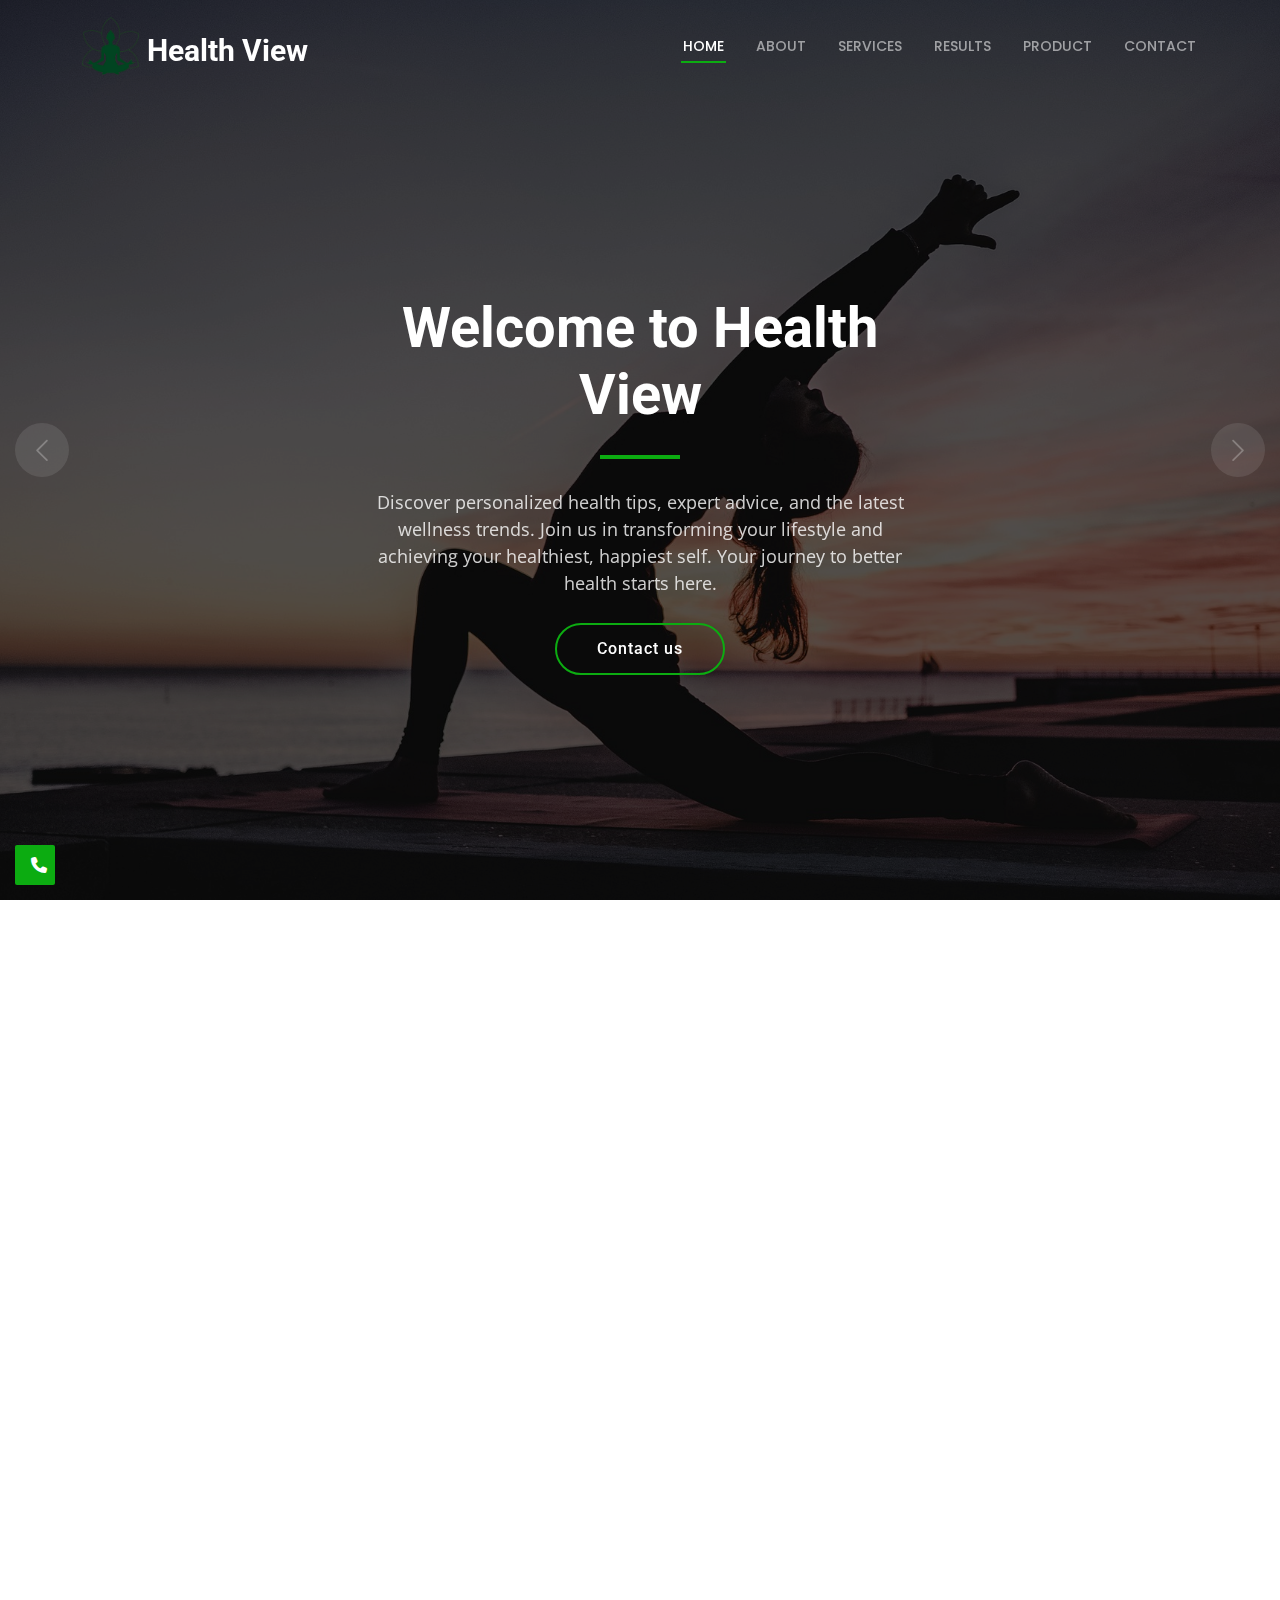
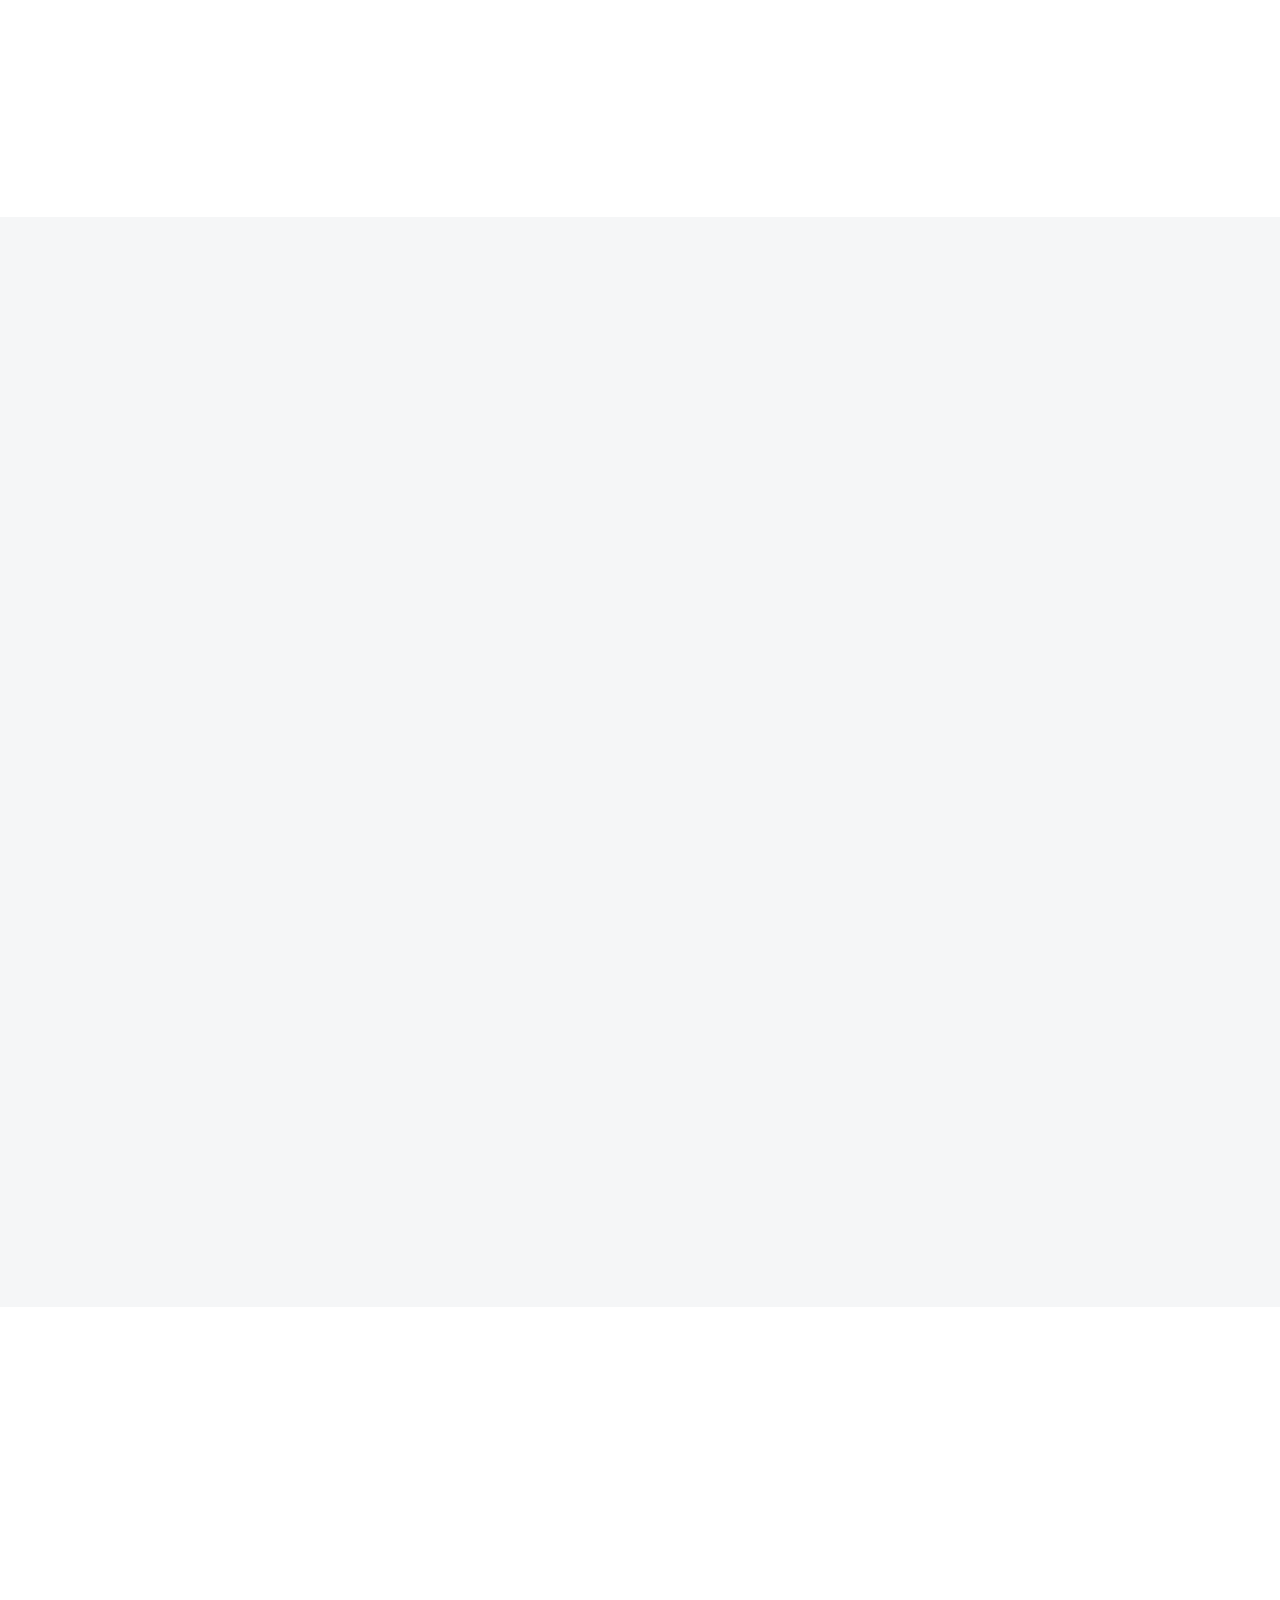
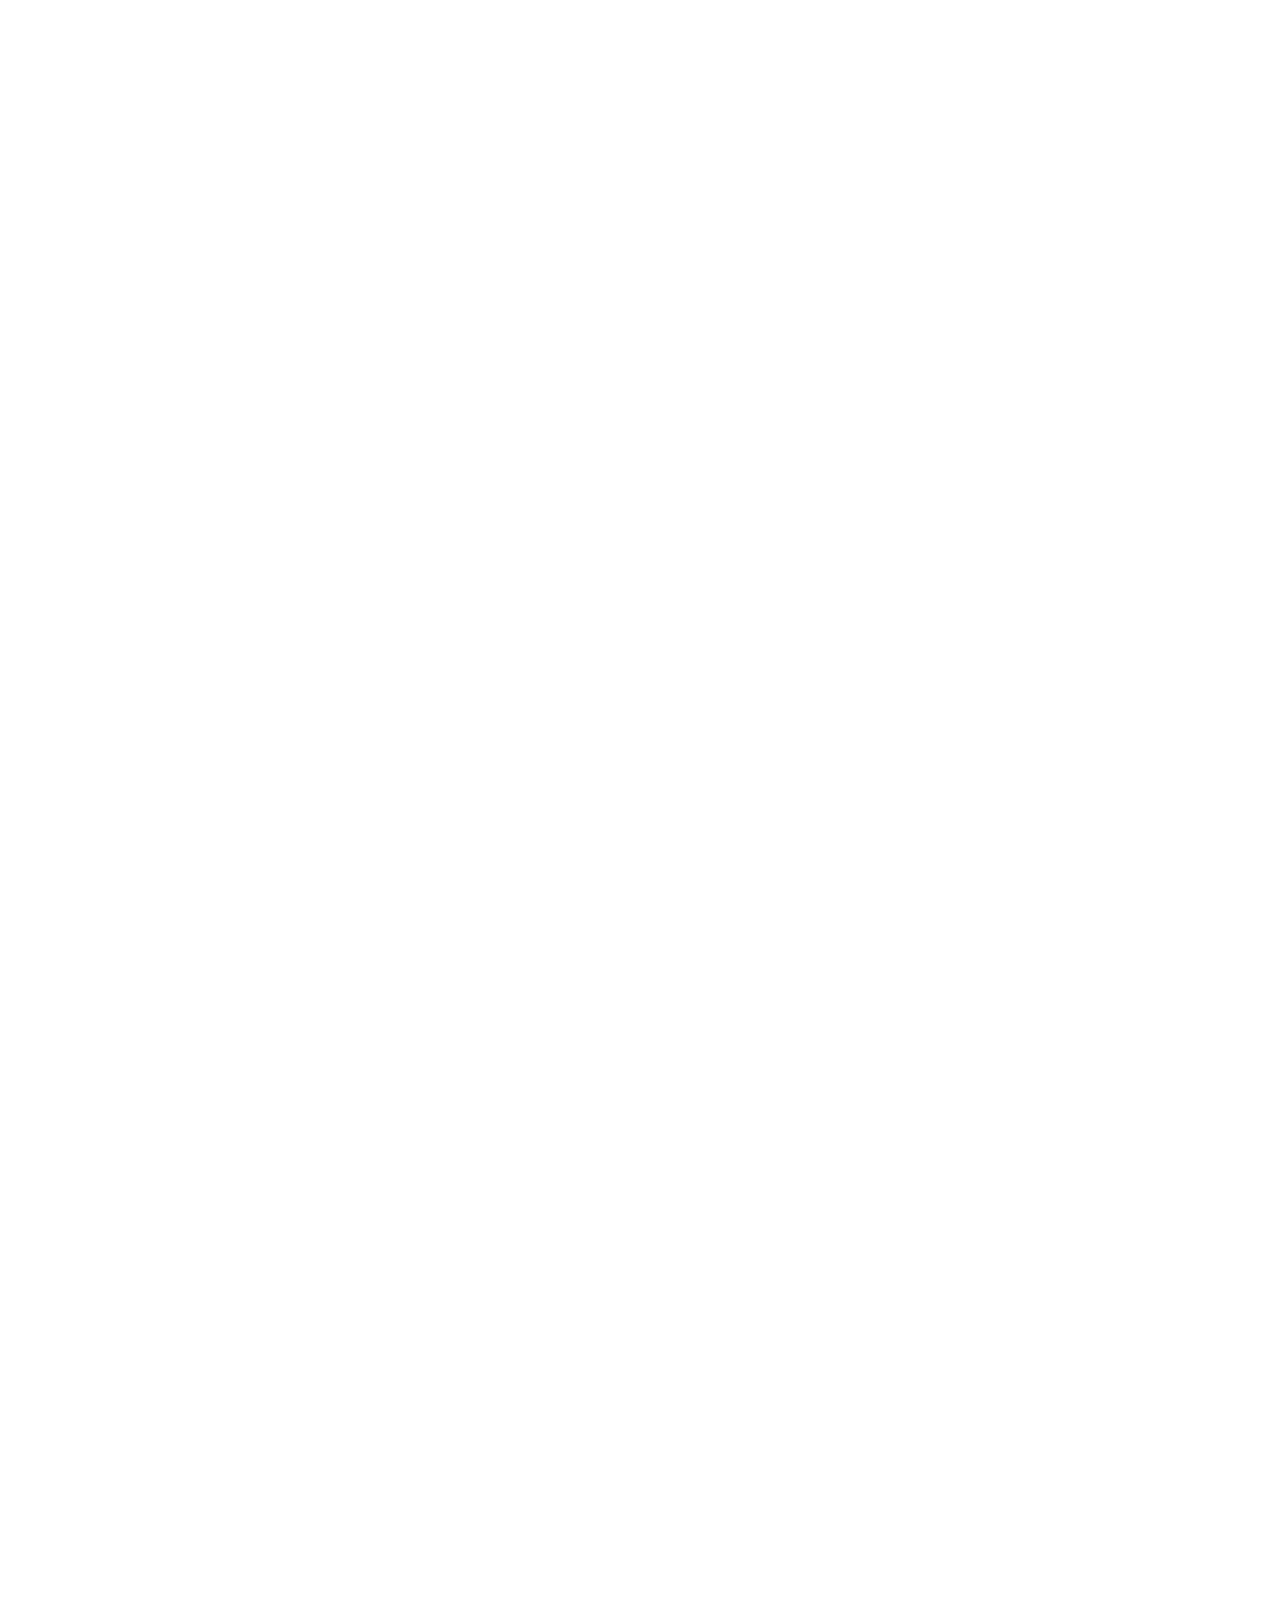
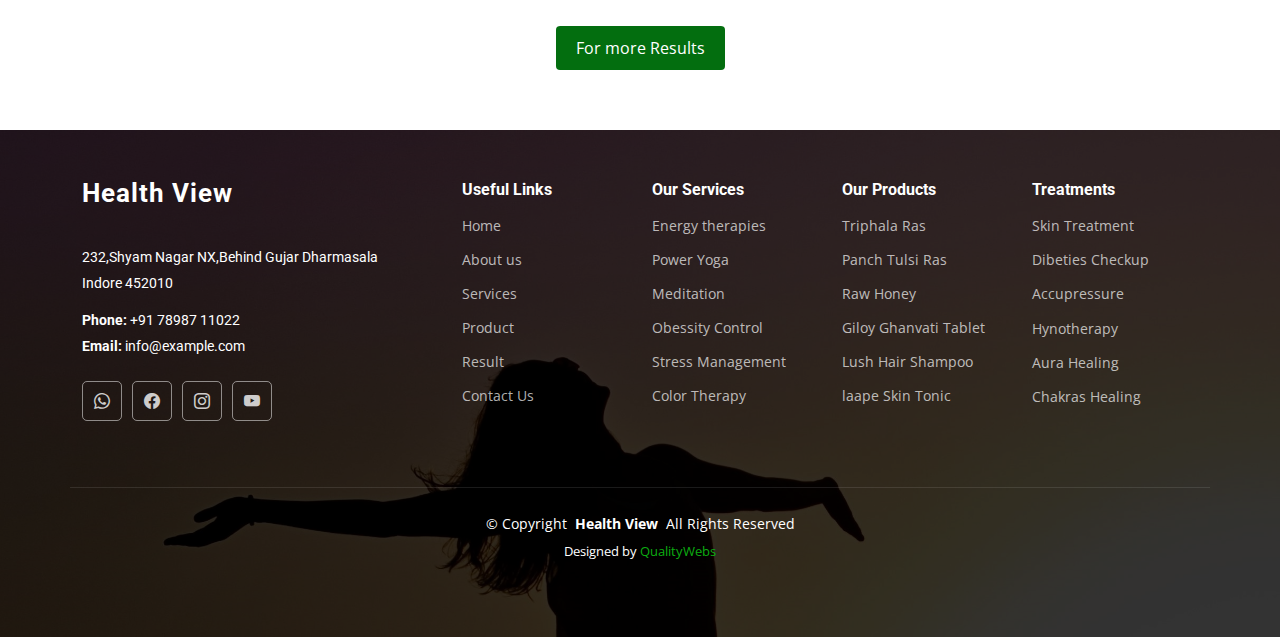
<file: index.html>
<!DOCTYPE html>
<html lang="en">

<head>
  <meta charset="utf-8">
  <meta content="width=device-width, initial-scale=1.0" name="viewport">
  <title>Health View</title>
  <meta content="" name="description">
  <meta content="" name="keywords">

  <!-- Favicons -->
  <link href="assets/img/logo-2.png" rel="icon">
  <link href="assets/img/apple-touch-icon.png" rel="apple-touch-icon">

  <!-- Fonts -->
  <link href="https://fonts.googleapis.com" rel="preconnect">
  <link href="https://fonts.gstatic.com" rel="preconnect" crossorigin>
  <link
    href="https://fonts.googleapis.com/css2?family=Roboto:ital,wght@0,100;0,300;0,400;0,500;0,700;0,900;1,100;1,300;1,400;1,500;1,700;1,900&family=Open+Sans:ital,wght@0,300;0,400;0,500;0,600;0,700;0,800;1,300;1,400;1,500;1,600;1,700;1,800&family=Poppins:ital,wght@0,100;0,200;0,300;0,400;0,500;0,600;0,700;0,800;0,900;1,100;1,200;1,300;1,400;1,500;1,600;1,700;1,800;1,900&display=swap"
    rel="stylesheet">

  <!-- Vendor CSS Files -->
  <link href="assets/vendor/bootstrap/css/bootstrap.min.css" rel="stylesheet">
  <link href="assets/vendor/bootstrap-icons/bootstrap-icons.css" rel="stylesheet">
  <link href="assets/vendor/aos/aos.css" rel="stylesheet">
  <link href="assets/vendor/fontawesome-free/css/all.min.css" rel="stylesheet">
  <link href="assets/vendor/glightbox/css/glightbox.min.css" rel="stylesheet">
  <link href="assets/vendor/swiper/swiper-bundle.min.css" rel="stylesheet">

  <!-- Main CSS File -->
  <link href="assets/css/main.css" rel="stylesheet">

  <style>
    @media (min-width: 1400px) {
      .header_section {
        max-width: 1490px;
      }
    }
  </style>
</head>

<body class="index-page">

  <header id="header" class="header d-flex align-items-center fixed-top">
    <div
      class="container-fluid container-xl position-relative d-flex align-items-center justify-content-between header_section">

      <a href="index.html" class="logo d-flex align-items-center">
        <!-- Uncomment the line below if you also wish to use an image logo -->
        <img src="assets/img/logo-2.png" alt="">
        <h1 class="sitename">Health View</h1>
      </a>

      <nav id="navmenu" class="navmenu">
        <ul>
          <li><a href="index.html" class="active">Home</a></li>
          <li><a href="about.html">About</a></li>
          <li><a href="services.html">Services</a></li>
          <li><a href="results.html">Results</a></li>
          <li><a href="projects.html">Product</a></li>
          <li><a href="contact.html">Contact</a></li>
        </ul>
        <i class="mobile-nav-toggle d-xl-none bi bi-list"></i>
      </nav>

    </div>
  </header>

  <main class="main">

    <!-- Hero Section -->
    <section id="hero" class="hero section class_section">

      <div class="info d-flex align-items-center">
        <div class="container">
          <div class="row justify-content-center" data-aos="fade-up" data-aos-delay="100">
            <div class="col-lg-6 text-center">
              <h2>Welcome to Health View</h2>
              <p>Discover personalized health tips, expert advice, and the latest wellness trends. Join us in
                transforming your lifestyle and achieving your healthiest, happiest self. Your journey to better health
                starts here.</p>
              <a href="contact.html" class="btn-get-started">Contact us</a>
            </div>
          </div>
        </div>
      </div>

      <div id="hero-carousel" class="carousel slide" data-bs-ride="carousel" data-bs-interval="5000">

        <div class="carousel-item active">
          <img src="assets/img/newheroimg.jpg" alt="">
        </div>

        <div class="carousel-item active">
          <img src="assets/img/my_img/hero/hero-1.jpg" alt="">
        </div>
        <div class="carousel-item active">
          <img src="assets/img/my_img/hero/hero-2.jpg" alt="">
        </div>




        <a class="carousel-control-prev" href="#hero-carousel" role="button" data-bs-slide="prev">
          <span class="carousel-control-prev-icon bi bi-chevron-left" aria-hidden="true"></span>
        </a>

        <a class="carousel-control-next" href="#hero-carousel" role="button" data-bs-slide="next">
          <span class="carousel-control-next-icon bi bi-chevron-right" aria-hidden="true"></span>
        </a>

      </div>

    </section><!-- /Hero Section -->

    <!-- /Get Started Section -->

    <!-- Constructions Section -->
    <section id="constructions" class="constructions section class_section">

      <!-- Section Title -->
      <div class="container section-title" data-aos="fade-up">
        <h2>Benefits of Healing</h2>
        <p>Holistic Healing: Transform Your Body and Mind Naturally</p>
      </div><!-- End Section Title -->

      <div class="container">

        <div class="row gy-4">

          <div class="col-lg-6" data-aos="fade-up" data-aos-delay="100">
            <div class="card-item">
              <div class="row">
                <div class="col-xl-5">
                  <div class="card-bg"><img src="assets/img/my_img/benefit-1.jpg" alt=""></div>
                </div>
                <div class="col-xl-7 d-flex align-items-center">
                  <div class="card-body">
                    <h4 class="card-title">Physical Benefits</h4>
                    <p>Healing naturally eliminates all defects from the body.
                      It can treat various ailments such as heart disease, cancer, fractures, fatigue, insomnia,
                      headaches, asthma, skin
                      diseases, kidney stones, sinusitis, arthritis, blood pressure, diabetes, and more.
                    </p>
                  </div>
                </div>
              </div>
            </div>
          </div><!-- End Card Item -->

          <div class="col-lg-6" data-aos="fade-up" data-aos-delay="200">
            <div class="card-item">
              <div class="row">
                <div class="col-xl-5">
                  <div class="card-bg"><img src="assets/img/my_img/benifit-2.jpg" alt=""></div>
                </div>
                <div class="col-xl-7 d-flex align-items-center">
                  <div class="card-body">
                    <h4 class="card-title">Detoxification</h4>
                    <p>Healing helps in naturally removing toxins from the body.
                      It reduces the adverse effects of medications, chemotherapy, and surgeries.</p>
                  </div>
                </div>
              </div>
            </div>
          </div><!-- End Card Item -->

          <div class="col-lg-6" data-aos="fade-up" data-aos-delay="300">
            <div class="card-item">
              <div class="row">
                <div class="col-xl-5">
                  <div class="card-bg"><img src="assets/img/my_img/benefit-3.jpg" alt=""></div>
                </div>
                <div class="col-xl-7 d-flex align-items-center">
                  <div class="card-body">
                    <h4 class="card-title">Improvement in Blood Circulation and Physical Energy</h4>
                    <p>Healing improves blood circulation, which enhances physical energy and capacity.
                      This can lead to an improved daily routine and overall physical well-being.</p>
                  </div>
                </div>
              </div>
            </div>
          </div><!-- End Card Item -->

          <div class="col-lg-6" data-aos="fade-up" data-aos-delay="400">
            <div class="card-item">
              <div class="row">
                <div class="col-xl-5">
                  <div class="card-bg"><img src="assets/img/my_img/benefit-4.jpg" alt=""></div>
                </div>
                <div class="col-xl-7 d-flex align-items-center">
                  <div class="card-body">
                    <h4 class="card-title">Mental and Emotional Benefits</h4>
                    <p>Healing reduces mental stress levels, making one feel more relaxed.
                      It can significantly improve mood, reducing sadness, anxiety, anger, and irritability.
                      Healing also strengthens the immune system, reducing the likelihood of physical illnesses.</p>
                  </div>
                </div>
              </div>
            </div>
          </div><!-- End Card Item -->

        </div>

      </div>

    </section><!-- /Constructions Section -->

    <!-- Services Section -->
    <section id="services" class="services section class_section">

      <!-- Section Title -->
      <div class="container section-title" data-aos="fade-up">
        <h2>Services</h2>
        <p>Enjoy All Aspects Health View</p>
      </div><!-- End Section Title -->

      <div class="container">

        <div class="row gy-4">

          <div class="col-lg-4 col-md-6" data-aos="fade-up" data-aos-delay="100">
            <div class="service-item  position-relative">
              <div class="icon">
                <!-- <i class="fa-solid fa-mountain-city"></i> -->
                <img style="width: 133px; height: 120px;" src="assets/img/serviesw/s-1.jpg" alt="">
              </div>
              <h3 style="color: black; font-weight: 600;">Massage therapies</h3>
              <p style="color: black; font-weight: 500;">Massage therapy in health involves the use of structured and
                systematic touch to improve physical and
                mental well-being, Targets deeper layers of musclesand connective tissue to relieve chronic muscle
                tension</p>
              <a href="#" class="readmore stretched-link">Read more <i class="bi bi-arrow-right"></i></a>
            </div>
          </div><!-- End Service Item -->

          <div class="col-lg-4 col-md-6" data-aos="fade-up" data-aos-delay="200">
            <div class="service-item position-relative">
              <div class="icon">
                <!-- <i class="fa-solid fa-arrow-up-from-ground-water"></i> -->
                <img style="width: 133px; height: 120px;" src="assets/img/serviesw/s-2.jpg" alt="">
              </div>
              <h3 style="color: black; font-weight: 600;">Meditation</h3>
              <p style="color: black; font-weight: 500;">Encourages a balanced, reflective approach to life’s
                challenges.It has been
                practiced for thousands of
                years across various cultures and is often associated with spiritual or religious traditions</p>
              <a href="#" class="readmore stretched-link">Read more <i class="bi bi-arrow-right"></i></a>
            </div>
          </div><!-- End Service Item -->

          <div class="col-lg-4 col-md-6" data-aos="fade-up" data-aos-delay="300">
            <div class="service-item position-relative">
              <div class="icon">
                <!-- <i class="fa-solid fa-compass-drafting"></i> -->
                <img style="width: 133px; height: 110px;" src="assets/img/serviesw/s-3.jpg" alt="">
              </div>
              <h3 style="color: black; font-weight: 600;">Energy therapies</h3>
              <p style="color: black; font-weight: 500;">Energy therapies, also known as energy healing or biofield
                therapies, involve the use of various
                techniques to manipulate the body's energy fields to promote physical, emotional, and spiritual healing.
              </p>
              <a href="#" class="readmore stretched-link">Read more <i class="bi bi-arrow-right"></i></a>
            </div>
          </div><!-- End Service Item -->

          <div class="col-lg-4 col-md-6" data-aos="fade-up" data-aos-delay="400">
            <div class="service-item position-relative">
              <div class="icon">
                <!-- <i class="fa-solid fa-trowel-bricks"></i> -->
                <img style="width: 133px; height: 105px;" src="assets/img/serviesw/s-4.jpg" alt="">
              </div>
              <h3 style="color: black; font-weight: 600;">Stress Management</h3>
              <p style="color: black; font-weight: 500;">
                Stress management involves a variety of techniques and strategies aimed at controlling an individual's
                level of stress, especially chronic stress..</p>
              <a href="#" class="readmore stretched-link">Read more <i class="bi bi-arrow-right"></i></a>
            </div>
          </div><!-- End Service Item -->

          <div class="col-lg-4 col-md-6" data-aos="fade-up" data-aos-delay="500">
            <div class="service-item position-relative">
              <div class="icon">
                <!-- <i class="fa-solid fa-helmet-safety"></i> -->
                <img style="width: 133px; height: 115px;" src="assets/img/serviesw/s-5.jpg" alt="">
              </div>
              <h3 style="color: black; font-weight: 600;">Accupressure</h3>
              <p style="color: black; font-weight: 500;">This technique is similar to acupuncture, but instead of using
                needles, acupressure relies on fingers,
                thumbs, or other devices to apply pressure.</p>
              <a href="#" class="readmore stretched-link">Read more <i class="bi bi-arrow-right"></i></a>
            </div>
          </div><!-- End Service Item -->

          <div class="col-lg-4 col-md-6" data-aos="fade-up" data-aos-delay="600">
            <div class="service-item position-relative">
              <div class="icon">
                <!-- <i class="fa-solid fa-arrow-up-from-ground-water"></i> -->
                <img style="width: 133px; height: 112px;" src="assets/img/serviesw/s-6.jpg" alt="">
              </div>
              <h3 style="color: black; font-weight: 600;">Hynotherapy</h3>
              <p style="color: black; font-weight: 500;">During this state, individuals can be more open to suggestions,
                which can be used to change behaviors,
                improve mental health, and address various issues.</p>
              <a href="#" class="readmore stretched-link">Read more <i class="bi bi-arrow-right"></i></a>
            </div>
          </div><!-- End Service Item -->

        </div>

      </div>

    </section>
    <!-- Services Section -->

    <!-- Alt Services Section -->
    <section id="alt-services" class="alt-services section class_section">

      <div class="container">

        <div class="row justify-content-around gy-4">
          <div class="features-image col-lg-6" data-aos="fade-up" data-aos-delay="100">
            <!-- <video width=" 490" height="800" autoplay muted> -->
            <!-- <source src="./assets/img/vedio/v-1.mp4" type="video/mp4"> -->
            <img width="490" height="800" src="./assets/img/buddhaa.png" alt="" srcset="">

            <!-- </video> -->

          </div>

          <div class="col-lg-5 d-flex flex-column justify-content-center" data-aos="fade-up" data-aos-delay="200">
            <h3>Why Choose Us</h3>
            <p>Our experienced team of certified professionals offers personalized holistic care with proven results.
              Conveniently located, we prioritize your health with affordability and excellence, ensuring
              transformative
              outcomes. From massage therapies to meditation and yoga.</p>

            <div class="icon-box d-flex position-relative" data-aos="fade-up" data-aos-delay="300">
              <i class="bi bi-easel flex-shrink-0"></i>
              <div>
                <h4><a href="" class="stretched-link">Expert Medical Team</a></h4>
                <p>Our highly qualified team of doctors, specialists, and healthcare professionals are dedicated to
                  providing you with the best medical care.</p>
              </div>
            </div><!-- End Icon Box -->

            <div class="icon-box d-flex position-relative" data-aos="fade-up" data-aos-delay="400">
              <i class="bi bi-patch-check flex-shrink-0"></i>
              <div>
                <h4><a href="" class="stretched-link">Comprehensive Health Services</a></h4>
                <p>We offer a wide range of health services under one roof, from preventive care and wellness
                  check-ups
                  to advanced diagnostics and treatment options. </p>
              </div>
            </div><!-- End Icon Box -->

            <div class="icon-box d-flex position-relative" data-aos="fade-up" data-aos-delay="500">
              <i class="bi bi-brightness-high flex-shrink-0"></i>
              <div>
                <h4><a href="" class="stretched-link">Top-Notch Health Gurus</a></h4>
                <p>Our squad of health experts is here to guide you on your wellness journey. With a mix of seasoned
                  pros and fresh talent, we’re all about bringing you the latest and greatest in health!</p>
              </div>
            </div><!-- End Icon Box -->

            <div class="icon-box d-flex position-relative" data-aos="fade-up" data-aos-delay="600">
              <i class="bi bi-brightness-high flex-shrink-0"></i>
              <div>
                <h4><a href="" class="stretched-link">All-in-One Health Hub</a></h4>
                <p>Say goodbye to running around town for different health services. We’ve got everything you need
                  right
                  here! From routine check-ups and specialized treatments to wellness workshops and fitness.</p>
              </div>
            </div><!-- End Icon Box -->

          </div>
        </div>

      </div>

    </section><!-- /Alt Services Section -->

    <!-- Features Section -->
    <!-- /Features Section -->

    <!-- Projects Section -->
    <section id="projects" class="projects section class_section">

      <!-- Section Title -->
      <div class="container section-title" data-aos="fade-up">
        <h2>Results</h2>
      </div><!-- End Section Title -->

      <div class="container">

        <div class="isotope-layout" data-default-filter="*" data-layout="masonry" data-sort="original-order">
          <div class="row gy-4 isotope-container" data-aos="fade-up" data-aos-delay="200">

            <div class="col-lg-4 col-md-6 portfolio-item isotope-item filter-design">
              <div class="portfolio-content h-100">
                <img src="assets/img/my_img/results/result-1.jpg" class="img-fluid" alt="">
                <div class="portfolio-info">
                  <h4>Books 3</h4>
                  <p>Lorem ipsum, dolor sit amet consectetur</p>
                  <a href="assets/img/my_img/results/result-1.jpg" title="Branding 3"
                    data-gallery="portfolio-gallery-book" class="glightbox preview-link"><i class="bi bi-zoom-in"
                      style="margin-left: 35px;"></i></a>
                </div>
              </div>
            </div><!-- End Portfolio Item -->

            <div class="col-lg-4 col-md-6 portfolio-item isotope-item filter-design">
              <div class="portfolio-content h-100">
                <img src="assets/img/my_img/results/result-7.jpg" class="img-fluid" alt="">
                <div class="portfolio-info">
                  <h4>Books 3</h4>
                  <p>Lorem ipsum, dolor sit amet consectetur</p>
                  <a href="assets/img/my_img/results/result-2.jpg" title="Branding 3"
                    data-gallery="portfolio-gallery-book" class="glightbox preview-link"><i class="bi bi-zoom-in"
                      style="margin-left: 35px;"></i></a>
                </div>
              </div>
            </div><!-- End Portfolio Item -->

            <div class="col-lg-4 col-md-6 portfolio-item isotope-item filter-design">
              <div class="portfolio-content h-100">
                <img src="assets/img/my_img/results/result-3.jpg" class="img-fluid" alt="">
                <div class="portfolio-info">
                  <h4>Books 3</h4>
                  <p>Lorem ipsum, dolor sit amet consectetur</p>
                  <a href="assets/img/my_img/results/result-3.jpg" title="Branding 3"
                    data-gallery="portfolio-gallery-book" class="glightbox preview-link"><i class="bi bi-zoom-in"
                      style="margin-left: 35px;"></i></a>
                </div>
              </div>
            </div><!-- End Portfolio Item -->

            <div class="col-lg-4 col-md-6 portfolio-item isotope-item filter-design">
              <div class="portfolio-content h-100">
                <img src="assets/img/my_img/results/result-4.jpg" class="img-fluid" alt="">
                <div class="portfolio-info">
                  <h4>Books 3</h4>
                  <p>Lorem ipsum, dolor sit amet consectetur</p>
                  <a href="assets/img/my_img/results/result-4.jpg" title="Branding 3"
                    data-gallery="portfolio-gallery-book" class="glightbox preview-link"><i class="bi bi-zoom-in"
                      style="margin-left: 35px;"></i></a>
                </div>
              </div>
            </div><!-- End Portfolio Item -->

            <div class="col-lg-4 col-md-6 portfolio-item isotope-item filter-design">
              <div class="portfolio-content h-100">
                <img src="assets/img/my_img/results/result-5.jpg" class="img-fluid" alt="">
                <div class="portfolio-info">
                  <h4>Books 3</h4>
                  <p>Lorem ipsum, dolor sit amet consectetur</p>
                  <a href="assets/img/my_img/results/result-5.jpg" title="Branding 3"
                    data-gallery="portfolio-gallery-book" class="glightbox preview-link"><i class="bi bi-zoom-in"
                      style="margin-left: 35px;"></i></a>
                </div>
              </div>
            </div><!-- End Portfolio Item -->

            <div class="col-lg-4 col-md-6 portfolio-item isotope-item filter-design">
              <div class="portfolio-content h-100">
                <img src="assets/img/my_img/results/result-6.jpg" class="img-fluid" alt="">
                <div class="portfolio-info">
                  <h4>Books 3</h4>
                  <p>Lorem ipsum, dolor sit amet consectetur</p>
                  <a href="assets/img/my_img/results/result-6.jpg" title="Branding 3"
                    data-gallery="portfolio-gallery-book" class="glightbox preview-link"><i class="bi bi-zoom-in"
                      style="margin-left: 35px;"></i></a>
                </div>
              </div>
            </div><!-- End Portfolio Item -->

          </div><!-- End Portfolio Container -->

        </div>

      </div>
      <div class="center">
        <a href="results.html"><button>For more Results</button></a>

      </div>

    </section><!-- /Projects Section -->

    <!-- Testimonials Section -->
    <!-- /Testimonials Section -->

    <!-- Recent Blog Posts Section -->


  </main>

  <footer id="footer" class="footer">

    <div class="container footer-top">
      <div class="row gy-4">
        <div class="col-lg-4 col-md-6 footer-about">
          <a href="index.html" class="logo d-flex align-items-center">
            <span class="sitename">Health View</span>
          </a>
          <div class="footer-contact pt-3">
            <p>232,Shyam Nagar NX,Behind Gujar Dharmasala</p>
            <p>Indore 452010</p>
            <p class="mt-3"><strong>Phone:</strong> <span>+91 78987 11022</span></p>
            <p><strong>Email:</strong> <span>info@example.com</span></p>
          </div>
          <div class="social-links d-flex mt-4">
            <a href="https://wa.me/917898711022"><i class="bi bi-whatsapp"></i></a>
            <a href=""><i class="bi bi-facebook"></i></a>
            <a href=""><i class="bi bi-instagram"></i></a>
            <a href="https://www.youtube.com/@healinghandswithsheetalsha8701"><i class="bi bi-youtube"></i></a>
          </div>
        </div>

        <div class="col-lg-2 col-md-3 footer-links">
          <h4>Useful Links</h4>
          <ul>
            <li><a href="index.html">Home</a></li>
            <li><a href="about.html">About us</a></li>
            <li><a href="services.html">Services</a></li>
            <li><a href="projects.html">Product</a></li>
            <li><a href="results.html">Result</a></li>
            <li><a href="contact.html">Contact Us</a></li>
          </ul>
        </div>

        <div class="col-lg-2 col-md-3 footer-links">
          <h4>Our Services</h4>
          <ul>
            <li><a href="#">Energy therapies</a></li>
            <li><a href="#">Power Yoga</a></li>
            <li><a href="#">Meditation</a></li>
            <li><a href="#">Obessity Control</a></li>
            <li><a href="#">Stress Management</a></li>
            <li><a href="#">Color Therapy</a></li>
          </ul>
        </div>

        <div class="col-lg-2 col-md-3 footer-links">
          <h4>Our Products</h4>
          <ul>
            <li><a href="#">Triphala Ras</a></li>
            <li><a href="#">Panch Tulsi Ras</a></li>
            <li><a href="#">Raw Honey</a></li>
            <li><a href="#">Giloy Ghanvati Tablet</a></li>
            <li><a href="#">Lush Hair Shampoo</a></li>
            <li><a href="#">laape Skin Tonic</a></li>
            <li><a href="#"></a></li>
          </ul>
        </div>

        <div class="col-lg-2 col-md-3 footer-links">
          <h4>Treatments</h4>
          <ul>
            <li><a href="#">Skin Treatment</a></li>
            <li><a href="#">Dibeties Checkup</a></li>
            <li><a href="#">Accupressure</li>
            <li style="margin-top: -10px; padding-top: 0px;"><a href="#">Hynotherapy</a></li>
            <li><a href="#">Aura Healing</a></li>
            <li><a href="#">Chakras Healing</a></li>
          </ul>
        </div>

      </div>
    </div>

    <div class="container copyright text-center mt-4">
      <p>© <span>Copyright</span> <strong class="px-1 sitename">Health View</strong> <span>All Rights Reserved</span>
      </p>
      <div class="credits">
        <!-- All the links in the footer should remain intact. -->
        <!-- You can delete the links only if you've purchased the pro version. -->
        <!-- Licensing information: https://bootstrapmade.com/license/ -->
        <!-- Purchase the pro version with working PHP/AJAX contact form: [buy-url] -->
        Designed by <a href="https://qualitywebs.online/">QualityWebs</a>
      </div>
    </div>

  </footer>

  <!-- Scroll Top -->
  <a href="#" id="scroll-top" class="scroll-top d-flex align-items-center justify-content-center"><i
      class="bi bi-arrow-up-short"></i></a>

  <section class="call-buton"><a class="cc-calto-action-ripple" href="tel:7898711022"><i class="fa fa-phone"></i>
    </a>
  </section>

  <!-- Preloader -->
  <div id="preloader"></div>

  <!-- Vendor JS Files -->
  <script src="assets/vendor/bootstrap/js/bootstrap.bundle.min.js"></script>
  <script src="assets/vendor/php-email-form/validate.js"></script>
  <script src="assets/vendor/aos/aos.js"></script>
  <script src="assets/vendor/glightbox/js/glightbox.min.js"></script>
  <script src="assets/vendor/imagesloaded/imagesloaded.pkgd.min.js"></script>
  <script src="assets/vendor/isotope-layout/isotope.pkgd.min.js"></script>
  <script src="assets/vendor/swiper/swiper-bundle.min.js"></script>
  <script src="assets/vendor/purecounter/purecounter_vanilla.js"></script>

  <!-- Main JS File -->
  <script src="assets/js/main.js"></script>

</body>

</html>
</file>
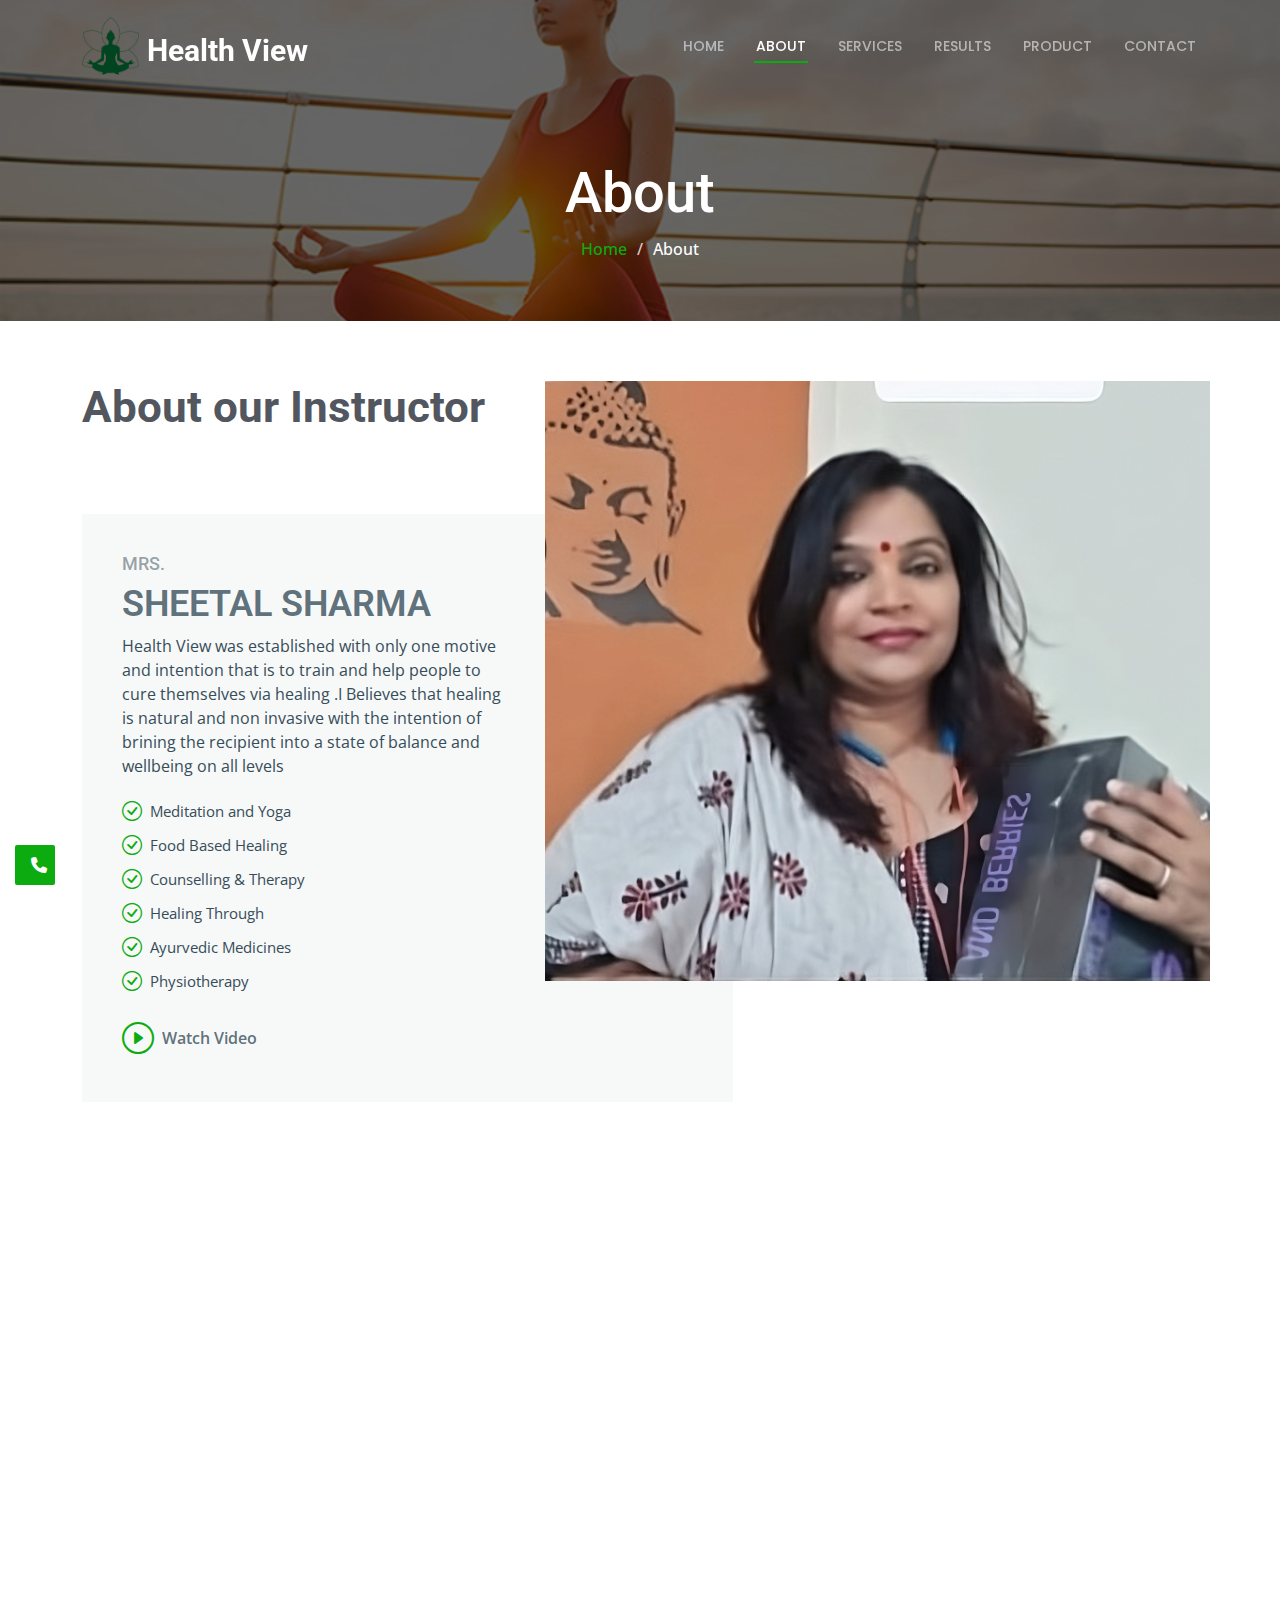
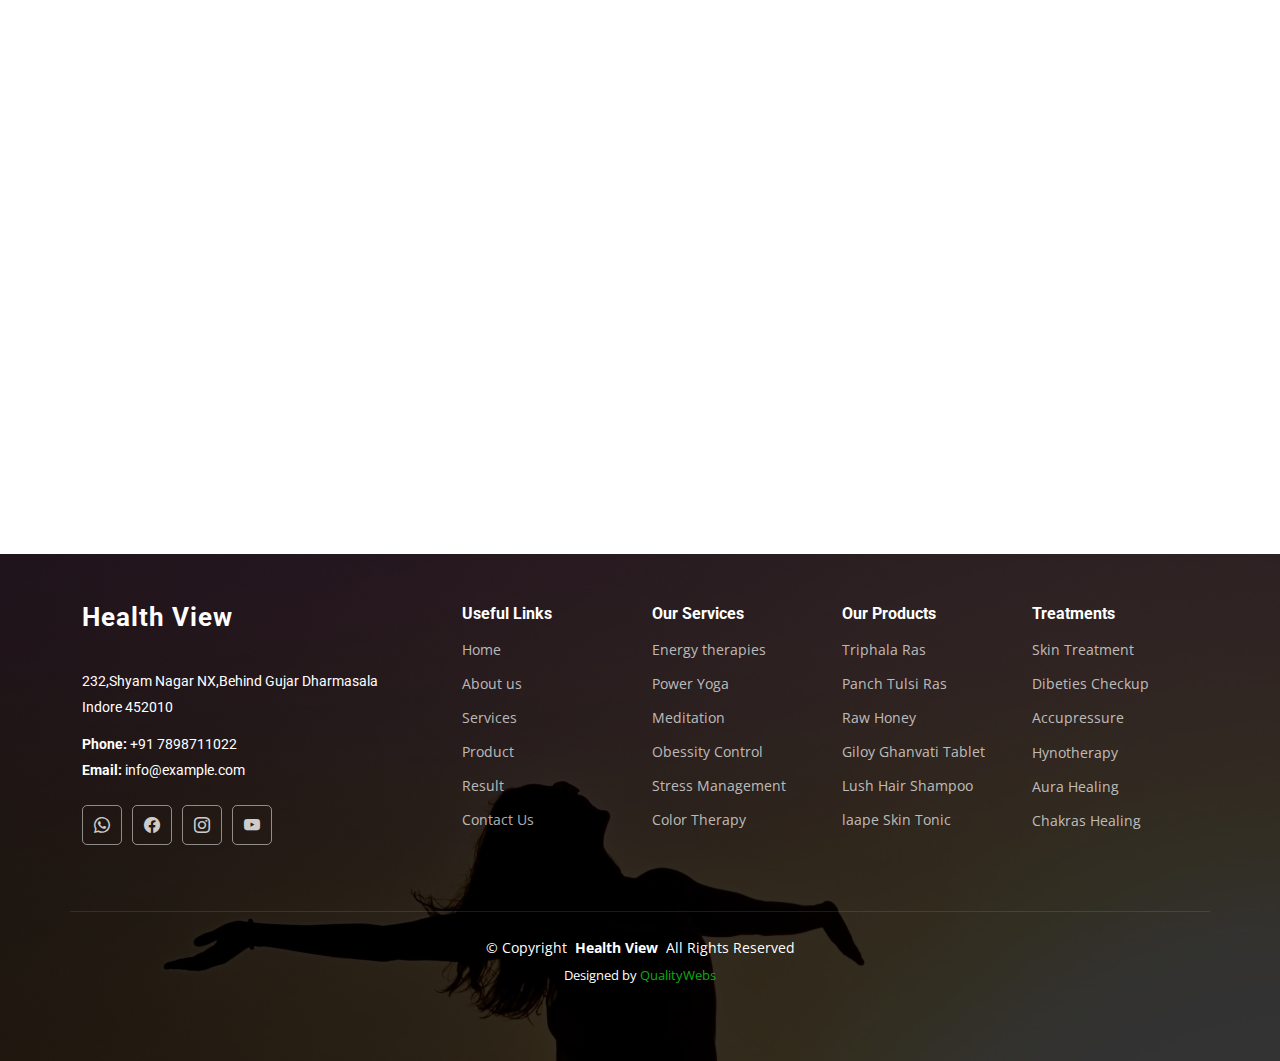
<file: about.html>
<!DOCTYPE html>
<html lang="en">

<head>
  <meta charset="utf-8">
  <meta content="width=device-width, initial-scale=1.0" name="viewport">
  <title>Health View</title>
  <meta content="" name="description">
  <meta content="" name="keywords">

  <!-- Favicons -->
  <link href="assets/img/logo-2.png" rel="icon">
  <link href="assets/img/apple-touch-icon.png" rel="apple-touch-icon">

  <!-- Fonts -->
  <link href="https://fonts.googleapis.com" rel="preconnect">
  <link href="https://fonts.gstatic.com" rel="preconnect" crossorigin>
  <link
    href="https://fonts.googleapis.com/css2?family=Roboto:ital,wght@0,100;0,300;0,400;0,500;0,700;0,900;1,100;1,300;1,400;1,500;1,700;1,900&family=Open+Sans:ital,wght@0,300;0,400;0,500;0,600;0,700;0,800;1,300;1,400;1,500;1,600;1,700;1,800&family=Poppins:ital,wght@0,100;0,200;0,300;0,400;0,500;0,600;0,700;0,800;0,900;1,100;1,200;1,300;1,400;1,500;1,600;1,700;1,800;1,900&display=swap"
    rel="stylesheet">

  <!-- Vendor CSS Files -->
  <link href="assets/vendor/bootstrap/css/bootstrap.min.css" rel="stylesheet">
  <link href="assets/vendor/bootstrap-icons/bootstrap-icons.css" rel="stylesheet">
  <link href="assets/vendor/aos/aos.css" rel="stylesheet">
  <link href="assets/vendor/fontawesome-free/css/all.min.css" rel="stylesheet">
  <link href="assets/vendor/glightbox/css/glightbox.min.css" rel="stylesheet">
  <link href="assets/vendor/swiper/swiper-bundle.min.css" rel="stylesheet">

  <!-- Main CSS File -->
  <link href="assets/css/main.css" rel="stylesheet">

  <style>
    @media (min-width: 1400px) {
      .header_section {
        max-width: 1490px;
      }
    }
  </style>
</head>

<body class="about-page">

  <header id="header" class="header d-flex align-items-center fixed-top">
    <div
      class="container-fluid container-xl position-relative d-flex align-items-center justify-content-between header_section">

      <a href="index.html" class="logo d-flex align-items-center">
        <!-- Uncomment the line below if you also wish to use an image logo -->
        <img src="assets/img/logo-2.png" alt="">
        <h1 class="sitename">Health View</h1>
      </a>

      <nav id="navmenu" class="navmenu">
        <ul>
          <li><a href="index.html">Home</a></li>
          <li><a href="about.html" class="active">About</a></li>
          <li><a href="services.html">Services</a></li>
          <li><a href="projects.html">Results</a></li>
          <li><a href="projects.html">Product</a></li>
          <li><a href="contact.html">Contact</a></li>
        </ul>
        <i class="mobile-nav-toggle d-xl-none bi bi-list"></i>
      </nav>

    </div>
  </header>

  <main class="main">

    <!-- Page Title -->
    <div class="page-title" style="background-image: url(assets/img/heroimg1.jpg);">
      <div class="container position-relative">
        <h1>About</h1>
        <nav class="breadcrumbs">
          <ol>
            <li><a href="index.html">Home</a></li>
            <li class="current">About</li>
          </ol>
        </nav>
      </div>
    </div><!-- End Page Title -->

    <!-- About Section -->
    <section id="about" class="about section class_section">

      <div class="container">

        <div class="row position-relative">
          <!-- <img src="assets/img/about.jpg"> -->

          <div class="col-lg-7 about-img" data-aos="zoom-out" data-aos-delay="200">
            <img height="300px" width="250px" src="assets/img/my_img/mamimg.jpeg">
          </div>

        </div>

        <div class="col-lg-7" data-aos="fade-up" data-aos-delay="100">
          <h2 class="inner-title">About our Instructor</h2>
          <div class="our-story">
            <h4 style="font-weight: 500;">Mrs.</h4>
            <h3 style="font-weight: 600;">SHEETAL SHARMA</h3>
            <p>Health View was established with only one motive and intention that is to train and help people to cure
              themselves via healing .I Believes that healing is natural and non invasive with the intention of
              brining the recipient into a state of balance and wellbeing on all levels</p>
            <ul>
              <li><i class="bi bi-check-circle"></i> <span>Meditation and Yoga</span></li>
              <li><i class="bi bi-check-circle"></i> <span>Food Based Healing</span></li>
              <li><i class="bi bi-check-circle"></i> <span>Counselling & Therapy</span></li>
              <li><i class="bi bi-check-circle"></i> <span>Healing Through</span></li>
              <li><i class="bi bi-check-circle"></i> <span>Ayurvedic Medicines</span></li>
              <li><i class="bi bi-check-circle"></i> <span>Physiotherapy</span></li>
            </ul>


            <div class="watch-video d-flex align-items-center position-relative">
              <i class="bi bi-play-circle"></i>
              <a href="https://youtu.be/-p6j7ogwxcc?si=GLlkruDnyBmsSPu6" class="glightbox stretched-link">Watch
                Video</a>
            </div>
          </div>
        </div>

      </div>

      </div>

    </section><!-- /About Section -->

    <!-- Stats Counter Section -->


    <!-- Alt Services Section -->
    <section id="alt-services" class="alt-services section class_section">

      <div class="container">

        <div class="row justify-content-around gy-4">
          <div class="features-image col-lg-6" data-aos="fade-up" data-aos-delay="100"><img width="490" height="800"
              src="./assets/img/buddhaa.png" alt="" srcset=""></div>

          <div class="col-lg-5 d-flex flex-column justify-content-center" data-aos="fade-up" data-aos-delay="200">
            <h3>Why Choose Us</h3>
            <p>Our experienced team of certified professionals offers personalized holistic care with proven results.
              Conveniently located, we prioritize your health with affordability and excellence, ensuring transformative
              outcomes. From massage therapies to meditation and yoga.</p>

            <div class="icon-box d-flex position-relative" data-aos="fade-up" data-aos-delay="300">
              <i class="bi bi-easel flex-shrink-0"></i>
              <div>
                <h4><a href="" class="stretched-link">Expert Medical Team</a></h4>
                <p>Our highly qualified team of doctors, specialists, and healthcare professionals are dedicated to
                  providing you with the best medical care.</p>
              </div>
            </div><!-- End Icon Box -->

            <div class="icon-box d-flex position-relative" data-aos="fade-up" data-aos-delay="400">
              <i class="bi bi-patch-check flex-shrink-0"></i>
              <div>
                <h4><a href="" class="stretched-link">Comprehensive Health Services</a></h4>
                <p>We offer a wide range of health services under one roof, from preventive care and wellness check-ups
                  to advanced diagnostics and treatment options. </p>
              </div>
            </div><!-- End Icon Box -->

            <div class="icon-box d-flex position-relative" data-aos="fade-up" data-aos-delay="500">
              <i class="bi bi-brightness-high flex-shrink-0"></i>
              <div>
                <h4><a href="" class="stretched-link">Top-Notch Health Gurus</a></h4>
                <p>Our squad of health experts is here to guide you on your wellness journey. With a mix of seasoned
                  pros and fresh talent, we’re all about bringing you the latest and greatest in health!</p>
              </div>
            </div><!-- End Icon Box -->

            <div class="icon-box d-flex position-relative" data-aos="fade-up" data-aos-delay="600">
              <i class="bi bi-brightness-high flex-shrink-0"></i>
              <div>
                <h4><a href="" class="stretched-link">All-in-One Health Hub</a></h4>
                <p>Say goodbye to running around town for different health services. We’ve got everything you need right
                  here! From routine check-ups and specialized treatments to wellness workshops and fitness.</p>
              </div>
            </div><!-- End Icon Box -->

          </div>
        </div>

      </div>

    </section><!-- /Alt Services Section -->

    <!-- Alt Services 2 Section -->
    <!-- /Alt Services 2 Section -->

    <!-- Team Section -->
    <!-- /Team Section -->

    <!-- Testimonials Section -->
    <!-- End testimonial item -->



  </main>
  <footer id="footer" class="footer">

    <div class="container footer-top">
      <div class="row gy-4">
        <div class="col-lg-4 col-md-6 footer-about">
          <a href="index.html" class="logo d-flex align-items-center">
            <span class="sitename">Health View</span>
          </a>
          <div class="footer-contact pt-3">
            <p>232,Shyam Nagar NX,Behind Gujar Dharmasala</p>
            <p>Indore 452010</p>
            <p class="mt-3"><strong>Phone:</strong> <span>+91 7898711022</span></p>
            <p><strong>Email:</strong> <span>info@example.com</span></p>
          </div>
          <div class="social-links d-flex mt-4">
            <a href="https://wa.me/917898711022"><i class="bi bi-whatsapp"></i></a>
            <a href=""><i class="bi bi-facebook"></i></a>
            <a href=""><i class="bi bi-instagram"></i></a>
            <a href="https://www.youtube.com/@healinghandswithsheetalsha8701"><i class="bi bi-youtube"></i></a>
          </div>
        </div>

        <div class="col-lg-2 col-md-3 footer-links">
          <h4>Useful Links</h4>
          <ul>
            <li><a href="index.html">Home</a></li>
            <li><a href="about.html">About us</a></li>
            <li><a href="services.html">Services</a></li>
            <li><a href="projects.html">Product</a></li>
            <li><a href="results.html">Result</a></li>
            <li><a href="contact.html">Contact Us</a></li>
          </ul>
        </div>

        <div class="col-lg-2 col-md-3 footer-links">
          <h4>Our Services</h4>
          <ul>
            <li><a href="#">Energy therapies</a></li>
            <li><a href="#">Power Yoga</a></li>
            <li><a href="#">Meditation</a></li>
            <li><a href="#">Obessity Control</a></li>
            <li><a href="#">Stress Management</a></li>
            <li><a href="#">Color Therapy</a></li>
          </ul>
        </div>

        <div class="col-lg-2 col-md-3 footer-links">
          <h4>Our Products</h4>
          <ul>
            <li><a href="#">Triphala Ras</a></li>
            <li><a href="#">Panch Tulsi Ras</a></li>
            <li><a href="#">Raw Honey</a></li>
            <li><a href="#">Giloy Ghanvati Tablet</a></li>
            <li><a href="#">Lush Hair Shampoo</a></li>
            <li><a href="#">laape Skin Tonic</a></li>
            <li><a href="#"></a></li>
          </ul>
        </div>

        <div class="col-lg-2 col-md-3 footer-links">
          <h4>Treatments</h4>
          <ul>
            <li><a href="#">Skin Treatment</a></li>
            <li><a href="#">Dibeties Checkup</a></li>
            <li><a href="#">Accupressure</li>
            <li style="margin-top: -10px; padding-top: 0px;"><a href="#">Hynotherapy</a></li>
            <li><a href="#">Aura Healing</a></li>
            <li><a href="#">Chakras Healing</a></li>
          </ul>
        </div>

      </div>
    </div>

    <div class="container copyright text-center mt-4">
      <p>© <span>Copyright</span> <strong class="px-1 sitename">Health View</strong> <span>All Rights Reserved</span>
      </p>
      <div class="credits">
        <!-- All the links in the footer should remain intact. -->
        <!-- You can delete the links only if you've purchased the pro version. -->
        <!-- Licensing information: https://bootstrapmade.com/license/ -->
        <!-- Purchase the pro version with working PHP/AJAX contact form: [buy-url] -->
        Designed by <a href="https://qualitywebs.online/">QualityWebs</a>
      </div>
    </div>

  </footer>


  <!-- Scroll Top -->
  <a href="#" id="scroll-top" class="scroll-top d-flex align-items-center justify-content-center"><i
      class="bi bi-arrow-up-short"></i></a>
  <section class="call-buton"><a class="cc-calto-action-ripple" href="tel:7898711022"><i class="fa fa-phone"></i>
    </a>
  </section>

  <!-- Preloader -->
  <div id="preloader"></div>

  <!-- Vendor JS Files -->
  <script src="assets/vendor/bootstrap/js/bootstrap.bundle.min.js"></script>
  <script src="assets/vendor/php-email-form/validate.js"></script>
  <script src="assets/vendor/aos/aos.js"></script>
  <script src="assets/vendor/glightbox/js/glightbox.min.js"></script>
  <script src="assets/vendor/imagesloaded/imagesloaded.pkgd.min.js"></script>
  <script src="assets/vendor/isotope-layout/isotope.pkgd.min.js"></script>
  <script src="assets/vendor/swiper/swiper-bundle.min.js"></script>
  <script src="assets/vendor/purecounter/purecounter_vanilla.js"></script>

  <!-- Main JS File -->
  <script src="assets/js/main.js"></script>

</body>

</html>
</file>
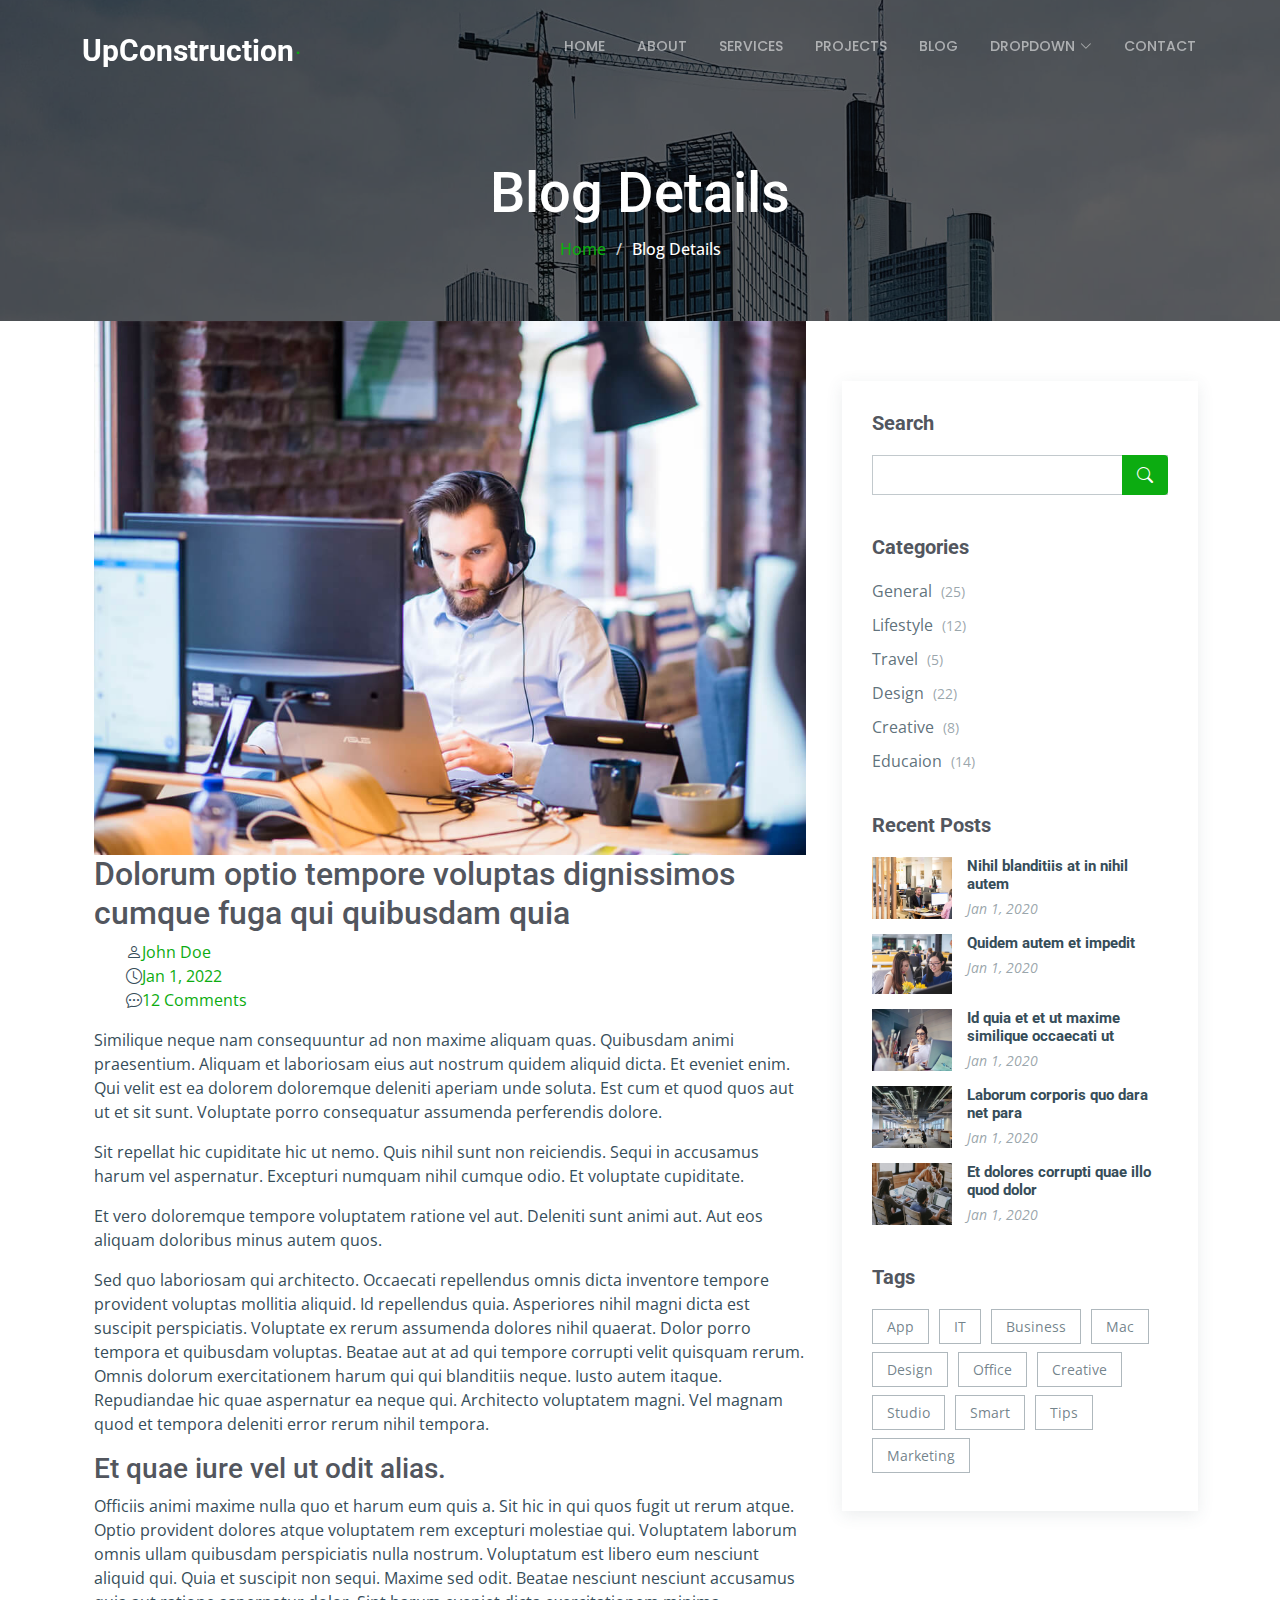
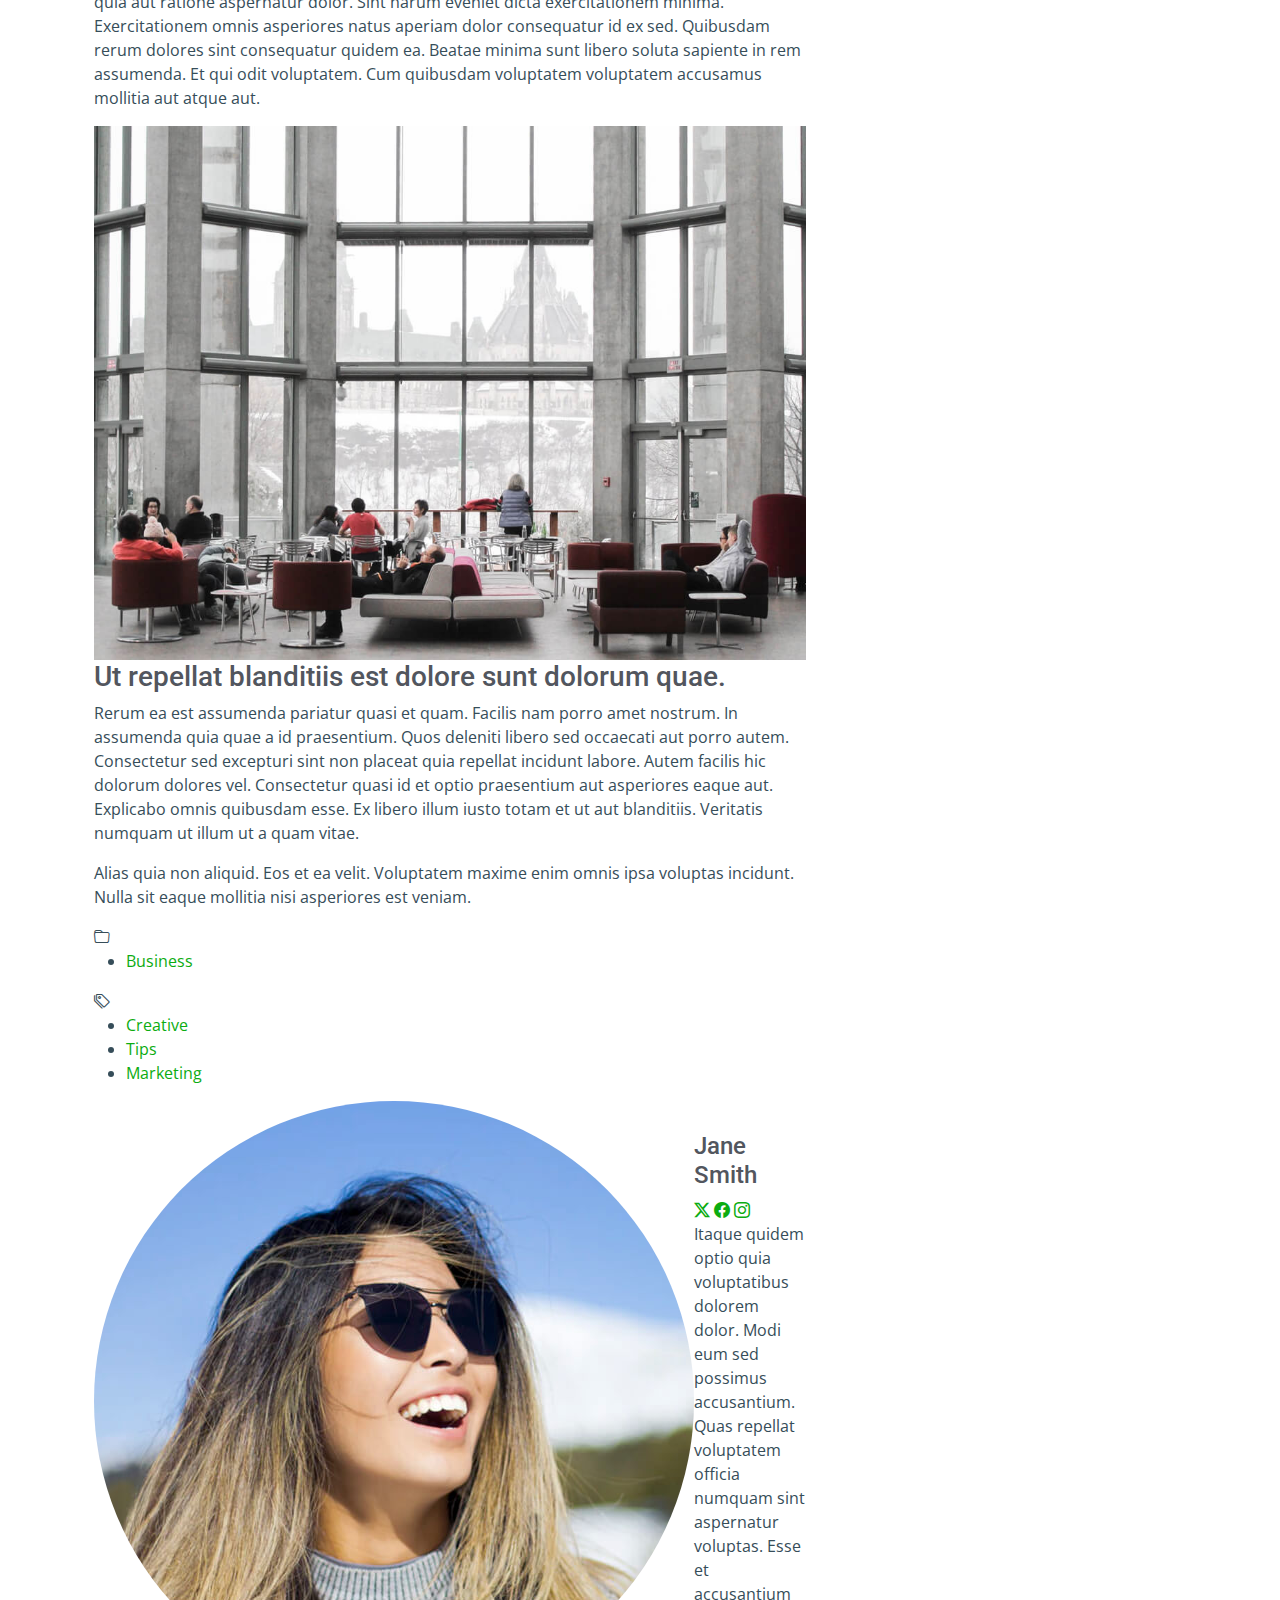
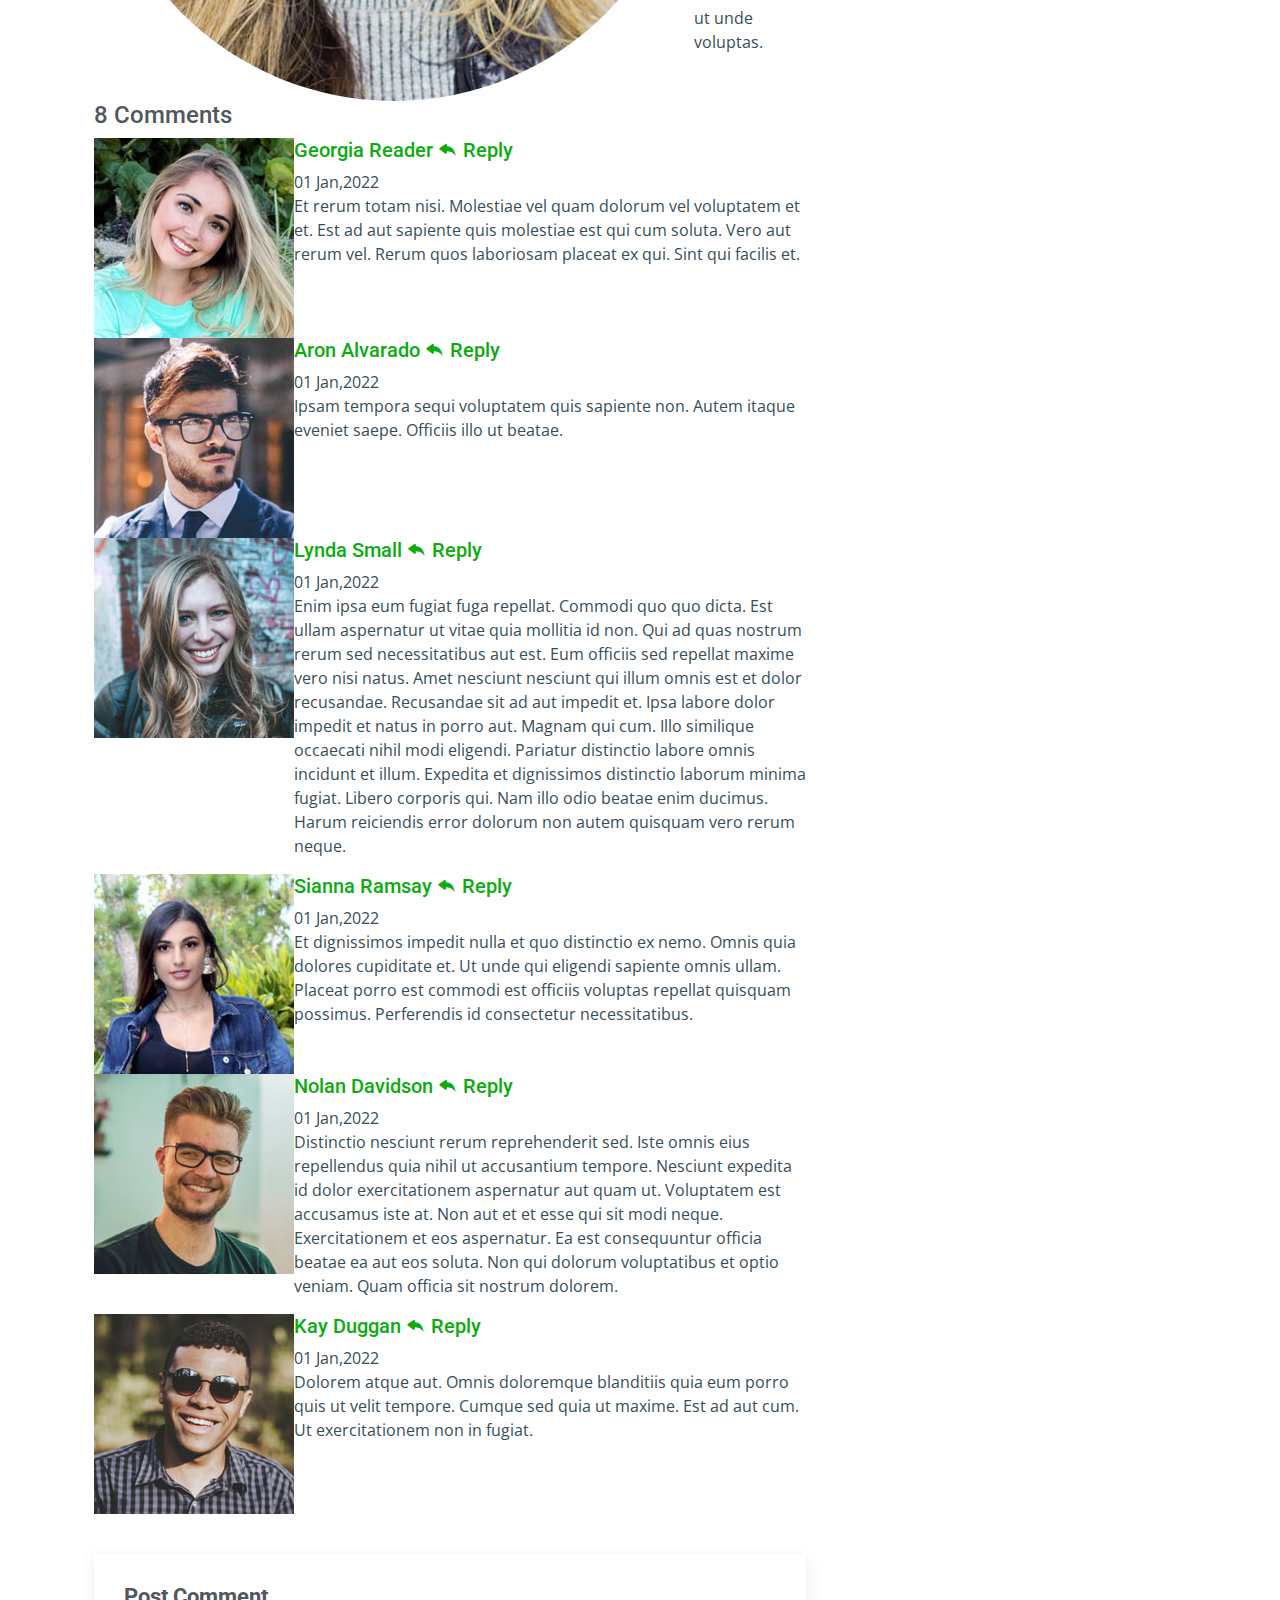
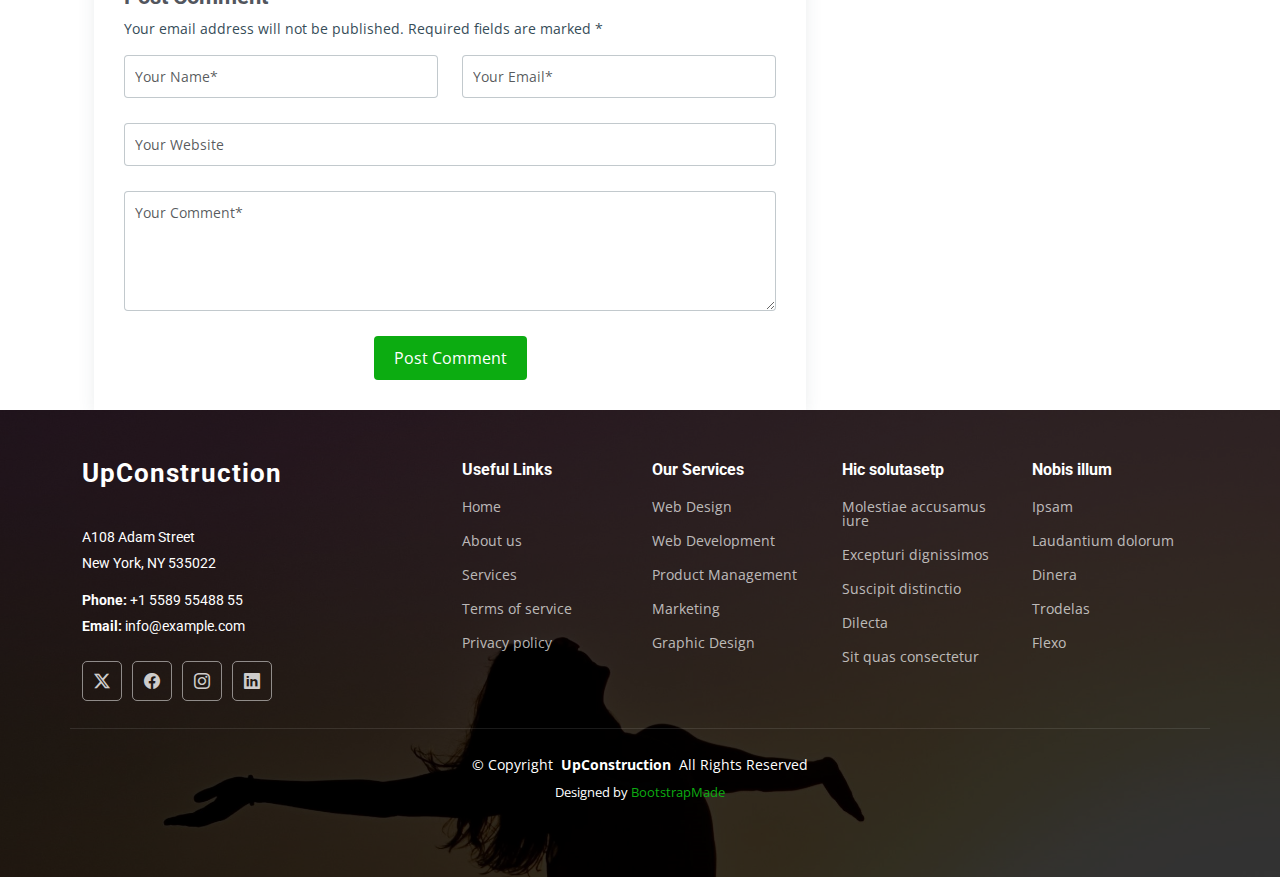
<file: blog-details.html>
<!DOCTYPE html>
<html lang="en">

<head>
  <meta charset="utf-8">
  <meta content="width=device-width, initial-scale=1.0" name="viewport">
  <title>Blog Details - UpConstruction Bootstrap Template</title>
  <meta content="" name="description">
  <meta content="" name="keywords">

  <!-- Favicons -->
  <link href="assets/img/favicon.png" rel="icon">
  <link href="assets/img/apple-touch-icon.png" rel="apple-touch-icon">

  <!-- Fonts -->
  <link href="https://fonts.googleapis.com" rel="preconnect">
  <link href="https://fonts.gstatic.com" rel="preconnect" crossorigin>
  <link href="https://fonts.googleapis.com/css2?family=Roboto:ital,wght@0,100;0,300;0,400;0,500;0,700;0,900;1,100;1,300;1,400;1,500;1,700;1,900&family=Open+Sans:ital,wght@0,300;0,400;0,500;0,600;0,700;0,800;1,300;1,400;1,500;1,600;1,700;1,800&family=Poppins:ital,wght@0,100;0,200;0,300;0,400;0,500;0,600;0,700;0,800;0,900;1,100;1,200;1,300;1,400;1,500;1,600;1,700;1,800;1,900&display=swap" rel="stylesheet">

  <!-- Vendor CSS Files -->
  <link href="assets/vendor/bootstrap/css/bootstrap.min.css" rel="stylesheet">
  <link href="assets/vendor/bootstrap-icons/bootstrap-icons.css" rel="stylesheet">
  <link href="assets/vendor/aos/aos.css" rel="stylesheet">
  <link href="assets/vendor/fontawesome-free/css/all.min.css" rel="stylesheet">
  <link href="assets/vendor/glightbox/css/glightbox.min.css" rel="stylesheet">
  <link href="assets/vendor/swiper/swiper-bundle.min.css" rel="stylesheet">

  <!-- Main CSS File -->
  <link href="assets/css/main.css" rel="stylesheet">

  <!-- =======================================================
  * Template Name: UpConstruction
  * Template URL: https://bootstrapmade.com/upconstruction-bootstrap-construction-website-template/
  * Updated: Jun 14 2024 with Bootstrap v5.3.3
  * Author: BootstrapMade.com
  * License: https://bootstrapmade.com/license/
  ======================================================== -->
</head>

<body class="blog-details-page">

  <header id="header" class="header d-flex align-items-center fixed-top">
    <div class="container-fluid container-xl position-relative d-flex align-items-center justify-content-between">

      <a href="index.html" class="logo d-flex align-items-center">
        <!-- Uncomment the line below if you also wish to use an image logo -->
        <!-- <img src="assets/img/logo.png" alt=""> -->
        <h1 class="sitename">UpConstruction</h1> <span>.</span>
      </a>

      <nav id="navmenu" class="navmenu">
        <ul>
          <li><a href="index.html">Home</a></li>
          <li><a href="about.html">About</a></li>
          <li><a href="services.html">Services</a></li>
          <li><a href="projects.html">Projects</a></li>
          <li><a href="blog.html">Blog</a></li>
          <li class="dropdown"><a href="#"><span>Dropdown</span> <i class="bi bi-chevron-down toggle-dropdown"></i></a>
            <ul>
              <li><a href="#">Dropdown 1</a></li>
              <li class="dropdown"><a href="#"><span>Deep Dropdown</span> <i class="bi bi-chevron-down toggle-dropdown"></i></a>
                <ul>
                  <li><a href="#">Deep Dropdown 1</a></li>
                  <li><a href="#">Deep Dropdown 2</a></li>
                  <li><a href="#">Deep Dropdown 3</a></li>
                  <li><a href="#">Deep Dropdown 4</a></li>
                  <li><a href="#">Deep Dropdown 5</a></li>
                </ul>
              </li>
              <li><a href="#">Dropdown 2</a></li>
              <li><a href="#">Dropdown 3</a></li>
              <li><a href="#">Dropdown 4</a></li>
            </ul>
          </li>
          <li><a href="contact.html">Contact</a></li>
        </ul>
        <i class="mobile-nav-toggle d-xl-none bi bi-list"></i>
      </nav>

    </div>
  </header>

  <main class="main">

    <!-- Page Title -->
    <div class="page-title" style="background-image: url(assets/img/page-title-bg.jpg);">
      <div class="container position-relative">
        <h1>Blog Details</h1>
        <nav class="breadcrumbs">
          <ol>
            <li><a href="index.html">Home</a></li>
            <li class="current">Blog Details</li>
          </ol>
        </nav>
      </div>
    </div><!-- End Page Title -->

    <div class="container">
      <div class="row">

        <div class="col-lg-8">

          <!-- Blog Details Section -->
          <div id="blog-details" class="blog-details section">
            <div class="container">

              <article class="article">

                <div class="post-img">
                  <img src="assets/img/blog/blog-1.jpg" alt="" class="img-fluid">
                </div>

                <h2 class="title">Dolorum optio tempore voluptas dignissimos cumque fuga qui quibusdam quia</h2>

                <div class="meta-top">
                  <ul>
                    <li class="d-flex align-items-center"><i class="bi bi-person"></i> <a href="blog-details.html">John Doe</a></li>
                    <li class="d-flex align-items-center"><i class="bi bi-clock"></i> <a href="blog-details.html"><time datetime="2020-01-01">Jan 1, 2022</time></a></li>
                    <li class="d-flex align-items-center"><i class="bi bi-chat-dots"></i> <a href="blog-details.html">12 Comments</a></li>
                  </ul>
                </div><!-- End meta top -->

                <div class="content">
                  <p>
                    Similique neque nam consequuntur ad non maxime aliquam quas. Quibusdam animi praesentium. Aliquam et laboriosam eius aut nostrum quidem aliquid dicta.
                    Et eveniet enim. Qui velit est ea dolorem doloremque deleniti aperiam unde soluta. Est cum et quod quos aut ut et sit sunt. Voluptate porro consequatur assumenda perferendis dolore.
                  </p>

                  <p>
                    Sit repellat hic cupiditate hic ut nemo. Quis nihil sunt non reiciendis. Sequi in accusamus harum vel aspernatur. Excepturi numquam nihil cumque odio. Et voluptate cupiditate.
                  </p>

                  <blockquote>
                    <p>
                      Et vero doloremque tempore voluptatem ratione vel aut. Deleniti sunt animi aut. Aut eos aliquam doloribus minus autem quos.
                    </p>
                  </blockquote>

                  <p>
                    Sed quo laboriosam qui architecto. Occaecati repellendus omnis dicta inventore tempore provident voluptas mollitia aliquid. Id repellendus quia. Asperiores nihil magni dicta est suscipit perspiciatis. Voluptate ex rerum assumenda dolores nihil quaerat.
                    Dolor porro tempora et quibusdam voluptas. Beatae aut at ad qui tempore corrupti velit quisquam rerum. Omnis dolorum exercitationem harum qui qui blanditiis neque.
                    Iusto autem itaque. Repudiandae hic quae aspernatur ea neque qui. Architecto voluptatem magni. Vel magnam quod et tempora deleniti error rerum nihil tempora.
                  </p>

                  <h3>Et quae iure vel ut odit alias.</h3>
                  <p>
                    Officiis animi maxime nulla quo et harum eum quis a. Sit hic in qui quos fugit ut rerum atque. Optio provident dolores atque voluptatem rem excepturi molestiae qui. Voluptatem laborum omnis ullam quibusdam perspiciatis nulla nostrum. Voluptatum est libero eum nesciunt aliquid qui.
                    Quia et suscipit non sequi. Maxime sed odit. Beatae nesciunt nesciunt accusamus quia aut ratione aspernatur dolor. Sint harum eveniet dicta exercitationem minima. Exercitationem omnis asperiores natus aperiam dolor consequatur id ex sed. Quibusdam rerum dolores sint consequatur quidem ea.
                    Beatae minima sunt libero soluta sapiente in rem assumenda. Et qui odit voluptatem. Cum quibusdam voluptatem voluptatem accusamus mollitia aut atque aut.
                  </p>
                  <img src="assets/img/blog/blog-inside-post.jpg" class="img-fluid" alt="">

                  <h3>Ut repellat blanditiis est dolore sunt dolorum quae.</h3>
                  <p>
                    Rerum ea est assumenda pariatur quasi et quam. Facilis nam porro amet nostrum. In assumenda quia quae a id praesentium. Quos deleniti libero sed occaecati aut porro autem. Consectetur sed excepturi sint non placeat quia repellat incidunt labore. Autem facilis hic dolorum dolores vel.
                    Consectetur quasi id et optio praesentium aut asperiores eaque aut. Explicabo omnis quibusdam esse. Ex libero illum iusto totam et ut aut blanditiis. Veritatis numquam ut illum ut a quam vitae.
                  </p>
                  <p>
                    Alias quia non aliquid. Eos et ea velit. Voluptatem maxime enim omnis ipsa voluptas incidunt. Nulla sit eaque mollitia nisi asperiores est veniam.
                  </p>

                </div><!-- End post content -->

                <div class="meta-bottom">
                  <i class="bi bi-folder"></i>
                  <ul class="cats">
                    <li><a href="#">Business</a></li>
                  </ul>

                  <i class="bi bi-tags"></i>
                  <ul class="tags">
                    <li><a href="#">Creative</a></li>
                    <li><a href="#">Tips</a></li>
                    <li><a href="#">Marketing</a></li>
                  </ul>
                </div><!-- End meta bottom -->

              </article>

            </div>
          </div><!-- /Blog Details Section -->

          <!-- Blog Author Section -->
          <section id="blog-author" class="blog-author section">

            <div class="container">
              <div class="author-container d-flex align-items-center">
                <img src="assets/img/blog/blog-author.jpg" class="rounded-circle flex-shrink-0" alt="">
                <div>
                  <h4>Jane Smith</h4>
                  <div class="social-links">
                    <a href="https://x.com/#"><i class="bi bi-twitter-x"></i></a>
                    <a href="https://facebook.com/#"><i class="bi bi-facebook"></i></a>
                    <a href="https://instagram.com/#"><i class="biu bi-instagram"></i></a>
                  </div>
                  <p>
                    Itaque quidem optio quia voluptatibus dolorem dolor. Modi eum sed possimus accusantium. Quas repellat voluptatem officia numquam sint aspernatur voluptas. Esse et accusantium ut unde voluptas.
                  </p>
                </div>
              </div>
            </div>

          </section><!-- /Blog Author Section -->

          <!-- Blog Comments Section -->
          <section id="blog-comments" class="blog-comments section">

            <div class="container">

              <h4 class="comments-count">8 Comments</h4>

              <div id="comment-1" class="comment">
                <div class="d-flex">
                  <div class="comment-img"><img src="assets/img/blog/comments-1.jpg" alt=""></div>
                  <div>
                    <h5><a href="">Georgia Reader</a> <a href="#" class="reply"><i class="bi bi-reply-fill"></i> Reply</a></h5>
                    <time datetime="2020-01-01">01 Jan,2022</time>
                    <p>
                      Et rerum totam nisi. Molestiae vel quam dolorum vel voluptatem et et. Est ad aut sapiente quis molestiae est qui cum soluta.
                      Vero aut rerum vel. Rerum quos laboriosam placeat ex qui. Sint qui facilis et.
                    </p>
                  </div>
                </div>
              </div><!-- End comment #1 -->

              <div id="comment-2" class="comment">
                <div class="d-flex">
                  <div class="comment-img"><img src="assets/img/blog/comments-2.jpg" alt=""></div>
                  <div>
                    <h5><a href="">Aron Alvarado</a> <a href="#" class="reply"><i class="bi bi-reply-fill"></i> Reply</a></h5>
                    <time datetime="2020-01-01">01 Jan,2022</time>
                    <p>
                      Ipsam tempora sequi voluptatem quis sapiente non. Autem itaque eveniet saepe. Officiis illo ut beatae.
                    </p>
                  </div>
                </div>

                <div id="comment-reply-1" class="comment comment-reply">
                  <div class="d-flex">
                    <div class="comment-img"><img src="assets/img/blog/comments-3.jpg" alt=""></div>
                    <div>
                      <h5><a href="">Lynda Small</a> <a href="#" class="reply"><i class="bi bi-reply-fill"></i> Reply</a></h5>
                      <time datetime="2020-01-01">01 Jan,2022</time>
                      <p>
                        Enim ipsa eum fugiat fuga repellat. Commodi quo quo dicta. Est ullam aspernatur ut vitae quia mollitia id non. Qui ad quas nostrum rerum sed necessitatibus aut est. Eum officiis sed repellat maxime vero nisi natus. Amet nesciunt nesciunt qui illum omnis est et dolor recusandae.

                        Recusandae sit ad aut impedit et. Ipsa labore dolor impedit et natus in porro aut. Magnam qui cum. Illo similique occaecati nihil modi eligendi. Pariatur distinctio labore omnis incidunt et illum. Expedita et dignissimos distinctio laborum minima fugiat.

                        Libero corporis qui. Nam illo odio beatae enim ducimus. Harum reiciendis error dolorum non autem quisquam vero rerum neque.
                      </p>
                    </div>
                  </div>

                  <div id="comment-reply-2" class="comment comment-reply">
                    <div class="d-flex">
                      <div class="comment-img"><img src="assets/img/blog/comments-4.jpg" alt=""></div>
                      <div>
                        <h5><a href="">Sianna Ramsay</a> <a href="#" class="reply"><i class="bi bi-reply-fill"></i> Reply</a></h5>
                        <time datetime="2020-01-01">01 Jan,2022</time>
                        <p>
                          Et dignissimos impedit nulla et quo distinctio ex nemo. Omnis quia dolores cupiditate et. Ut unde qui eligendi sapiente omnis ullam. Placeat porro est commodi est officiis voluptas repellat quisquam possimus. Perferendis id consectetur necessitatibus.
                        </p>
                      </div>
                    </div>

                  </div><!-- End comment reply #2-->

                </div><!-- End comment reply #1-->

              </div><!-- End comment #2-->

              <div id="comment-3" class="comment">
                <div class="d-flex">
                  <div class="comment-img"><img src="assets/img/blog/comments-5.jpg" alt=""></div>
                  <div>
                    <h5><a href="">Nolan Davidson</a> <a href="#" class="reply"><i class="bi bi-reply-fill"></i> Reply</a></h5>
                    <time datetime="2020-01-01">01 Jan,2022</time>
                    <p>
                      Distinctio nesciunt rerum reprehenderit sed. Iste omnis eius repellendus quia nihil ut accusantium tempore. Nesciunt expedita id dolor exercitationem aspernatur aut quam ut. Voluptatem est accusamus iste at.
                      Non aut et et esse qui sit modi neque. Exercitationem et eos aspernatur. Ea est consequuntur officia beatae ea aut eos soluta. Non qui dolorum voluptatibus et optio veniam. Quam officia sit nostrum dolorem.
                    </p>
                  </div>
                </div>

              </div><!-- End comment #3 -->

              <div id="comment-4" class="comment">
                <div class="d-flex">
                  <div class="comment-img"><img src="assets/img/blog/comments-6.jpg" alt=""></div>
                  <div>
                    <h5><a href="">Kay Duggan</a> <a href="#" class="reply"><i class="bi bi-reply-fill"></i> Reply</a></h5>
                    <time datetime="2020-01-01">01 Jan,2022</time>
                    <p>
                      Dolorem atque aut. Omnis doloremque blanditiis quia eum porro quis ut velit tempore. Cumque sed quia ut maxime. Est ad aut cum. Ut exercitationem non in fugiat.
                    </p>
                  </div>
                </div>

              </div><!-- End comment #4 -->

            </div>

          </section><!-- /Blog Comments Section -->

          <!-- Comment Form Section -->
          <section id="comment-form" class="comment-form section">
            <div class="container">

              <form action="">

                <h4>Post Comment</h4>
                <p>Your email address will not be published. Required fields are marked * </p>
                <div class="row">
                  <div class="col-md-6 form-group">
                    <input name="name" type="text" class="form-control" placeholder="Your Name*">
                  </div>
                  <div class="col-md-6 form-group">
                    <input name="email" type="text" class="form-control" placeholder="Your Email*">
                  </div>
                </div>
                <div class="row">
                  <div class="col form-group">
                    <input name="website" type="text" class="form-control" placeholder="Your Website">
                  </div>
                </div>
                <div class="row">
                  <div class="col form-group">
                    <textarea name="comment" class="form-control" placeholder="Your Comment*"></textarea>
                  </div>
                </div>

                <div class="text-center">
                  <button type="submit" class="btn btn-primary">Post Comment</button>
                </div>

              </form>

            </div>
          </section><!-- /Comment Form Section -->

        </div>

        <div class="col-lg-4 sidebar">

          <div class="widgets-container">

            <!-- Search Widget -->
            <div class="search-widget widget-item">

              <h3 class="widget-title">Search</h3>
              <form action="">
                <input type="text">
                <button type="submit" title="Search"><i class="bi bi-search"></i></button>
              </form>

            </div><!--/Search Widget -->

            <!-- Categories Widget -->
            <div class="categories-widget widget-item">

              <h3 class="widget-title">Categories</h3>
              <ul class="mt-3">
                <li><a href="#">General <span>(25)</span></a></li>
                <li><a href="#">Lifestyle <span>(12)</span></a></li>
                <li><a href="#">Travel <span>(5)</span></a></li>
                <li><a href="#">Design <span>(22)</span></a></li>
                <li><a href="#">Creative <span>(8)</span></a></li>
                <li><a href="#">Educaion <span>(14)</span></a></li>
              </ul>

            </div><!--/Categories Widget -->

            <!-- Recent Posts Widget -->
            <div class="recent-posts-widget widget-item">

              <h3 class="widget-title">Recent Posts</h3>

              <div class="post-item">
                <img src="assets/img/blog/blog-recent-1.jpg" alt="" class="flex-shrink-0">
                <div>
                  <h4><a href="blog-details.html">Nihil blanditiis at in nihil autem</a></h4>
                  <time datetime="2020-01-01">Jan 1, 2020</time>
                </div>
              </div><!-- End recent post item-->

              <div class="post-item">
                <img src="assets/img/blog/blog-recent-2.jpg" alt="" class="flex-shrink-0">
                <div>
                  <h4><a href="blog-details.html">Quidem autem et impedit</a></h4>
                  <time datetime="2020-01-01">Jan 1, 2020</time>
                </div>
              </div><!-- End recent post item-->

              <div class="post-item">
                <img src="assets/img/blog/blog-recent-3.jpg" alt="" class="flex-shrink-0">
                <div>
                  <h4><a href="blog-details.html">Id quia et et ut maxime similique occaecati ut</a></h4>
                  <time datetime="2020-01-01">Jan 1, 2020</time>
                </div>
              </div><!-- End recent post item-->

              <div class="post-item">
                <img src="assets/img/blog/blog-recent-4.jpg" alt="" class="flex-shrink-0">
                <div>
                  <h4><a href="blog-details.html">Laborum corporis quo dara net para</a></h4>
                  <time datetime="2020-01-01">Jan 1, 2020</time>
                </div>
              </div><!-- End recent post item-->

              <div class="post-item">
                <img src="assets/img/blog/blog-recent-5.jpg" alt="" class="flex-shrink-0">
                <div>
                  <h4><a href="blog-details.html">Et dolores corrupti quae illo quod dolor</a></h4>
                  <time datetime="2020-01-01">Jan 1, 2020</time>
                </div>
              </div><!-- End recent post item-->

            </div><!--/Recent Posts Widget -->

            <!-- Tags Widget -->
            <div class="tags-widget widget-item">

              <h3 class="widget-title">Tags</h3>
              <ul>
                <li><a href="#">App</a></li>
                <li><a href="#">IT</a></li>
                <li><a href="#">Business</a></li>
                <li><a href="#">Mac</a></li>
                <li><a href="#">Design</a></li>
                <li><a href="#">Office</a></li>
                <li><a href="#">Creative</a></li>
                <li><a href="#">Studio</a></li>
                <li><a href="#">Smart</a></li>
                <li><a href="#">Tips</a></li>
                <li><a href="#">Marketing</a></li>
              </ul>

            </div><!--/Tags Widget -->

          </div>

        </div>

      </div>
    </div>

  </main>

  <footer id="footer" class="footer">

    <div class="container footer-top">
      <div class="row gy-4">
        <div class="col-lg-4 col-md-6 footer-about">
          <a href="index.html" class="logo d-flex align-items-center">
            <span class="sitename">UpConstruction</span>
          </a>
          <div class="footer-contact pt-3">
            <p>A108 Adam Street</p>
            <p>New York, NY 535022</p>
            <p class="mt-3"><strong>Phone:</strong> <span>+1 5589 55488 55</span></p>
            <p><strong>Email:</strong> <span>info@example.com</span></p>
          </div>
          <div class="social-links d-flex mt-4">
            <a href=""><i class="bi bi-twitter-x"></i></a>
            <a href=""><i class="bi bi-facebook"></i></a>
            <a href=""><i class="bi bi-instagram"></i></a>
            <a href=""><i class="bi bi-linkedin"></i></a>
          </div>
        </div>

        <div class="col-lg-2 col-md-3 footer-links">
          <h4>Useful Links</h4>
          <ul>
            <li><a href="#">Home</a></li>
            <li><a href="#">About us</a></li>
            <li><a href="#">Services</a></li>
            <li><a href="#">Terms of service</a></li>
            <li><a href="#">Privacy policy</a></li>
          </ul>
        </div>

        <div class="col-lg-2 col-md-3 footer-links">
          <h4>Our Services</h4>
          <ul>
            <li><a href="#">Web Design</a></li>
            <li><a href="#">Web Development</a></li>
            <li><a href="#">Product Management</a></li>
            <li><a href="#">Marketing</a></li>
            <li><a href="#">Graphic Design</a></li>
          </ul>
        </div>

        <div class="col-lg-2 col-md-3 footer-links">
          <h4>Hic solutasetp</h4>
          <ul>
            <li><a href="#">Molestiae accusamus iure</a></li>
            <li><a href="#">Excepturi dignissimos</a></li>
            <li><a href="#">Suscipit distinctio</a></li>
            <li><a href="#">Dilecta</a></li>
            <li><a href="#">Sit quas consectetur</a></li>
          </ul>
        </div>

        <div class="col-lg-2 col-md-3 footer-links">
          <h4>Nobis illum</h4>
          <ul>
            <li><a href="#">Ipsam</a></li>
            <li><a href="#">Laudantium dolorum</a></li>
            <li><a href="#">Dinera</a></li>
            <li><a href="#">Trodelas</a></li>
            <li><a href="#">Flexo</a></li>
          </ul>
        </div>

      </div>
    </div>

    <div class="container copyright text-center mt-4">
      <p>© <span>Copyright</span> <strong class="px-1 sitename">UpConstruction</strong> <span>All Rights Reserved</span></p>
      <div class="credits">
        <!-- All the links in the footer should remain intact. -->
        <!-- You can delete the links only if you've purchased the pro version. -->
        <!-- Licensing information: https://bootstrapmade.com/license/ -->
        <!-- Purchase the pro version with working PHP/AJAX contact form: [buy-url] -->
        Designed by <a href="https://bootstrapmade.com/">BootstrapMade</a>
      </div>
    </div>

  </footer>

  <!-- Scroll Top -->
  <a href="#" id="scroll-top" class="scroll-top d-flex align-items-center justify-content-center"><i class="bi bi-arrow-up-short"></i></a>

  <!-- Preloader -->
  <div id="preloader"></div>

  <!-- Vendor JS Files -->
  <script src="assets/vendor/bootstrap/js/bootstrap.bundle.min.js"></script>
  <script src="assets/vendor/php-email-form/validate.js"></script>
  <script src="assets/vendor/aos/aos.js"></script>
  <script src="assets/vendor/glightbox/js/glightbox.min.js"></script>
  <script src="assets/vendor/imagesloaded/imagesloaded.pkgd.min.js"></script>
  <script src="assets/vendor/isotope-layout/isotope.pkgd.min.js"></script>
  <script src="assets/vendor/swiper/swiper-bundle.min.js"></script>
  <script src="assets/vendor/purecounter/purecounter_vanilla.js"></script>

  <!-- Main JS File -->
  <script src="assets/js/main.js"></script>

</body>

</html>
</file>
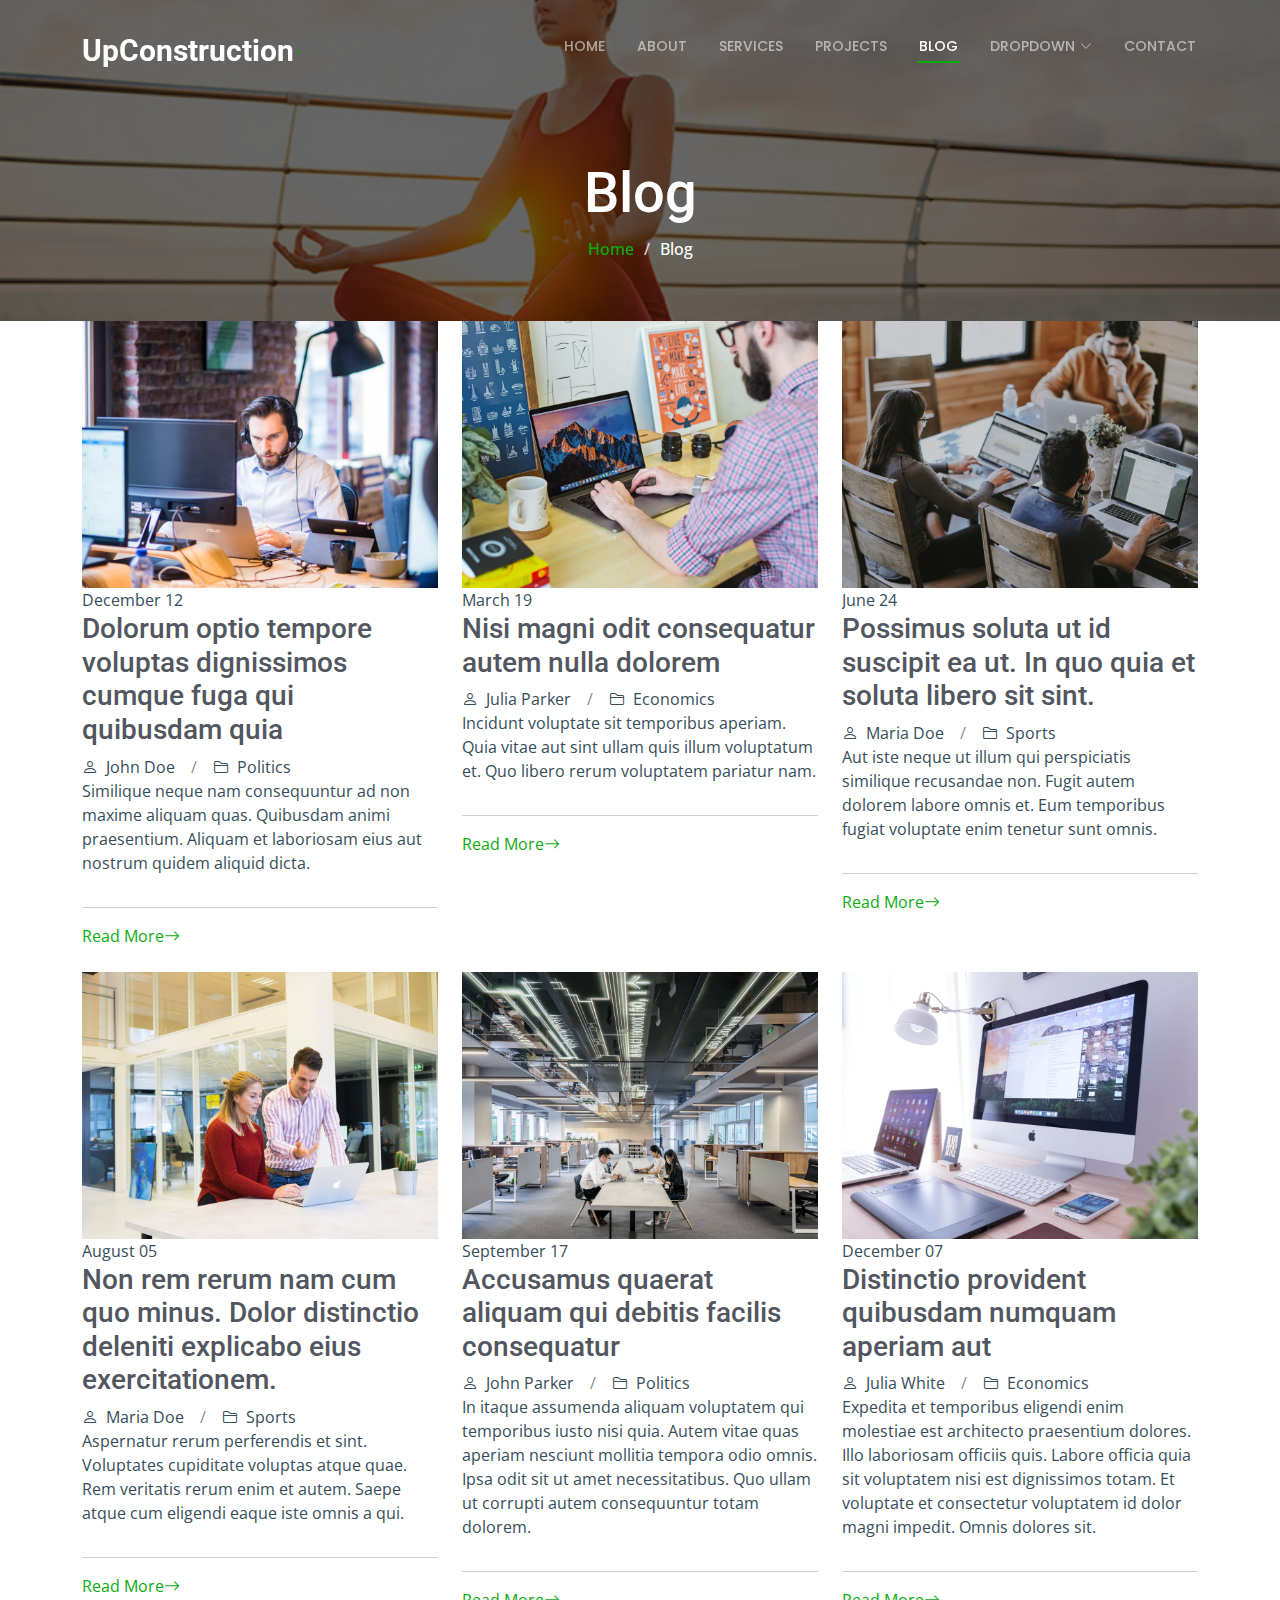
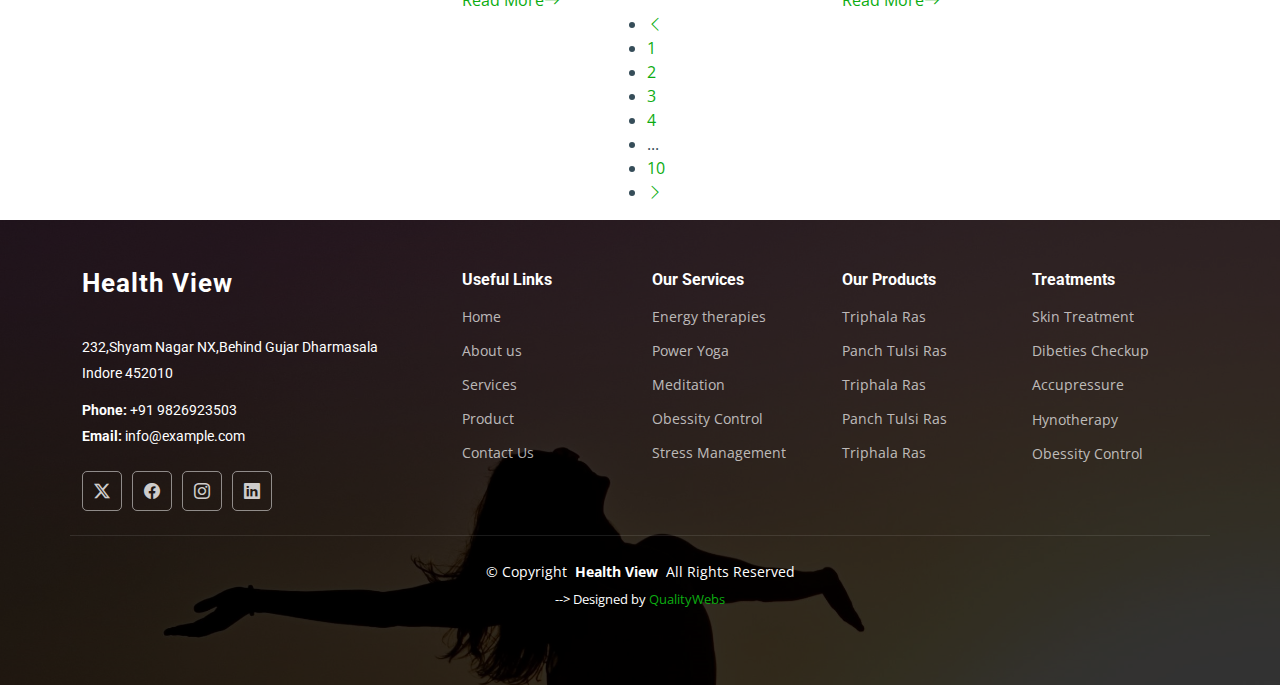
<file: blog.html>
<!DOCTYPE html>
<html lang="en">

<head>
  <meta charset="utf-8">
  <meta content="width=device-width, initial-scale=1.0" name="viewport">
  <title>Blog - UpConstruction Bootstrap Template</title>
  <meta content="" name="description">
  <meta content="" name="keywords">

  <!-- Favicons -->
  <link href="assets/img/favicon.png" rel="icon">
  <link href="assets/img/apple-touch-icon.png" rel="apple-touch-icon">

  <!-- Fonts -->
  <link href="https://fonts.googleapis.com" rel="preconnect">
  <link href="https://fonts.gstatic.com" rel="preconnect" crossorigin>
  <link
    href="https://fonts.googleapis.com/css2?family=Roboto:ital,wght@0,100;0,300;0,400;0,500;0,700;0,900;1,100;1,300;1,400;1,500;1,700;1,900&family=Open+Sans:ital,wght@0,300;0,400;0,500;0,600;0,700;0,800;1,300;1,400;1,500;1,600;1,700;1,800&family=Poppins:ital,wght@0,100;0,200;0,300;0,400;0,500;0,600;0,700;0,800;0,900;1,100;1,200;1,300;1,400;1,500;1,600;1,700;1,800;1,900&display=swap"
    rel="stylesheet">

  <!-- Vendor CSS Files -->
  <link href="assets/vendor/bootstrap/css/bootstrap.min.css" rel="stylesheet">
  <link href="assets/vendor/bootstrap-icons/bootstrap-icons.css" rel="stylesheet">
  <link href="assets/vendor/aos/aos.css" rel="stylesheet">
  <link href="assets/vendor/fontawesome-free/css/all.min.css" rel="stylesheet">
  <link href="assets/vendor/glightbox/css/glightbox.min.css" rel="stylesheet">
  <link href="assets/vendor/swiper/swiper-bundle.min.css" rel="stylesheet">

  <!-- Main CSS File -->
  <link href="assets/css/main.css" rel="stylesheet">

  <!-- =======================================================
  * Template Name: UpConstruction
  * Template URL: https://bootstrapmade.com/upconstruction-bootstrap-construction-website-template/
  * Updated: Jun 14 2024 with Bootstrap v5.3.3
  * Author: BootstrapMade.com
  * License: https://bootstrapmade.com/license/
  ======================================================== -->
</head>

<body class="blog-page">

  <header id="header" class="header d-flex align-items-center fixed-top">
    <div class="container-fluid container-xl position-relative d-flex align-items-center justify-content-between">

      <a href="index.html" class="logo d-flex align-items-center">
        <!-- Uncomment the line below if you also wish to use an image logo -->
        <!-- <img src="assets/img/logo.png" alt=""> -->
        <h1 class="sitename">UpConstruction</h1> <span>.</span>
      </a>

      <nav id="navmenu" class="navmenu">
        <ul>
          <li><a href="index.html">Home</a></li>
          <li><a href="about.html">About</a></li>
          <li><a href="services.html">Services</a></li>
          <li><a href="projects.html">Projects</a></li>
          <li><a href="blog.html" class="active">Blog</a></li>
          <li class="dropdown"><a href="#"><span>Dropdown</span> <i class="bi bi-chevron-down toggle-dropdown"></i></a>
            <ul>
              <li><a href="#">Dropdown 1</a></li>
              <li class="dropdown"><a href="#"><span>Deep Dropdown</span> <i
                    class="bi bi-chevron-down toggle-dropdown"></i></a>
                <ul>
                  <li><a href="#">Deep Dropdown 1</a></li>
                  <li><a href="#">Deep Dropdown 2</a></li>
                  <li><a href="#">Deep Dropdown 3</a></li>
                  <li><a href="#">Deep Dropdown 4</a></li>
                  <li><a href="#">Deep Dropdown 5</a></li>
                </ul>
              </li>
              <li><a href="#">Dropdown 2</a></li>
              <li><a href="#">Dropdown 3</a></li>
              <li><a href="#">Dropdown 4</a></li>
            </ul>
          </li>
          <li><a href="contact.html">Contact</a></li>
        </ul>
        <i class="mobile-nav-toggle d-xl-none bi bi-list"></i>
      </nav>

    </div>
  </header>

  <main class="main">

    <!-- Page Title -->
    <div class="page-title" style="background-image: url(assets/img/heroimg1.jpg);">
      <div class="container position-relative">
        <h1>Blog</h1>
        <nav class="breadcrumbs">
          <ol>
            <li><a href="index.html">Home</a></li>
            <li class="current">Blog</li>
          </ol>
        </nav>
      </div>
    </div><!-- End Page Title -->

    <!-- Blog Posts Section -->
    <section id="blog-posts" class="blog-posts section">

      <div class="container">
        <div class="row gy-4">

          <div class="col-lg-4">
            <article class="position-relative h-100">

              <div class="post-img position-relative overflow-hidden">
                <img src="assets/img/blog/blog-1.jpg" class="img-fluid" alt="">
                <span class="post-date">December 12</span>
              </div>

              <div class="post-content d-flex flex-column">

                <h3 class="post-title">Dolorum optio tempore voluptas dignissimos cumque fuga qui quibusdam quia</h3>

                <div class="meta d-flex align-items-center">
                  <div class="d-flex align-items-center">
                    <i class="bi bi-person"></i> <span class="ps-2">John Doe</span>
                  </div>
                  <span class="px-3 text-black-50">/</span>
                  <div class="d-flex align-items-center">
                    <i class="bi bi-folder2"></i> <span class="ps-2">Politics</span>
                  </div>
                </div>

                <p>
                  Similique neque nam consequuntur ad non maxime aliquam quas. Quibusdam animi praesentium. Aliquam et
                  laboriosam eius aut nostrum quidem aliquid dicta.
                </p>

                <hr>

                <a href="blog-details.html" class="readmore stretched-link"><span>Read More</span><i
                    class="bi bi-arrow-right"></i></a>

              </div>

            </article>
          </div><!-- End post list item -->

          <div class="col-lg-4">
            <article class="position-relative h-100">

              <div class="post-img position-relative overflow-hidden">
                <img src="assets/img/blog/blog-2.jpg" class="img-fluid" alt="">
                <span class="post-date">March 19</span>
              </div>

              <div class="post-content d-flex flex-column">

                <h3 class="post-title">Nisi magni odit consequatur autem nulla dolorem</h3>

                <div class="meta d-flex align-items-center">
                  <div class="d-flex align-items-center">
                    <i class="bi bi-person"></i> <span class="ps-2">Julia Parker</span>
                  </div>
                  <span class="px-3 text-black-50">/</span>
                  <div class="d-flex align-items-center">
                    <i class="bi bi-folder2"></i> <span class="ps-2">Economics</span>
                  </div>
                </div>

                <p>
                  Incidunt voluptate sit temporibus aperiam. Quia vitae aut sint ullam quis illum voluptatum et. Quo
                  libero rerum voluptatem pariatur nam.
                </p>

                <hr>

                <a href="blog-details.html" class="readmore stretched-link"><span>Read More</span><i
                    class="bi bi-arrow-right"></i></a>

              </div>

            </article>
          </div><!-- End post list item -->

          <div class="col-lg-4">
            <article class="position-relative h-100">

              <div class="post-img position-relative overflow-hidden">
                <img src="assets/img/blog/blog-3.jpg" class="img-fluid" alt="">
                <span class="post-date">June 24</span>
              </div>

              <div class="post-content d-flex flex-column">

                <h3 class="post-title">Possimus soluta ut id suscipit ea ut. In quo quia et soluta libero sit sint.</h3>

                <div class="meta d-flex align-items-center">
                  <div class="d-flex align-items-center">
                    <i class="bi bi-person"></i> <span class="ps-2">Maria Doe</span>
                  </div>
                  <span class="px-3 text-black-50">/</span>
                  <div class="d-flex align-items-center">
                    <i class="bi bi-folder2"></i> <span class="ps-2">Sports</span>
                  </div>
                </div>

                <p>
                  Aut iste neque ut illum qui perspiciatis similique recusandae non. Fugit autem dolorem labore omnis
                  et. Eum temporibus fugiat voluptate enim tenetur sunt omnis.
                </p>

                <hr>

                <a href="blog-details.html" class="readmore stretched-link"><span>Read More</span><i
                    class="bi bi-arrow-right"></i></a>

              </div>

            </article>
          </div><!-- End post list item -->

          <div class="col-lg-4">
            <article class="position-relative h-100">

              <div class="post-img position-relative overflow-hidden">
                <img src="assets/img/blog/blog-4.jpg" class="img-fluid" alt="">
                <span class="post-date">August 05</span>
              </div>

              <div class="post-content d-flex flex-column">

                <h3 class="post-title">Non rem rerum nam cum quo minus. Dolor distinctio deleniti explicabo eius
                  exercitationem.</h3>

                <div class="meta d-flex align-items-center">
                  <div class="d-flex align-items-center">
                    <i class="bi bi-person"></i> <span class="ps-2">Maria Doe</span>
                  </div>
                  <span class="px-3 text-black-50">/</span>
                  <div class="d-flex align-items-center">
                    <i class="bi bi-folder2"></i> <span class="ps-2">Sports</span>
                  </div>
                </div>

                <p>
                  Aspernatur rerum perferendis et sint. Voluptates cupiditate voluptas atque quae. Rem veritatis rerum
                  enim et autem. Saepe atque cum eligendi eaque iste omnis a qui.
                </p>

                <hr>

                <a href="blog-details.html" class="readmore stretched-link"><span>Read More</span><i
                    class="bi bi-arrow-right"></i></a>

              </div>

            </article>
          </div><!-- End post list item -->

          <div class="col-lg-4">
            <article class="position-relative h-100">

              <div class="post-img position-relative overflow-hidden">
                <img src="assets/img/blog/blog-5.jpg" class="img-fluid" alt="">
                <span class="post-date">September 17</span>
              </div>

              <div class="post-content d-flex flex-column">

                <h3 class="post-title">Accusamus quaerat aliquam qui debitis facilis consequatur</h3>

                <div class="meta d-flex align-items-center">
                  <div class="d-flex align-items-center">
                    <i class="bi bi-person"></i> <span class="ps-2">John Parker</span>
                  </div>
                  <span class="px-3 text-black-50">/</span>
                  <div class="d-flex align-items-center">
                    <i class="bi bi-folder2"></i> <span class="ps-2">Politics</span>
                  </div>
                </div>

                <p>
                  In itaque assumenda aliquam voluptatem qui temporibus iusto nisi quia. Autem vitae quas aperiam
                  nesciunt mollitia tempora odio omnis. Ipsa odit sit ut amet necessitatibus. Quo ullam ut corrupti
                  autem consequuntur totam dolorem.
                </p>

                <hr>

                <a href="blog-details.html" class="readmore stretched-link"><span>Read More</span><i
                    class="bi bi-arrow-right"></i></a>

              </div>

            </article>
          </div><!-- End post list item -->

          <div class="col-lg-4">
            <article class="position-relative h-100">

              <div class="post-img position-relative overflow-hidden">
                <img src="assets/img/blog/blog-6.jpg" class="img-fluid" alt="">
                <span class="post-date">December 07</span>
              </div>

              <div class="post-content d-flex flex-column">

                <h3 class="post-title">Distinctio provident quibusdam numquam aperiam aut</h3>

                <div class="meta d-flex align-items-center">
                  <div class="d-flex align-items-center">
                    <i class="bi bi-person"></i> <span class="ps-2">Julia White</span>
                  </div>
                  <span class="px-3 text-black-50">/</span>
                  <div class="d-flex align-items-center">
                    <i class="bi bi-folder2"></i> <span class="ps-2">Economics</span>
                  </div>
                </div>

                <p>
                  Expedita et temporibus eligendi enim molestiae est architecto praesentium dolores. Illo laboriosam
                  officiis quis. Labore officia quia sit voluptatem nisi est dignissimos totam. Et voluptate et
                  consectetur voluptatem id dolor magni impedit. Omnis dolores sit.
                </p>

                <hr>

                <a href="blog-details.html" class="readmore stretched-link"><span>Read More</span><i
                    class="bi bi-arrow-right"></i></a>

              </div>

            </article>
          </div><!-- End post list item -->

        </div>
      </div>

    </section><!-- /Blog Posts Section -->

    <!-- Blog Pagination Section -->
    <section id="blog-pagination" class="blog-pagination section">

      <div class="container">
        <div class="d-flex justify-content-center">
          <ul>
            <li><a href="#"><i class="bi bi-chevron-left"></i></a></li>
            <li><a href="#">1</a></li>
            <li><a href="#" class="active">2</a></li>
            <li><a href="#">3</a></li>
            <li><a href="#">4</a></li>
            <li>...</li>
            <li><a href="#">10</a></li>
            <li><a href="#"><i class="bi bi-chevron-right"></i></a></li>
          </ul>
        </div>
      </div>

    </section><!-- /Blog Pagination Section -->

  </main>

  <footer id="footer" class="footer">

    <div class="container footer-top">
      <div class="row gy-4">
        <div class="col-lg-4 col-md-6 footer-about">
          <a href="index.html" class="logo d-flex align-items-center">
            <span class="sitename">Health View</span>
          </a>
          <div class="footer-contact pt-3">
            <p>232,Shyam Nagar NX,Behind Gujar Dharmasala</p>
            <p>Indore 452010</p>
            <p class="mt-3"><strong>Phone:</strong> <span>+91 9826923503</span></p>
            <p><strong>Email:</strong> <span>info@example.com</span></p>
          </div>
          <div class="social-links d-flex mt-4">
            <a href=""><i class="bi bi-twitter-x"></i></a>
            <a href=""><i class="bi bi-facebook"></i></a>
            <a href=""><i class="bi bi-instagram"></i></a>
            <a href=""><i class="bi bi-linkedin"></i></a>
          </div>
        </div>

        <div class="col-lg-2 col-md-3 footer-links">
          <h4>Useful Links</h4>
          <ul>
            <li><a href="#">Home</a></li>
            <li><a href="#">About us</a></li>
            <li><a href="#">Services</a></li>
            <li><a href="#">Product</a></li>
            <li><a href="#">Contact Us</a></li>
          </ul>
        </div>

        <div class="col-lg-2 col-md-3 footer-links">
          <h4>Our Services</h4>
          <ul>
            <li><a href="#">Energy therapies</a></li>
            <li><a href="#">Power Yoga</a></li>
            <li><a href="#">Meditation</a></li>
            <li><a href="#">Obessity Control</a></li>
            <li><a href="#">Stress Management</a></li>
          </ul>
        </div>

        <div class="col-lg-2 col-md-3 footer-links">
          <h4>Our Products</h4>
          <ul>
            <li><a href="#">Triphala Ras</a></li>
            <li><a href="#">Panch Tulsi Ras</a></li>
            <li><a href="#">Triphala Ras</a></li>
            <li><a href="#">Panch Tulsi Ras</a></li>
            <li><a href="#">Triphala Ras</a></li>
          </ul>
        </div>

        <div class="col-lg-2 col-md-3 footer-links">
          <h4>Treatments</h4>
          <ul>
            <li><a href="#">Skin Treatment</a></li>
            <li><a href="#">Dibeties Checkup</a></li>
            <li><a href="#">Accupressure</li>
            <li style="margin-top: -10px; padding-top: 0px;"><a href="#">Hynotherapy</a></li>
            <li><a href="#">Obessity Control</a></li>
          </ul>
        </div>

      </div>
    </div>

    <div class="container copyright text-center mt-4">
      <p>© <span>Copyright</span> <strong class="px-1 sitename">Health View</strong> <span>All Rights Reserved</span>
      </p>
      <div class="credits">
        <!-- All the links in the footer should remain intact. -->
        <!-- You can delete the links only if you've purchased the pro version. --> -->
        <!-- Licensing information: https://bootstrapmade.com/license/ -->
        <!-- Purchase the pro version with working PHP/AJAX contact form: [buy-url] -->
        Designed by <a href="https://qualitywebs.online/">QualityWebs</a>
      </div>
    </div>

  </footer>

  <!-- Scroll Top -->
  <a href="#" id="scroll-top" class="scroll-top d-flex align-items-center justify-content-center"><i
      class="bi bi-arrow-up-short"></i></a>

  <!-- Preloader -->
  <div id="preloader"></div>

  <!-- Vendor JS Files -->
  <script src="assets/vendor/bootstrap/js/bootstrap.bundle.min.js"></script>
  <script src="assets/vendor/php-email-form/validate.js"></script>
  <script src="assets/vendor/aos/aos.js"></script>
  <script src="assets/vendor/glightbox/js/glightbox.min.js"></script>
  <script src="assets/vendor/imagesloaded/imagesloaded.pkgd.min.js"></script>
  <script src="assets/vendor/isotope-layout/isotope.pkgd.min.js"></script>
  <script src="assets/vendor/swiper/swiper-bundle.min.js"></script>
  <script src="assets/vendor/purecounter/purecounter_vanilla.js"></script>

  <!-- Main JS File -->
  <script src="assets/js/main.js"></script>

</body>

</html>
</file>
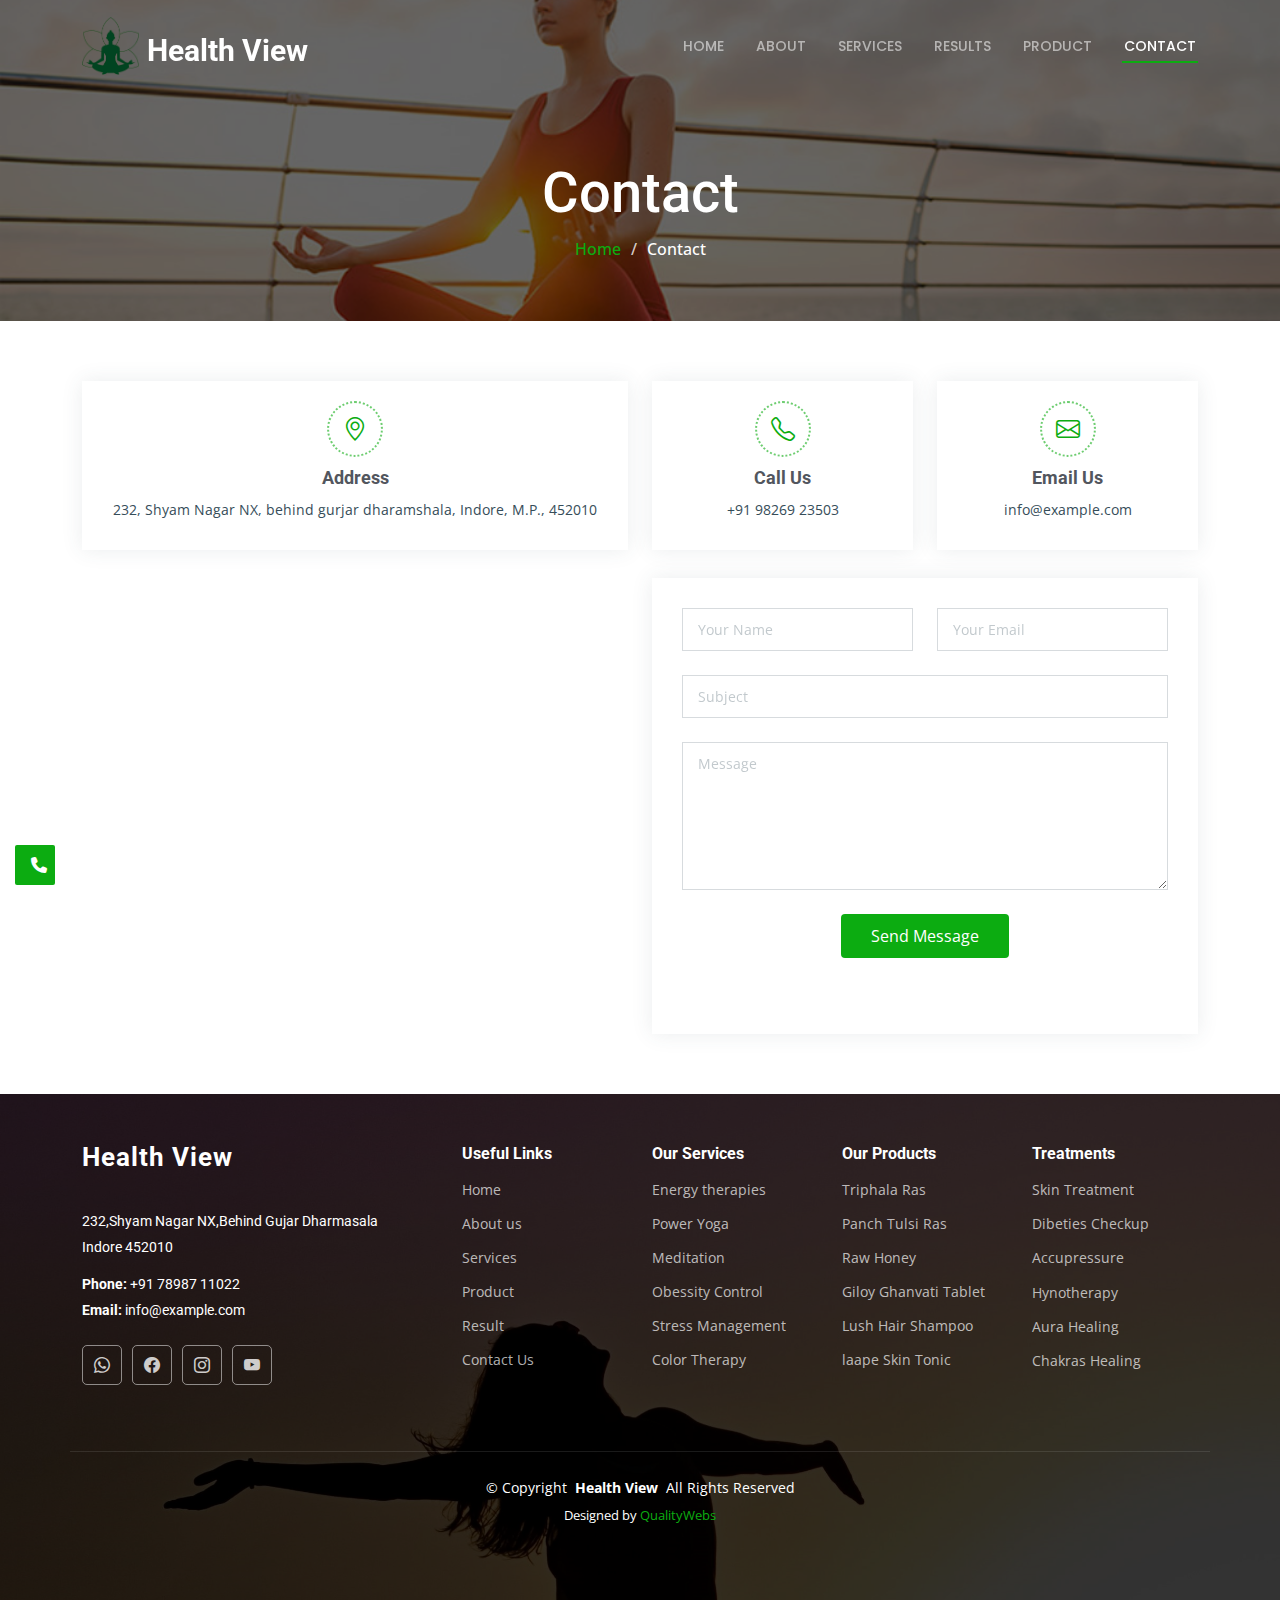
<file: contact.html>
<!DOCTYPE html>
<html lang="en">

<head>
  <meta charset="utf-8">
  <meta content="width=device-width, initial-scale=1.0" name="viewport">
  <title>Health View</title>
  <meta content="" name="description">
  <meta content="" name="keywords">

  <!-- Favicons -->
  <link href="assets/img/logo-2.png" rel="icon">
  <link href="assets/img/apple-touch-icon.png" rel="apple-touch-icon">

  <!-- Fonts -->
  <link href="https://fonts.googleapis.com" rel="preconnect">
  <link href="https://fonts.gstatic.com" rel="preconnect" crossorigin>
  <link
    href="https://fonts.googleapis.com/css2?family=Roboto:ital,wght@0,100;0,300;0,400;0,500;0,700;0,900;1,100;1,300;1,400;1,500;1,700;1,900&family=Open+Sans:ital,wght@0,300;0,400;0,500;0,600;0,700;0,800;1,300;1,400;1,500;1,600;1,700;1,800&family=Poppins:ital,wght@0,100;0,200;0,300;0,400;0,500;0,600;0,700;0,800;0,900;1,100;1,200;1,300;1,400;1,500;1,600;1,700;1,800;1,900&display=swap"
    rel="stylesheet">

  <!-- Vendor CSS Files -->
  <link href="assets/vendor/bootstrap/css/bootstrap.min.css" rel="stylesheet">
  <link href="assets/vendor/bootstrap-icons/bootstrap-icons.css" rel="stylesheet">
  <link href="assets/vendor/aos/aos.css" rel="stylesheet">
  <link href="assets/vendor/fontawesome-free/css/all.min.css" rel="stylesheet">
  <link href="assets/vendor/glightbox/css/glightbox.min.css" rel="stylesheet">
  <link href="assets/vendor/swiper/swiper-bundle.min.css" rel="stylesheet">

  <!-- Main CSS File -->
  <link href="assets/css/main.css" rel="stylesheet">

  <style>
    @media (min-width: 1400px) {
      .header_section {
        max-width: 1490px;
      }
    }
  </style>
</head>

<body class="contact-page">

  <header id="header" class="header d-flex align-items-center fixed-top">
    <div
      class="container-fluid container-xl position-relative d-flex align-items-center justify-content-between header_section">

      <a href="index.html" class="logo d-flex align-items-center">
        <!-- Uncomment the line below if you also wish to use an image logo -->
        <img src="assets/img/logo-2.png" alt="">
        <h1 class="sitename">Health View</h1>
      </a>

      <nav id="navmenu" class="navmenu">
        <ul>
          <li><a href="index.html">Home</a></li>
          <li><a href="about.html">About</a></li>
          <li><a href="services.html">Services</a></li>
          <li><a href="results.html">Results</a></li>
          <li><a href="projects.html">Product</a></li>
          <li><a href="contact.html" class="active">Contact</a></li>
        </ul>
        <i class="mobile-nav-toggle d-xl-none bi bi-list"></i>
      </nav>

    </div>
  </header>

  <main class="main">

    <!-- Page Title -->
    <div class="page-title" style="background-image: url(assets/img/heroimg1.jpg);">
      <div class="container position-relative">
        <h1>Contact</h1>
        <nav class="breadcrumbs">
          <ol>
            <li><a href="index.html">Home</a></li>
            <li class="current">Contact</li>
          </ol>
        </nav>
      </div>
    </div><!-- End Page Title -->

    <!-- Contact Section -->
    <!-- Contact Section -->
    <section id="contact" class="contact section class_section">

      <div class="container" data-aos="fade-up" data-aos-delay="100">

        <div class="row gy-4">

          <div class="col-lg-6">
            <div class="info-item d-flex flex-column justify-content-center align-items-center" data-aos="fade-up"
              data-aos-delay="200">
              <i class="bi bi-geo-alt"></i>
              <h3>Address</h3>
              <p>232, Shyam Nagar NX, behind gurjar dharamshala, Indore, M.P., 452010</p>
            </div>
          </div><!-- End Info Item -->

          <div class="col-lg-3 col-md-6">
            <div class="info-item d-flex flex-column justify-content-center align-items-center" data-aos="fade-up"
              data-aos-delay="300">
              <i class="bi bi-telephone"></i>
              <h3>Call Us</h3>
              <p>+91 98269 23503</p>
            </div>
          </div><!-- End Info Item -->

          <div class="col-lg-3 col-md-6">
            <div class="info-item d-flex flex-column justify-content-center align-items-center" data-aos="fade-up"
              data-aos-delay="400">
              <i class="bi bi-envelope"></i>
              <h3>Email Us</h3>
              <p>info@example.com</p>
            </div>
          </div><!-- End Info Item -->

        </div>

        <div class="row gy-4 mt-1">
          <div class="col-lg-6" data-aos="fade-up" data-aos-delay="300">
            <iframe
              src="https://www.google.com/maps/embed?pb=!1m14!1m8!1m3!1d14719.387085608525!2d75.8863609!3d22.733936!3m2!1i1024!2i768!4f13.1!3m3!1m2!1s0x3962fd3926dab193%3A0x8d0af507b06c068b!2sHEALTH%20VIEW%20WELLNESS%20CENTER!5e0!3m2!1sen!2sin!4v1718946086473!5m2!1sen!2sin"
              width="600" height="450" style="border:0;" allowfullscreen="" loading="lazy"
              referrerpolicy="no-referrer-when-downgrade"></iframe>
          </div><!-- End Google Maps -->

          <div class="col-lg-6">
            <form action="forms/contact.php" method="post" class="php-email-form" data-aos="fade-up"
              data-aos-delay="400">
              <div class="row gy-4">

                <div class="col-md-6">
                  <input type="text" name="name" class="form-control" placeholder="Your Name" required="">
                </div>

                <div class="col-md-6 ">
                  <input type="email" class="form-control" name="email" placeholder="Your Email" required="">
                </div>

                <div class="col-md-12">
                  <input type="text" class="form-control" name="subject" placeholder="Subject" required="">
                </div>

                <div class="col-md-12">
                  <textarea class="form-control" name="message" rows="6" placeholder="Message" required=""></textarea>
                </div>

                <div class="col-md-12 text-center">
                  <div class="loading">Loading</div>
                  <div class="error-message"></div>
                  <div class="sent-message">Your message has been sent. Thank you!</div>

                  <button type="submit">Send Message</button>
                </div>

              </div>
            </form>
          </div><!-- End Contact Form -->

        </div>

      </div>

    </section><!-- /Contact Section --><!-- /Contact Section -->

  </main>

  <footer id="footer" class="footer">

    <div class="container footer-top">
      <div class="row gy-4">
        <div class="col-lg-4 col-md-6 footer-about">
          <a href="index.html" class="logo d-flex align-items-center">
            <span class="sitename">Health View</span>
          </a>
          <div class="footer-contact pt-3">
            <p>232,Shyam Nagar NX,Behind Gujar Dharmasala</p>
            <p>Indore 452010</p>
            <p class="mt-3"><strong>Phone:</strong> <span>+91 78987 11022</span></p>
            <p><strong>Email:</strong> <span>info@example.com</span></p>
          </div>
          <div class="social-links d-flex mt-4">
            <a href="https://wa.me/917898711022"><i class="bi bi-whatsapp"></i></a>
            <a href=""><i class="bi bi-facebook"></i></a>
            <a href=""><i class="bi bi-instagram"></i></a>
            <a href="https://www.youtube.com/@healinghandswithsheetalsha8701"><i class="bi bi-youtube"></i></a>
          </div>
        </div>

        <div class="col-lg-2 col-md-3 footer-links">
          <h4>Useful Links</h4>
          <ul>
            <li><a href="index.html">Home</a></li>
            <li><a href="about.html">About us</a></li>
            <li><a href="services.html">Services</a></li>
            <li><a href="projects.html">Product</a></li>
            <li><a href="results.html">Result</a></li>
            <li><a href="contact.html">Contact Us</a></li>
          </ul>
        </div>

        <div class="col-lg-2 col-md-3 footer-links">
          <h4>Our Services</h4>
          <ul>
            <li><a href="#">Energy therapies</a></li>
            <li><a href="#">Power Yoga</a></li>
            <li><a href="#">Meditation</a></li>
            <li><a href="#">Obessity Control</a></li>
            <li><a href="#">Stress Management</a></li>
            <li><a href="#">Color Therapy</a></li>
          </ul>
        </div>

        <div class="col-lg-2 col-md-3 footer-links">
          <h4>Our Products</h4>
          <ul>
            <li><a href="#">Triphala Ras</a></li>
            <li><a href="#">Panch Tulsi Ras</a></li>
            <li><a href="#">Raw Honey</a></li>
            <li><a href="#">Giloy Ghanvati Tablet</a></li>
            <li><a href="#">Lush Hair Shampoo</a></li>
            <li><a href="#">laape Skin Tonic</a></li>
            <li><a href="#"></a></li>
          </ul>
        </div>

        <div class="col-lg-2 col-md-3 footer-links">
          <h4>Treatments</h4>
          <ul>
            <li><a href="#">Skin Treatment</a></li>
            <li><a href="#">Dibeties Checkup</a></li>
            <li><a href="#">Accupressure</li>
            <li style="margin-top: -10px; padding-top: 0px;"><a href="#">Hynotherapy</a></li>
            <li><a href="#">Aura Healing</a></li>
            <li><a href="#">Chakras Healing</a></li>
          </ul>
        </div>

      </div>
    </div>

    <div class="container copyright text-center mt-4">
      <p>© <span>Copyright</span> <strong class="px-1 sitename">Health View</strong> <span>All Rights Reserved</span>
      </p>
      <div class="credits">
        <!-- All the links in the footer should remain intact. -->
        <!-- You can delete the links only if you've purchased the pro version. -->
        <!-- Licensing information: https://bootstrapmade.com/license/ -->
        <!-- Purchase the pro version with working PHP/AJAX contact form: [buy-url] -->
        Designed by <a href="https://qualitywebs.online/">QualityWebs</a>
      </div>
    </div>

  </footer>


  <!-- Scroll Top -->
  <a href="#" id="scroll-top" class="scroll-top d-flex align-items-center justify-content-center"><i
      class="bi bi-arrow-up-short"></i></a>
  <section class="call-buton"><a class="cc-calto-action-ripple" href="tel:7898711022"><i class="fa fa-phone"></i>
    </a>
  </section>

  <!-- Preloader -->
  <div id="preloader"></div>

  <!-- Vendor JS Files -->
  <script src="assets/vendor/bootstrap/js/bootstrap.bundle.min.js"></script>
  <script src="assets/vendor/php-email-form/validate.js"></script>
  <script src="assets/vendor/aos/aos.js"></script>
  <script src="assets/vendor/glightbox/js/glightbox.min.js"></script>
  <script src="assets/vendor/imagesloaded/imagesloaded.pkgd.min.js"></script>
  <script src="assets/vendor/isotope-layout/isotope.pkgd.min.js"></script>
  <script src="assets/vendor/swiper/swiper-bundle.min.js"></script>
  <script src="assets/vendor/purecounter/purecounter_vanilla.js"></script>

  <!-- Main JS File -->
  <script src="assets/js/main.js"></script>

</body>

</html>
</file>
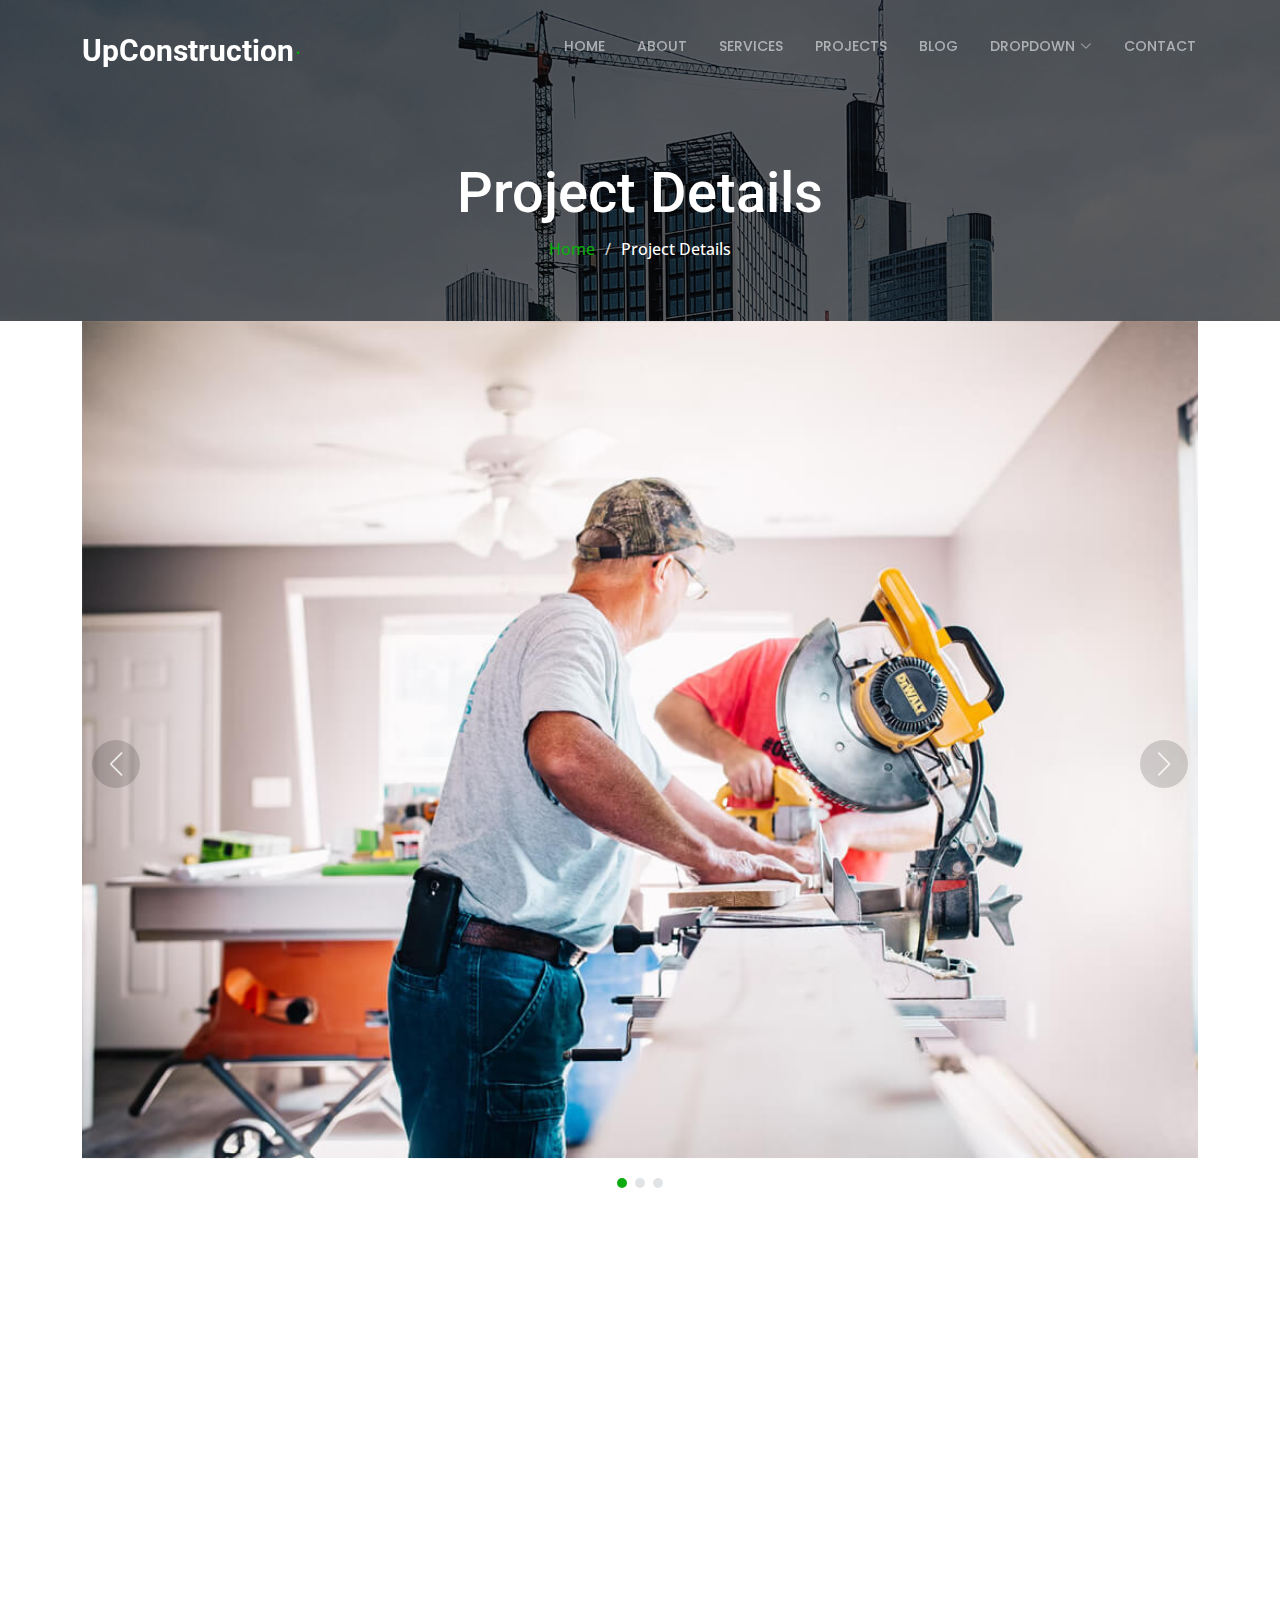
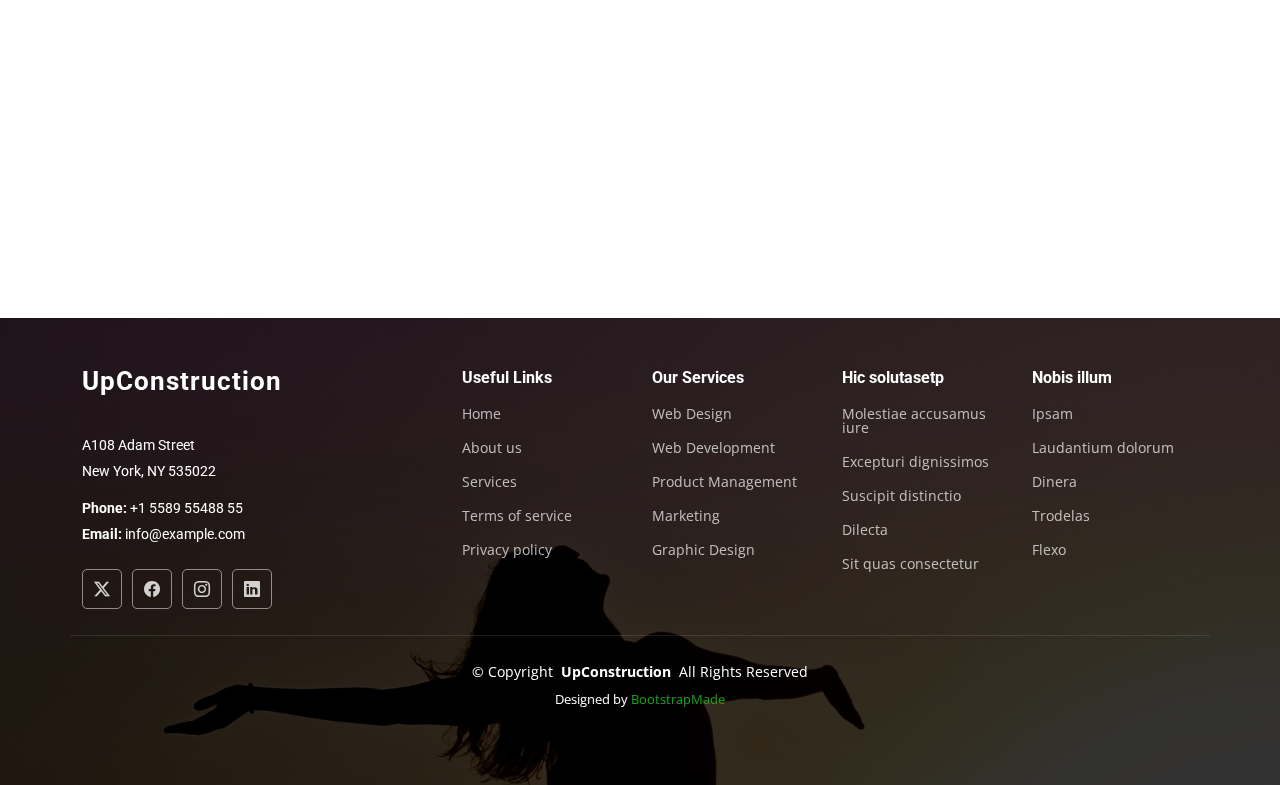
<file: project-details.html>
<!DOCTYPE html>
<html lang="en">

<head>
  <meta charset="utf-8">
  <meta content="width=device-width, initial-scale=1.0" name="viewport">
  <title>Project Details - UpConstruction Bootstrap Template</title>
  <meta content="" name="description">
  <meta content="" name="keywords">

  <!-- Favicons -->
  <link href="assets/img/favicon.png" rel="icon">
  <link href="assets/img/apple-touch-icon.png" rel="apple-touch-icon">

  <!-- Fonts -->
  <link href="https://fonts.googleapis.com" rel="preconnect">
  <link href="https://fonts.gstatic.com" rel="preconnect" crossorigin>
  <link href="https://fonts.googleapis.com/css2?family=Roboto:ital,wght@0,100;0,300;0,400;0,500;0,700;0,900;1,100;1,300;1,400;1,500;1,700;1,900&family=Open+Sans:ital,wght@0,300;0,400;0,500;0,600;0,700;0,800;1,300;1,400;1,500;1,600;1,700;1,800&family=Poppins:ital,wght@0,100;0,200;0,300;0,400;0,500;0,600;0,700;0,800;0,900;1,100;1,200;1,300;1,400;1,500;1,600;1,700;1,800;1,900&display=swap" rel="stylesheet">

  <!-- Vendor CSS Files -->
  <link href="assets/vendor/bootstrap/css/bootstrap.min.css" rel="stylesheet">
  <link href="assets/vendor/bootstrap-icons/bootstrap-icons.css" rel="stylesheet">
  <link href="assets/vendor/aos/aos.css" rel="stylesheet">
  <link href="assets/vendor/fontawesome-free/css/all.min.css" rel="stylesheet">
  <link href="assets/vendor/glightbox/css/glightbox.min.css" rel="stylesheet">
  <link href="assets/vendor/swiper/swiper-bundle.min.css" rel="stylesheet">

  <!-- Main CSS File -->
  <link href="assets/css/main.css" rel="stylesheet">

  <!-- =======================================================
  * Template Name: UpConstruction
  * Template URL: https://bootstrapmade.com/upconstruction-bootstrap-construction-website-template/
  * Updated: Jun 14 2024 with Bootstrap v5.3.3
  * Author: BootstrapMade.com
  * License: https://bootstrapmade.com/license/
  ======================================================== -->
</head>

<body class="project-details-page">

  <header id="header" class="header d-flex align-items-center fixed-top">
    <div class="container-fluid container-xl position-relative d-flex align-items-center justify-content-between">

      <a href="index.html" class="logo d-flex align-items-center">
        <!-- Uncomment the line below if you also wish to use an image logo -->
        <!-- <img src="assets/img/logo.png" alt=""> -->
        <h1 class="sitename">UpConstruction</h1> <span>.</span>
      </a>

      <nav id="navmenu" class="navmenu">
        <ul>
          <li><a href="index.html">Home</a></li>
          <li><a href="about.html">About</a></li>
          <li><a href="services.html">Services</a></li>
          <li><a href="projects.html">Projects</a></li>
          <li><a href="blog.html">Blog</a></li>
          <li class="dropdown"><a href="#"><span>Dropdown</span> <i class="bi bi-chevron-down toggle-dropdown"></i></a>
            <ul>
              <li><a href="#">Dropdown 1</a></li>
              <li class="dropdown"><a href="#"><span>Deep Dropdown</span> <i class="bi bi-chevron-down toggle-dropdown"></i></a>
                <ul>
                  <li><a href="#">Deep Dropdown 1</a></li>
                  <li><a href="#">Deep Dropdown 2</a></li>
                  <li><a href="#">Deep Dropdown 3</a></li>
                  <li><a href="#">Deep Dropdown 4</a></li>
                  <li><a href="#">Deep Dropdown 5</a></li>
                </ul>
              </li>
              <li><a href="#">Dropdown 2</a></li>
              <li><a href="#">Dropdown 3</a></li>
              <li><a href="#">Dropdown 4</a></li>
            </ul>
          </li>
          <li><a href="contact.html">Contact</a></li>
        </ul>
        <i class="mobile-nav-toggle d-xl-none bi bi-list"></i>
      </nav>

    </div>
  </header>

  <main class="main">

    <!-- Page Title -->
    <div class="page-title" style="background-image: url(assets/img/page-title-bg.jpg);">
      <div class="container position-relative">
        <h1>Project Details</h1>
        <nav class="breadcrumbs">
          <ol>
            <li><a href="index.html">Home</a></li>
            <li class="current">Project Details</li>
          </ol>
        </nav>
      </div>
    </div><!-- End Page Title -->

    <!-- Project Details Section -->
    <section id="project-details" class="project-details section">

      <div class="container" data-aos="fade-up">

        <div class="portfolio-details-slider swiper init-swiper">
          <script type="application/json" class="swiper-config">
            {
              "loop": true,
              "speed": 600,
              "autoplay": {
                "delay": 5000
              },
              "slidesPerView": "auto",
              "navigation": {
                "nextEl": ".swiper-button-next",
                "prevEl": ".swiper-button-prev"
              },
              "pagination": {
                "el": ".swiper-pagination",
                "type": "bullets",
                "clickable": true
              }
            }
          </script>
          <div class="swiper-wrapper align-items-center">

            <div class="swiper-slide">
              <img src="assets/img/projects/remodeling-1.jpg" alt="">
            </div>

            <div class="swiper-slide">
              <img src="assets/img/projects/remodeling-2.jpg" alt="">
            </div>

            <div class="swiper-slide">
              <img src="assets/img/projects/remodeling-3.jpg" alt="">
            </div>

          </div>
          <div class="swiper-button-prev"></div>
          <div class="swiper-button-next"></div>
          <div class="swiper-pagination"></div>
        </div>

        <div class="row justify-content-between gy-4 mt-4">

          <div class="col-lg-8" data-aos="fade-up">
            <div class="portfolio-description">
              <h2>This is an example of portfolio details</h2>
              <p>
                Autem ipsum nam porro corporis rerum. Quis eos dolorem eos itaque inventore commodi labore quia quia. Exercitationem repudiandae officiis neque suscipit non officia eaque itaque enim. Voluptatem officia accusantium nesciunt est omnis tempora consectetur dignissimos. Sequi nulla at esse enim cum deserunt eius.
              </p>
              <p>
                Amet consequatur qui dolore veniam voluptatem voluptatem sit. Non aspernatur atque natus ut cum nam et. Praesentium error dolores rerum minus sequi quia veritatis eum. Eos et doloribus doloremque nesciunt molestiae laboriosam.
              </p>

              <div class="testimonial-item">
                <p>
                  <i class="bi bi-quote quote-icon-left"></i>
                  <span>Export tempor illum tamen malis malis eram quae irure esse labore quem cillum quid cillum eram malis quorum velit fore eram velit sunt aliqua noster fugiat irure amet legam anim culpa.</span>
                  <i class="bi bi-quote quote-icon-right"></i>
                </p>
                <div>
                  <img src="assets/img/testimonials/testimonials-2.jpg" class="testimonial-img" alt="">
                  <h3>Sara Wilsson</h3>
                  <h4>Designer</h4>
                </div>
              </div>

              <p>
                Impedit ipsum quae et aliquid doloribus et voluptatem quasi. Perspiciatis occaecati earum et magnam animi. Quibusdam non qui ea vitae suscipit vitae sunt. Repudiandae incidunt cumque minus deserunt assumenda tempore. Delectus voluptas necessitatibus est.
              </p>

              <p>
                Sunt voluptatum sapiente facilis quo odio aut ipsum repellat debitis. Molestiae et autem libero. Explicabo et quod necessitatibus similique quis dolor eum. Numquam eaque praesentium rem et qui nesciunt.
              </p>

            </div>
          </div>

          <div class="col-lg-3" data-aos="fade-up" data-aos-delay="100">
            <div class="portfolio-info">
              <h3>Project information</h3>
              <ul>
                <li><strong>Category</strong> Web design</li>
                <li><strong>Client</strong> ASU Company</li>
                <li><strong>Project date</strong> 01 March, 2020</li>
                <li><strong>Project URL</strong> <a href="#">www.example.com</a></li>
                <li><a href="#" class="btn-visit align-self-start">Visit Website</a></li>
              </ul>
            </div>
          </div>

        </div>

      </div>

    </section><!-- /Project Details Section -->

  </main>

  <footer id="footer" class="footer">

    <div class="container footer-top">
      <div class="row gy-4">
        <div class="col-lg-4 col-md-6 footer-about">
          <a href="index.html" class="logo d-flex align-items-center">
            <span class="sitename">UpConstruction</span>
          </a>
          <div class="footer-contact pt-3">
            <p>A108 Adam Street</p>
            <p>New York, NY 535022</p>
            <p class="mt-3"><strong>Phone:</strong> <span>+1 5589 55488 55</span></p>
            <p><strong>Email:</strong> <span>info@example.com</span></p>
          </div>
          <div class="social-links d-flex mt-4">
            <a href=""><i class="bi bi-twitter-x"></i></a>
            <a href=""><i class="bi bi-facebook"></i></a>
            <a href=""><i class="bi bi-instagram"></i></a>
            <a href=""><i class="bi bi-linkedin"></i></a>
          </div>
        </div>

        <div class="col-lg-2 col-md-3 footer-links">
          <h4>Useful Links</h4>
          <ul>
            <li><a href="#">Home</a></li>
            <li><a href="#">About us</a></li>
            <li><a href="#">Services</a></li>
            <li><a href="#">Terms of service</a></li>
            <li><a href="#">Privacy policy</a></li>
          </ul>
        </div>

        <div class="col-lg-2 col-md-3 footer-links">
          <h4>Our Services</h4>
          <ul>
            <li><a href="#">Web Design</a></li>
            <li><a href="#">Web Development</a></li>
            <li><a href="#">Product Management</a></li>
            <li><a href="#">Marketing</a></li>
            <li><a href="#">Graphic Design</a></li>
          </ul>
        </div>

        <div class="col-lg-2 col-md-3 footer-links">
          <h4>Hic solutasetp</h4>
          <ul>
            <li><a href="#">Molestiae accusamus iure</a></li>
            <li><a href="#">Excepturi dignissimos</a></li>
            <li><a href="#">Suscipit distinctio</a></li>
            <li><a href="#">Dilecta</a></li>
            <li><a href="#">Sit quas consectetur</a></li>
          </ul>
        </div>

        <div class="col-lg-2 col-md-3 footer-links">
          <h4>Nobis illum</h4>
          <ul>
            <li><a href="#">Ipsam</a></li>
            <li><a href="#">Laudantium dolorum</a></li>
            <li><a href="#">Dinera</a></li>
            <li><a href="#">Trodelas</a></li>
            <li><a href="#">Flexo</a></li>
          </ul>
        </div>

      </div>
    </div>

    <div class="container copyright text-center mt-4">
      <p>© <span>Copyright</span> <strong class="px-1 sitename">UpConstruction</strong> <span>All Rights Reserved</span></p>
      <div class="credits">
        <!-- All the links in the footer should remain intact. -->
        <!-- You can delete the links only if you've purchased the pro version. -->
        <!-- Licensing information: https://bootstrapmade.com/license/ -->
        <!-- Purchase the pro version with working PHP/AJAX contact form: [buy-url] -->
        Designed by <a href="https://bootstrapmade.com/">BootstrapMade</a>
      </div>
    </div>

  </footer>

  <!-- Scroll Top -->
  <a href="#" id="scroll-top" class="scroll-top d-flex align-items-center justify-content-center"><i class="bi bi-arrow-up-short"></i></a>

  <!-- Preloader -->
  <div id="preloader"></div>

  <!-- Vendor JS Files -->
  <script src="assets/vendor/bootstrap/js/bootstrap.bundle.min.js"></script>
  <script src="assets/vendor/php-email-form/validate.js"></script>
  <script src="assets/vendor/aos/aos.js"></script>
  <script src="assets/vendor/glightbox/js/glightbox.min.js"></script>
  <script src="assets/vendor/imagesloaded/imagesloaded.pkgd.min.js"></script>
  <script src="assets/vendor/isotope-layout/isotope.pkgd.min.js"></script>
  <script src="assets/vendor/swiper/swiper-bundle.min.js"></script>
  <script src="assets/vendor/purecounter/purecounter_vanilla.js"></script>

  <!-- Main JS File -->
  <script src="assets/js/main.js"></script>

</body>

</html>
</file>
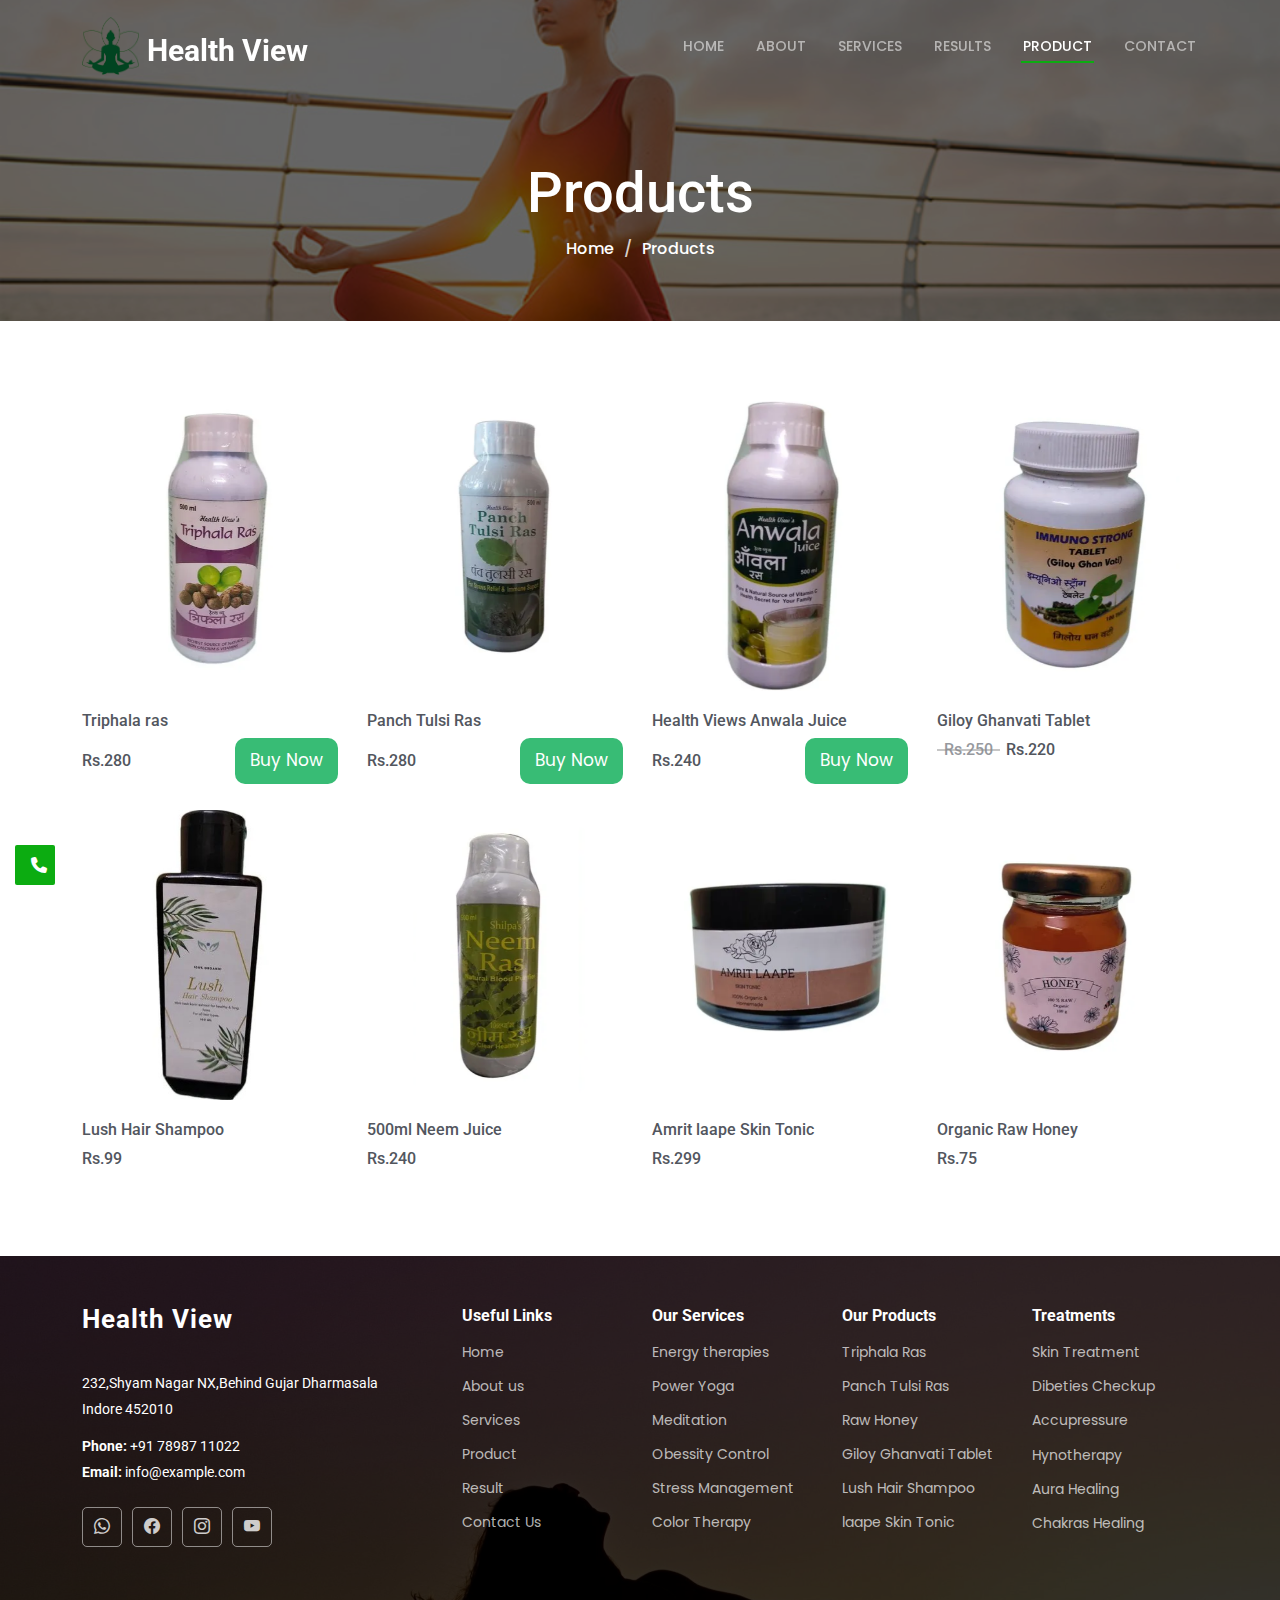
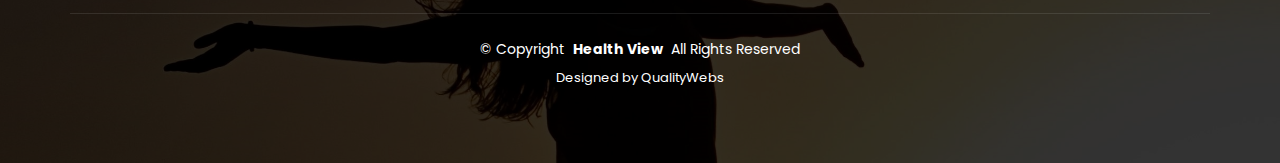
<file: projects.html>
<!DOCTYPE html>
<html lang="en">

<head>
  <meta charset="utf-8">
  <meta content="width=device-width, initial-scale=1.0" name="viewport">
  <title>Health View</title>
  <meta content="" name="description">
  <meta content="" name="keywords">

  <!-- Favicons -->
  <link href="assets/img/logo-2.png" rel="icon">
  <link href="assets/img/apple-touch-icon.png" rel="apple-touch-icon">

  <!-- Fonts -->
  <link href="https://fonts.googleapis.com" rel="preconnect">
  <link href="https://fonts.gstatic.com" rel="preconnect" crossorigin>
  <link
    href="https://fonts.googleapis.com/css2?family=Roboto:ital,wght@0,100;0,300;0,400;0,500;0,700;0,900;1,100;1,300;1,400;1,500;1,700;1,900&family=Open+Sans:ital,wght@0,300;0,400;0,500;0,600;0,700;0,800;1,300;1,400;1,500;1,600;1,700;1,800&family=Poppins:ital,wght@0,100;0,200;0,300;0,400;0,500;0,600;0,700;0,800;0,900;1,100;1,200;1,300;1,400;1,500;1,600;1,700;1,800;1,900&display=swap"
    rel="stylesheet">

  <!-- Vendor CSS Files -->
  <link href="assets/vendor/bootstrap/css/bootstrap.min.css" rel="stylesheet">
  <link href="assets/vendor/bootstrap-icons/bootstrap-icons.css" rel="stylesheet">
  <link href="assets/vendor/aos/aos.css" rel="stylesheet">
  <link href="assets/vendor/fontawesome-free/css/all.min.css" rel="stylesheet">
  <link href="assets/vendor/glightbox/css/glightbox.min.css" rel="stylesheet">
  <link href="assets/vendor/swiper/swiper-bundle.min.css" rel="stylesheet">

  <!-- Main CSS File -->
  <link href="assets/css/main.css" rel="stylesheet">
  <style>
    @media (min-width: 1400px) {
      .header_section {
        max-width: 1490px;
      }

    }

    @import url('https://fonts.googleapis.com/css2?family=Poppins:wght@400;500&display=swap');

    body {
      font-family: "Poppins", sans-serif;
      color: #444444;
    }

    a,
    a:hover {
      text-decoration: none;
      color: inherit;
    }

    .section-products {
      padding: 80px 0 54px;
    }

    .section-products .header {
      margin-bottom: 50px;
    }

    .section-products .header h3 {
      font-size: 1rem;
      color: #fe302f;
      font-weight: 500;
    }

    .section-products .header h2 {
      font-size: 2.2rem;
      font-weight: 400;
      color: #444444;
    }

    .section-products .single-product {
      margin-bottom: 26px;
    }

    .section-products .single-product .part-1 {
      position: relative;
      height: 290px;
      max-height: 290px;
      margin-bottom: 20px;
      overflow: hidden;
    }

    .section-products .single-product .part-1::before {
      position: absolute;
      content: "";
      top: 0;
      left: 0;
      width: 100%;
      height: 100%;
      z-index: -1;
      transition: all 0.3s;
    }



    .section-products #product-1 .part-1::before {
      background: url("./assets/img/Product/p-1-final.png") no-repeat center;
      background-size: cover;
      transition: all 0.3s;
    }

    .section-products #product-2 .part-1::before {
      background: url("./assets/img/Product/p-2-final.png") no-repeat center;
      background-size: cover;
    }

    .section-products #product-3 .part-1::before {
      background: url("./assets/img/Product/p-3-final.png") no-repeat center;
      background-size: cover;
    }

    .section-products #product-4 .part-1::before {
      background: url("./assets/img/Product/p-4-final.png") no-repeat center;
      background-size: cover;
    }

    .section-products #product-5 .part-1::before {
      background: url("./assets/img/Product/p-5-final.png") no-repeat center;
      background-size: cover;
    }

    .section-products #product-6 .part-1::before {
      background: url("./assets/img/Product/p-6-final.png") no-repeat center;
      background-size: cover;
    }

    .section-products #product-7 .part-1::before {
      background: url("./assets/img/Product/p-7-final.png") no-repeat center;
      background-size: cover;
    }

    .section-products #product-8 .part-1::before {
      background: url("./assets/img/Product/p-8-final.png") no-repeat center;
      background-size: cover;
    }

    .section-products #product-9 .part-1::before {
      background: url("./assets/img/Product/p-9-final.png") no-repeat center;
      background-size: cover;
    }

    .section-products .single-product .part-1 .discount,
    .section-products .single-product .part-1 .new {
      position: absolute;
      top: 15px;
      left: 20px;
      color: #ffffff;
      background-color: #fe302f;
      padding: 2px 8px;
      text-transform: uppercase;
      font-size: 0.85rem;
    }

    .section-products .single-product .part-1 .new {
      left: 0;
      background-color: #444444;
    }

    .section-products .single-product .part-1 ul {
      position: absolute;
      bottom: -41px;
      left: 20px;
      margin: 0;
      padding: 0;
      list-style: none;
      opacity: 0;
      transition: bottom 0.5s, opacity 0.5s;
    }

    .section-products .single-product:hover .part-1 ul {
      bottom: 30px;
      opacity: 1;
    }

    .section-products .single-product .part-1 ul li {
      display: inline-block;
      margin-right: 4px;
    }

    .section-products .single-product .part-1 ul li a {
      display: inline-block;
      width: 40px;
      height: 40px;
      line-height: 40px;
      background-color: #ffffff;
      color: #444444;
      text-align: center;
      box-shadow: 0 2px 20px rgb(50 50 50 / 10%);
      transition: color 0.2s;
    }

    .section-products .single-product .part-1 ul li a:hover {
      color: #fe302f;
    }

    .section-products .single-product .part-2 .product-title {
      font-size: 1rem;
    }

    .section-products .single-product .part-2 h4 {
      display: inline-block;
      font-size: 1rem;
    }

    .section-products .single-product .part-2 .product-old-price {
      position: relative;
      padding: 0 7px;
      margin-right: 2px;
      opacity: 0.6;
    }

    .section-products .single-product .part-2 .product-old-price::after {
      position: absolute;
      content: "";
      top: 50%;
      left: 0;
      width: 100%;
      height: 1px;
      background-color: #444444;
      transform: translateY(-50%);
    }

    .buy-button {
      margin-left: 100px;
      display: inline-block;
      padding: 10px 15px;
      background-color: #38bc75;
      color: white;
      font-size: 17px;
      text-align: center;
      text-decoration: none;
      border: none;
      border-radius: 10px;
      cursor: pointer;
    }

    .buy-button:hover {
      background-color: #0c740a;
      color: white;
    }
  </style>
</head>

<body class="projects-page">

  <header id="header" class="header d-flex align-items-center fixed-top">
    <div
      class="container-fluid container-xl position-relative d-flex align-items-center justify-content-between header_section">

      <a href="index.html" class="logo d-flex align-items-center">
        <!-- Uncomment the line below if you also wish to use an image logo -->
        <img src="assets/img/logo-2.png" alt="">
        <h1 class="sitename">Health View</h1>
      </a>

      <nav id="navmenu" class="navmenu">
        <ul>
          <li><a href="index.html">Home</a></li>
          <li><a href="about.html">About</a></li>
          <li><a href="services.html">Services</a></li>
          <li><a href="results.html">Results</a></li>
          <li><a href="projects.html" class="active">Product</a></li>
          <li><a href="contact.html">Contact</a></li>
        </ul>
        <i class="mobile-nav-toggle d-xl-none bi bi-list"></i>
      </nav>

    </div>
  </header>

  <main class="main">

    <!-- Page Title -->
    <div class="page-title" style="background-image: url(assets/img/heroimg1.jpg);">
      <div class="container position-relative">
        <h1>Products</h1>
        <nav class="breadcrumbs">
          <ol>
            <li><a href="index.html">Home</a></li>
            <li class="current">Products</li>
          </ol>
        </nav>
      </div>
    </div><!-- End Page Title -->

    <!-- Projects Section -->
    <section class="section-products">
      <div class="container">
        <!-- <div class="row justify-content-center text-center">
          <div class="col-md-8 col-lg-6">
            <div class="header">
              <h3>Featured Product</h3>
              <h2>Popular Products</h2>
            </div>
          </div>
        </div> -->
        <div class="row">
          <!-- Single Product -->

          <!-- Single Product -->
          <div class="col-md-6 col-lg-4 col-xl-3">
            <div id="product-3" class="single-product">
              <div class="part-1">

              </div>
              <div class="part-2">
                <h3 class="product-title">Triphala ras</h3>
                <!-- <h4 class="product-old-price">Rs.2999</h4> -->
                <h4 class="product-price">Rs.280</h4>
                <a href="#" class="buy-button">Buy Now</a>
              </div>
            </div>
          </div>
          <div class="col-md-6 col-lg-4 col-xl-3">
            <div id="product-5" class="single-product">
              <div class="part-1">
                <!-- <span class="discount">10</span> -->
              </div>
              <div class="part-2">
                <h3 class="product-title"> Panch Tulsi Ras</h3>
                <h4 class="product-price">Rs.280 </h4>
                <a href="#" class="buy-button">Buy Now</a>
              </div>
            </div>
          </div>
          <div class="col-md-6 col-lg-4 col-xl-3">
            <div id="product-9" class="single-product">
              <div class="part-1">

              </div>
              <div class="part-2">
                <h3 class="product-title">Health Views Anwala Juice</h3>
                <!-- <h4 class="product-old-price">Rs.250</h4> -->
                <h4 class="product-price">Rs.240</h4>
                <a href="#" class="buy-button">Buy Now</a>
              </div>
            </div>
          </div>
          <div class="col-md-6 col-lg-4 col-xl-3">
            <div id="product-1" class="single-product">
              <div class="part-1">

              </div>
              <div class="part-2">
                <h3 class="product-title">Giloy Ghanvati Tablet</h3>
                <h4 class="product-old-price">Rs.250</h4>
                <h4 class="product-price">Rs.220</h4>
              </div>
            </div>
          </div>
          <div class="col-md-6 col-lg-4 col-xl-3">
            <div id="product-2" class="single-product">
              <div class="part-1">
                <!-- <span class="discount"></span> -->

              </div>
              <div class="part-2">
                <h3 class="product-title">Lush Hair Shampoo</h3>
                <h4 class="product-price">Rs.99</h4>
              </div>
            </div>
          </div>
          <!-- fIRST Product -->

          <!-- SECOND Product -->
          <div class="col-md-6 col-lg-4 col-xl-3">
            <div id="product-4" class="single-product">
              <div class="part-1">
                <!-- <span class="new">new</span> -->

              </div>
              <div class="part-2">
                <h3 class="product-title">500ml Neem Juice</h3>
                <h4 class="product-price">Rs.240</h4>

              </div>
            </div>
          </div>


          <!-- Single Product -->
          <div class="col-md-6 col-lg-4 col-xl-3">
            <div id="product-6" class="single-product">
              <div class="part-1">
                <!-- <span class="discount"></span> -->

              </div>
              <div class="part-2">
                <h3 class="product-title">Amrit laape Skin Tonic</h3>
                <h4 class="product-price">Rs.299</h4>
              </div>
            </div>
          </div>
          <!-- Single Product -->
          <div class="col-md-6 col-lg-4 col-xl-3">
            <div id="product-7" class="single-product">
              <div class="part-1">
                <!-- <span class="discount"></span> -->

              </div>
              <div class="part-2">
                <h3 class="product-title">Organic Raw Honey</h3>
                <h4 class="product-price">Rs.75</h4>
              </div>
            </div>
          </div>
          <!-- <div class="col-md-6 col-lg-4 col-xl-3">
            <div id="product-8" class="single-product">
              <div class="part-1">
               

              </div>
              <div class="part-2">
                <h3 class="product-title">Tej Ojas Balya Ayurvedic Immunity Booster</h3>
                <h4 class="product-price">Rs.300</h4>
              </div>
            </div>
          </div> -->
        </div>
      </div>
    </section><!-- /Projects Section -->

  </main>

  <footer id="footer" class="footer">

    <div class="container footer-top">
      <div class="row gy-4">
        <div class="col-lg-4 col-md-6 footer-about">
          <a href="index.html" class="logo d-flex align-items-center">
            <span class="sitename">Health View</span>
          </a>
          <div class="footer-contact pt-3">
            <p>232,Shyam Nagar NX,Behind Gujar Dharmasala</p>
            <p>Indore 452010</p>
            <p class="mt-3"><strong>Phone:</strong> <span>+91 78987 11022</span></p>
            <p><strong>Email:</strong> <span>info@example.com</span></p>
          </div>
          <div class="social-links d-flex mt-4">
            <a href="https://wa.me/917898711022"><i class="bi bi-whatsapp"></i></a>
            <a href=""><i class="bi bi-facebook"></i></a>
            <a href=""><i class="bi bi-instagram"></i></a>
            <a href="https://www.youtube.com/@healinghandswithsheetalsha8701"><i class="bi bi-youtube"></i></a>
          </div>
        </div>

        <div class="col-lg-2 col-md-3 footer-links">
          <h4>Useful Links</h4>
          <ul>
            <li><a href="index.html">Home</a></li>
            <li><a href="about.html">About us</a></li>
            <li><a href="services.html">Services</a></li>
            <li><a href="projects.html">Product</a></li>
            <li><a href="results.html">Result</a></li>
            <li><a href="contact.html">Contact Us</a></li>
          </ul>
        </div>

        <div class="col-lg-2 col-md-3 footer-links">
          <h4>Our Services</h4>
          <ul>
            <li><a href="#">Energy therapies</a></li>
            <li><a href="#">Power Yoga</a></li>
            <li><a href="#">Meditation</a></li>
            <li><a href="#">Obessity Control</a></li>
            <li><a href="#">Stress Management</a></li>
            <li><a href="#">Color Therapy</a></li>
          </ul>
        </div>

        <div class="col-lg-2 col-md-3 footer-links">
          <h4>Our Products</h4>
          <ul>
            <li><a href="#">Triphala Ras</a></li>
            <li><a href="#">Panch Tulsi Ras</a></li>
            <li><a href="#">Raw Honey</a></li>
            <li><a href="#">Giloy Ghanvati Tablet</a></li>
            <li><a href="#">Lush Hair Shampoo</a></li>
            <li><a href="#">laape Skin Tonic</a></li>
            <li><a href="#"></a></li>
          </ul>
        </div>

        <div class="col-lg-2 col-md-3 footer-links">
          <h4>Treatments</h4>
          <ul>
            <li><a href="#">Skin Treatment</a></li>
            <li><a href="#">Dibeties Checkup</a></li>
            <li><a href="#">Accupressure</li>
            <li style="margin-top: -10px; padding-top: 0px;"><a href="#">Hynotherapy</a></li>
            <li><a href="#">Aura Healing</a></li>
            <li><a href="#">Chakras Healing</a></li>
          </ul>
        </div>

      </div>
    </div>

    <div class="container copyright text-center mt-4">
      <p>© <span>Copyright</span> <strong class="px-1 sitename">Health View</strong> <span>All Rights Reserved</span>
      </p>
      <div class="credits">
        <!-- All the links in the footer should remain intact. -->
        <!-- You can delete the links only if you've purchased the pro version. -->
        <!-- Licensing information: https://bootstrapmade.com/license/ -->
        <!-- Purchase the pro version with working PHP/AJAX contact form: [buy-url] -->
        Designed by <a href="https://qualitywebs.online/">QualityWebs</a>
      </div>
    </div>

  </footer>
  <!-- Scroll Top -->
  <a href="#" id="scroll-top" class="scroll-top d-flex align-items-center justify-content-center"><i
      class="bi bi-arrow-up-short"></i></a>
  <section class="call-buton"><a class="cc-calto-action-ripple" href="tel:7898711022"><i class="fa fa-phone"></i>
    </a>
  </section>

  <!-- Preloader -->
  <div id="preloader"></div>

  <!-- Vendor JS Files -->
  <script src="assets/vendor/bootstrap/js/bootstrap.bundle.min.js"></script>
  <script src="assets/vendor/php-email-form/validate.js"></script>
  <script src="assets/vendor/aos/aos.js"></script>
  <script src="assets/vendor/glightbox/js/glightbox.min.js"></script>
  <script src="assets/vendor/imagesloaded/imagesloaded.pkgd.min.js"></script>
  <script src="assets/vendor/isotope-layout/isotope.pkgd.min.js"></script>
  <script src="assets/vendor/swiper/swiper-bundle.min.js"></script>
  <script src="assets/vendor/purecounter/purecounter_vanilla.js"></script>

  <!-- Main JS File -->
  <script src="assets/js/main.js"></script>

</body>

</html>
</file>
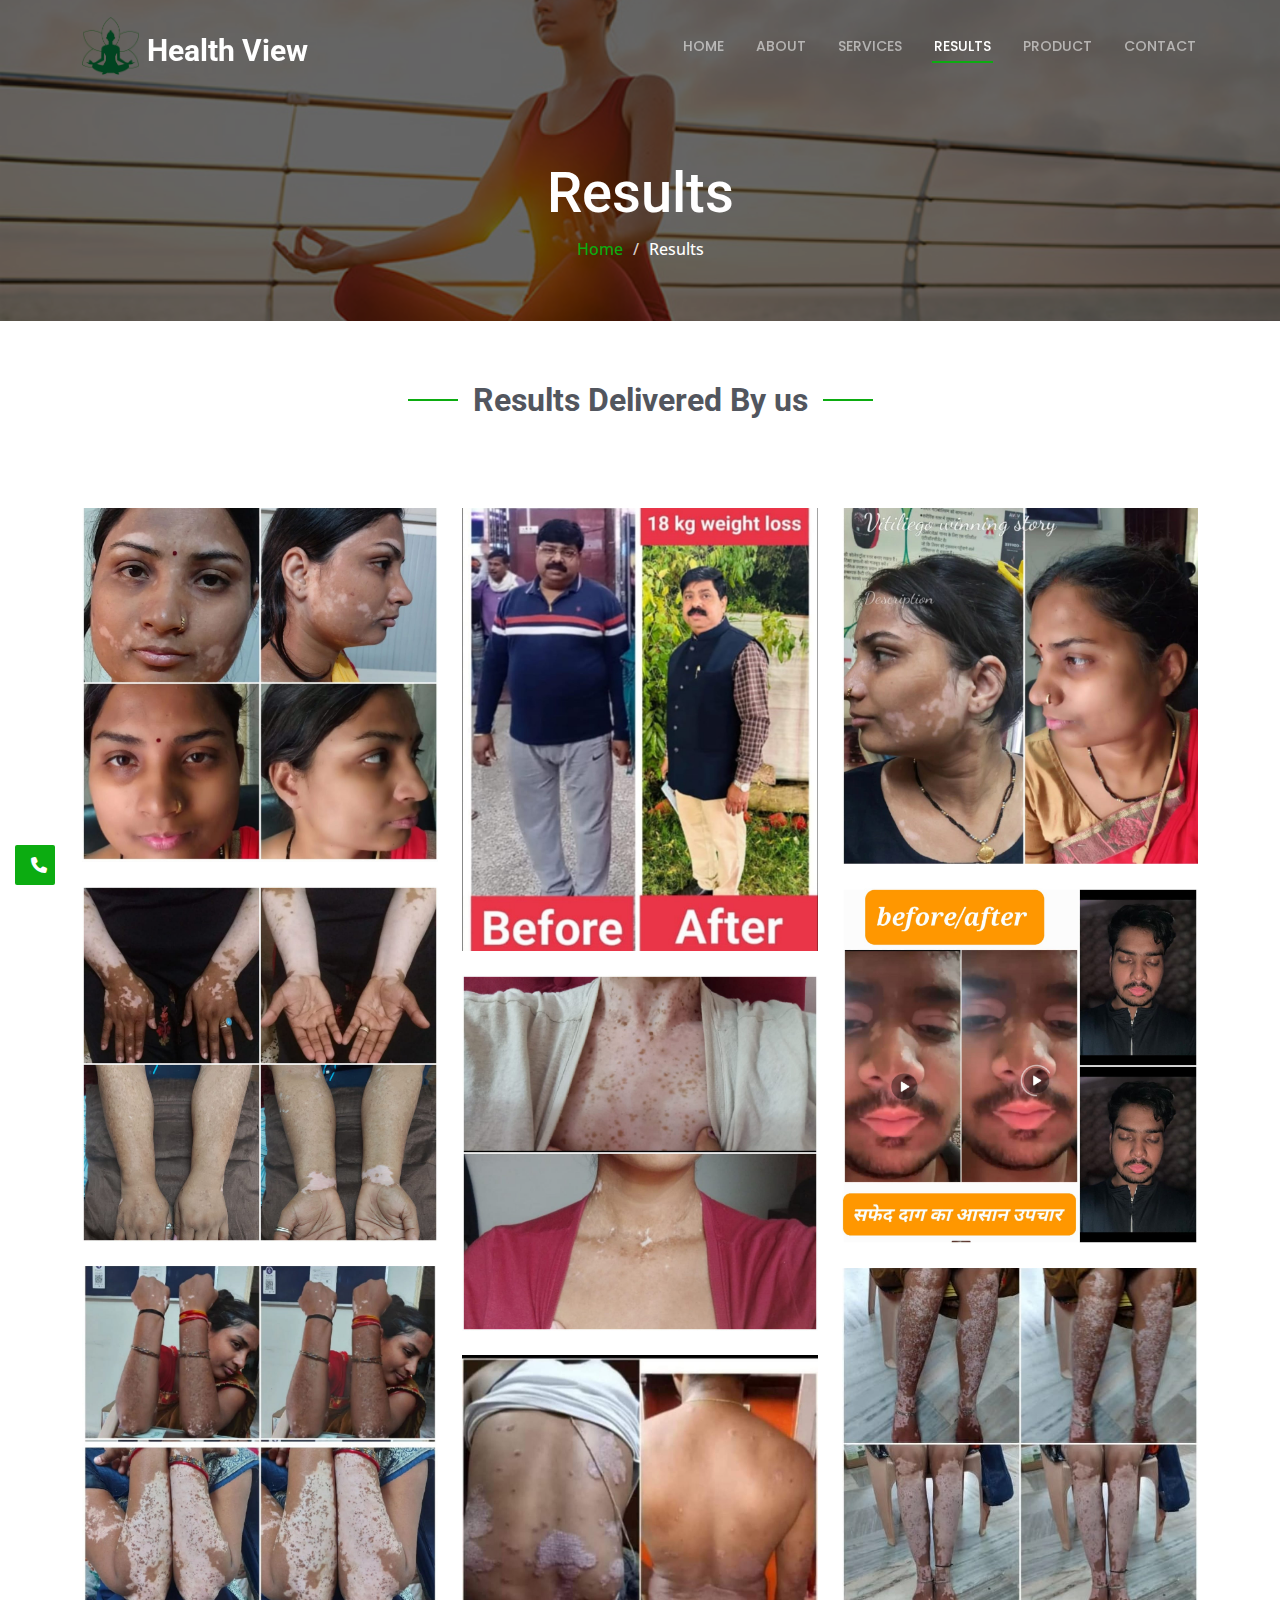
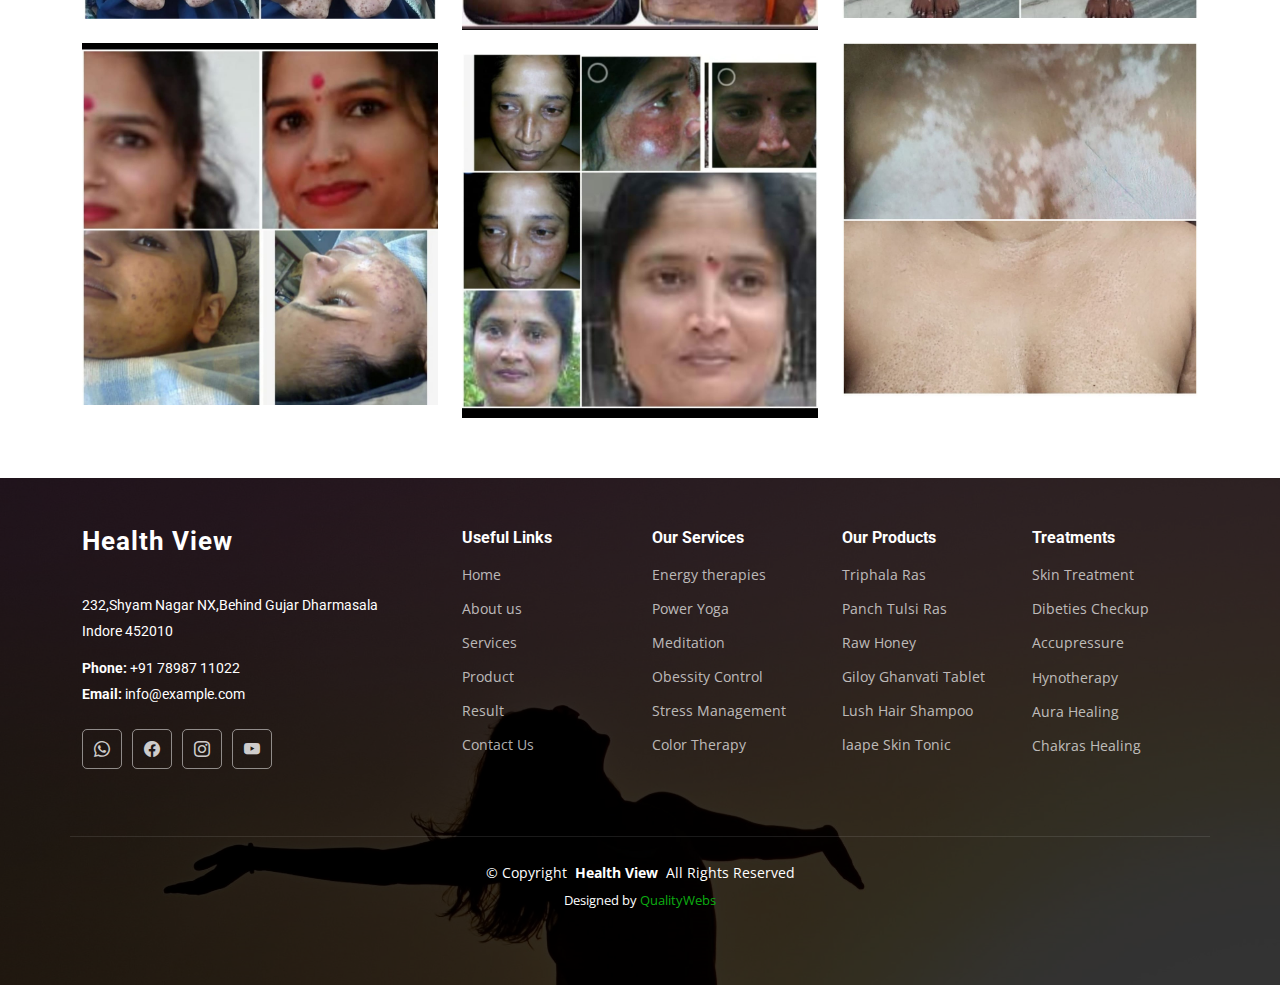
<file: results.html>
<!DOCTYPE html>
<html lang="en">

<head>
    <meta charset="utf-8">
    <meta content="width=device-width, initial-scale=1.0" name="viewport">
    <title>Health View</title>
    <meta content="" name="description">
    <meta content="" name="keywords">

    <!-- Favicons -->
    <link href="assets/img/logo-2.png" rel="icon">
    <link href="assets/img/apple-touch-icon.png" rel="apple-touch-icon">

    <!-- Fonts -->
    <link href="https://fonts.googleapis.com" rel="preconnect">
    <link href="https://fonts.gstatic.com" rel="preconnect" crossorigin>
    <link
        href="https://fonts.googleapis.com/css2?family=Roboto:ital,wght@0,100;0,300;0,400;0,500;0,700;0,900;1,100;1,300;1,400;1,500;1,700;1,900&family=Open+Sans:ital,wght@0,300;0,400;0,500;0,600;0,700;0,800;1,300;1,400;1,500;1,600;1,700;1,800&family=Poppins:ital,wght@0,100;0,200;0,300;0,400;0,500;0,600;0,700;0,800;0,900;1,100;1,200;1,300;1,400;1,500;1,600;1,700;1,800;1,900&display=swap"
        rel="stylesheet">

    <!-- Vendor CSS Files -->
    <link href="assets/vendor/bootstrap/css/bootstrap.min.css" rel="stylesheet">
    <link href="assets/vendor/bootstrap-icons/bootstrap-icons.css" rel="stylesheet">
    <link href="assets/vendor/aos/aos.css" rel="stylesheet">
    <link href="assets/vendor/fontawesome-free/css/all.min.css" rel="stylesheet">
    <link href="assets/vendor/glightbox/css/glightbox.min.css" rel="stylesheet">
    <link href="assets/vendor/swiper/swiper-bundle.min.css" rel="stylesheet">

    <!-- Main CSS File -->
    <link href="assets/css/main.css" rel="stylesheet">
    <style>
        @media (min-width: 1400px) {
            .header_section {
                max-width: 1490px;
            }
        }
    </style>
</head>

<body class="projects-page">

    <header id="header" class="header d-flex align-items-center fixed-top">
        <div
            class="container-fluid container-xl position-relative d-flex align-items-center justify-content-between header_section">

            <a href="index.html" class="logo d-flex align-items-center">
                <!-- Uncomment the line below if you also wish to use an image logo -->
                <img src="assets/img/logo-2.png" alt="">
                <h1 class="sitename">Health View</h1>
            </a>

            <nav id="navmenu" class="navmenu">
                <ul>
                    <li><a href="index.html">Home</a></li>
                    <li><a href="about.html">About</a></li>
                    <li><a href="services.html">Services</a></li>
                    <li><a href="results.html" class="active">Results</a></li>
                    <li><a href="projects.html">Product</a></li>
                    <li><a href="contact.html">Contact</a></li>
                </ul>
                <i class="mobile-nav-toggle d-xl-none bi bi-list"></i>
            </nav>

        </div>
    </header>

    <main class="main">

        <!-- Page Title -->
        <div class="page-title" style="background-image: url(assets/img/heroimg1.jpg);">
            <div class="container position-relative">
                <h1>Results</h1>
                <nav class="breadcrumbs">
                    <ol>
                        <li><a href="index.html">Home</a></li>
                        <li class="current">Results</li>
                    </ol>
                </nav>
            </div>
        </div><!-- End Page Title -->

        <!-- Projects Section -->
        <section id="projects" class="projects section class_section">

            <div class="container">

                <div class="isotope-layout" data-default-filter="*" data-layout="masonry" data-sort="original-order">

                    <ul class="portfolio-filters isotope-filters" data-aos="fade-up" data-aos-delay="100">
                        <div class="container section-title" data-aos="fade-up">
                            <h2>Results Delivered By us</h2>

                        </div><!-- End Section Title -->
                    </ul><!-- End Portfolio Filters -->

                    <div class="row gy-4 isotope-container" data-aos="fade-up" data-aos-delay="200">

                        <div class="col-lg-4 col-md-6 portfolio-item isotope-item filter-design">
                            <div class="portfolio-content h-100">
                                <img src="assets/img/my_img/results/result-1.jpg" class="img-fluid" alt="">
                                <div class="portfolio-info">
                                    <h4>Books 3</h4>
                                    <p>Lorem ipsum, dolor sit amet consectetur</p>
                                    <a href="assets/img/my_img/results/result-1.jpg" title="Branding 3"
                                        data-gallery="portfolio-gallery-book" class="glightbox preview-link"><i
                                            class="bi bi-zoom-in" style="margin-left: 35px;"></i></a>
                                </div>
                            </div>
                        </div><!-- End Portfolio Item -->

                        <div class="col-lg-4 col-md-6 portfolio-item isotope-item filter-design">
                            <div class="portfolio-content h-100">
                                <img src="assets/img/my_img/results/result-2.jpg" class="img-fluid" alt="">
                                <div class="portfolio-info">
                                    <h4>Books 3</h4>
                                    <p>Lorem ipsum, dolor sit amet consectetur</p>
                                    <a href="assets/img/my_img/results/result-2.jpg" title="Branding 3"
                                        data-gallery="portfolio-gallery-book" class="glightbox preview-link"><i
                                            class="bi bi-zoom-in" style="margin-left: 35px;"></i></a>
                                </div>
                            </div>
                        </div><!-- End Portfolio Item -->

                        <div class="col-lg-4 col-md-6 portfolio-item isotope-item filter-design">
                            <div class="portfolio-content h-100">
                                <img src="assets/img/my_img/results/result-3.jpg" class="img-fluid" alt="">
                                <div class="portfolio-info">
                                    <h4>Books 3</h4>
                                    <p>Lorem ipsum, dolor sit amet consectetur</p>
                                    <a href="assets/img/my_img/results/result-3.jpg" title="Branding 3"
                                        data-gallery="portfolio-gallery-book" class="glightbox preview-link"><i
                                            class="bi bi-zoom-in" style="margin-left: 35px;"></i></a>
                                </div>
                            </div>
                        </div><!-- End Portfolio Item -->

                        <div class="col-lg-4 col-md-6 portfolio-item isotope-item filter-design">
                            <div class="portfolio-content h-100">
                                <img src="assets/img/my_img/results/result-4.jpg" class="img-fluid" alt="">
                                <div class="portfolio-info">
                                    <h4>Books 3</h4>
                                    <p>Lorem ipsum, dolor sit amet consectetur</p>
                                    <a href="assets/img/my_img/results/result-4.jpg" title="Branding 3"
                                        data-gallery="portfolio-gallery-book" class="glightbox preview-link"><i
                                            class="bi bi-zoom-in" style="margin-left: 35px;"></i></a>
                                </div>
                            </div>
                        </div><!-- End Portfolio Item -->

                        <div class="col-lg-4 col-md-6 portfolio-item isotope-item filter-design">
                            <div class="portfolio-content h-100">
                                <img src="assets/img/my_img/results/result-5.jpg" class="img-fluid" alt="">
                                <div class="portfolio-info">
                                    <h4>Books 3</h4>
                                    <p>Lorem ipsum, dolor sit amet consectetur</p>
                                    <a href="assets/img/my_img/results/result-5.jpg" title="Branding 3"
                                        data-gallery="portfolio-gallery-book" class="glightbox preview-link"><i
                                            class="bi bi-zoom-in" style="margin-left: 35px;"></i></a>
                                </div>
                            </div>
                        </div><!-- End Portfolio Item -->

                        <div class="col-lg-4 col-md-6 portfolio-item isotope-item filter-design">
                            <div class="portfolio-content h-100">
                                <img src="assets/img/my_img/results/result-6.jpg" class="img-fluid" alt="">
                                <div class="portfolio-info">
                                    <h4>Books 3</h4>
                                    <p>Lorem ipsum, dolor sit amet consectetur</p>
                                    <a href="assets/img/my_img/results/result-6.jpg" title="Branding 3"
                                        data-gallery="portfolio-gallery-book" class="glightbox preview-link"><i
                                            class="bi bi-zoom-in" style="margin-left: 35px;"></i></a>
                                </div>
                            </div>
                        </div><!-- End Portfolio Item -->

                        <div class="col-lg-4 col-md-6 portfolio-item isotope-item filter-design">
                            <div class="portfolio-content h-100">
                                <img src="assets/img/my_img/results/result-7.jpg" class="img-fluid" alt="">
                                <div class="portfolio-info">
                                    <h4>Books 3</h4>
                                    <p>Lorem ipsum, dolor sit amet consectetur</p>
                                    <a href="assets/img/my_img/results/result-7.jpg" title="Branding 3"
                                        data-gallery="portfolio-gallery-book" class="glightbox preview-link"><i
                                            class="bi bi-zoom-in" style="margin-left: 35px;"></i></a>
                                </div>
                            </div>
                        </div><!-- End Portfolio Item -->

                        <div class="col-lg-4 col-md-6 portfolio-item isotope-item filter-design">
                            <div class="portfolio-content h-100">
                                <img src="assets/img/my_img/results/result-8.jpg" class="img-fluid" alt="">
                                <div class="portfolio-info">
                                    <h4>Books 3</h4>
                                    <p>Lorem ipsum, dolor sit amet consectetur</p>
                                    <a href="assets/img/my_img/results/result-8.jpg" title="Branding 3"
                                        data-gallery="portfolio-gallery-book" class="glightbox preview-link"><i
                                            class="bi bi-zoom-in" style="margin-left: 35px;"></i></a>
                                </div>
                            </div>
                        </div><!-- End Portfolio Item -->

                        <div class="col-lg-4 col-md-6 portfolio-item isotope-item filter-design">
                            <div class="portfolio-content h-100">
                                <img src="assets/img/my_img/results/result-9.jpg" class="img-fluid" alt="">
                                <div class="portfolio-info">
                                    <h4>Books 3</h4>
                                    <p>Lorem ipsum, dolor sit amet consectetur</p>
                                    <a href="assets/img/my_img/results/result-9.jpg" title="Branding 3"
                                        data-gallery="portfolio-gallery-book" class="glightbox preview-link"><i
                                            class="bi bi-zoom-in" style="margin-left: 35px;"></i></a>
                                </div>
                            </div>
                        </div><!-- End Portfolio Item -->

                        <div class="col-lg-4 col-md-6 portfolio-item isotope-item filter-design">
                            <div class="portfolio-content h-100">
                                <img src="assets/img/my_img/results/result-10.jpg" class="img-fluid" alt="">
                                <div class="portfolio-info">
                                    <h4>Books 3</h4>
                                    <p>Lorem ipsum, dolor sit amet consectetur</p>
                                    <a href="assets/img/my_img/results/result-10.jpg" title="Branding 3"
                                        data-gallery="portfolio-gallery-book" class="glightbox preview-link"><i
                                            class="bi bi-zoom-in" style="margin-left: 35px;"></i></a>
                                </div>
                            </div>
                        </div><!-- End Portfolio Item -->

                        <div class="col-lg-4 col-md-6 portfolio-item isotope-item filter-design">
                            <div class="portfolio-content h-100">
                                <img src="assets/img/my_img/results/result-11.jpg" class="img-fluid" alt="">
                                <div class="portfolio-info">
                                    <h4>Books 3</h4>
                                    <p>Lorem ipsum, dolor sit amet consectetur</p>
                                    <a href="assets/img/my_img/results/result-11.jpg" title="Branding 3"
                                        data-gallery="portfolio-gallery-book" class="glightbox preview-link"><i
                                            class="bi bi-zoom-in" style="margin-left: 35px;"></i></a>
                                </div>
                            </div>
                        </div><!-- End Portfolio Item -->

                        <div class="col-lg-4 col-md-6 portfolio-item isotope-item filter-design">
                            <div class="portfolio-content h-100">
                                <img src="assets/img/my_img/results/result-12.jpg" class="img-fluid" alt="">
                                <div class="portfolio-info">
                                    <h4>Books 3</h4>
                                    <p>Lorem ipsum, dolor sit amet consectetur</p>
                                    <a href="assets/img/my_img/results/result-12.jpg" title="Branding 3"
                                        data-gallery="portfolio-gallery-book" class="glightbox preview-link"><i
                                            class="bi bi-zoom-in" style="margin-left: 35px;"></i></a>
                                </div>
                            </div>
                        </div><!-- End Portfolio Item -->

                    </div><!-- End Portfolio Container -->

                </div>

            </div>

        </section><!-- /Projects Section -->

    </main>

    <footer id="footer" class="footer">

        <div class="container footer-top">
            <div class="row gy-4">
                <div class="col-lg-4 col-md-6 footer-about">
                    <a href="index.html" class="logo d-flex align-items-center">
                        <span class="sitename">Health View</span>
                    </a>
                    <div class="footer-contact pt-3">
                        <p>232,Shyam Nagar NX,Behind Gujar Dharmasala</p>
                        <p>Indore 452010</p>
                        <p class="mt-3"><strong>Phone:</strong> <span>+91 78987 11022</span></p>
                        <p><strong>Email:</strong> <span>info@example.com</span></p>
                    </div>
                    <div class="social-links d-flex mt-4">
                        <a href="https://wa.me/917898711022"><i class="bi bi-whatsapp"></i></a>
                        <a href=""><i class="bi bi-facebook"></i></a>
                        <a href=""><i class="bi bi-instagram"></i></a>
                        <a href="https://www.youtube.com/@healinghandswithsheetalsha8701"><i
                                class="bi bi-youtube"></i></a>
                    </div>
                </div>

                <div class="col-lg-2 col-md-3 footer-links">
                    <h4>Useful Links</h4>
                    <ul>
                        <li><a href="index.html">Home</a></li>
                        <li><a href="about.html">About us</a></li>
                        <li><a href="services.html">Services</a></li>
                        <li><a href="projects.html">Product</a></li>
                        <li><a href="results.html">Result</a></li>
                        <li><a href="contact.html">Contact Us</a></li>
                    </ul>
                </div>

                <div class="col-lg-2 col-md-3 footer-links">
                    <h4>Our Services</h4>
                    <ul>
                        <li><a href="#">Energy therapies</a></li>
                        <li><a href="#">Power Yoga</a></li>
                        <li><a href="#">Meditation</a></li>
                        <li><a href="#">Obessity Control</a></li>
                        <li><a href="#">Stress Management</a></li>
                        <li><a href="#">Color Therapy</a></li>
                    </ul>
                </div>

                <div class="col-lg-2 col-md-3 footer-links">
                    <h4>Our Products</h4>
                    <ul>
                        <li><a href="#">Triphala Ras</a></li>
                        <li><a href="#">Panch Tulsi Ras</a></li>
                        <li><a href="#">Raw Honey</a></li>
                        <li><a href="#">Giloy Ghanvati Tablet</a></li>
                        <li><a href="#">Lush Hair Shampoo</a></li>
                        <li><a href="#">laape Skin Tonic</a></li>
                        <li><a href="#"></a></li>
                    </ul>
                </div>

                <div class="col-lg-2 col-md-3 footer-links">
                    <h4>Treatments</h4>
                    <ul>
                        <li><a href="#">Skin Treatment</a></li>
                        <li><a href="#">Dibeties Checkup</a></li>
                        <li><a href="#">Accupressure</li>
                        <li style="margin-top: -10px; padding-top: 0px;"><a href="#">Hynotherapy</a></li>
                        <li><a href="#">Aura Healing</a></li>
                        <li><a href="#">Chakras Healing</a></li>
                    </ul>
                </div>

            </div>
        </div>

        <div class="container copyright text-center mt-4">
            <p>© <span>Copyright</span> <strong class="px-1 sitename">Health View</strong> <span>All Rights
                    Reserved</span>
            </p>
            <div class="credits">
                <!-- All the links in the footer should remain intact. -->
                <!-- You can delete the links only if you've purchased the pro version. -->
                <!-- Licensing information: https://bootstrapmade.com/license/ -->
                <!-- Purchase the pro version with working PHP/AJAX contact form: [buy-url] -->
                Designed by <a href="https://qualitywebs.online/">QualityWebs</a>
            </div>
        </div>

    </footer>


    <!-- Scroll Top -->
    <a href="#" id="scroll-top" class="scroll-top d-flex align-items-center justify-content-center"><i
            class="bi bi-arrow-up-short"></i></a>
    <section class="call-buton"><a class="cc-calto-action-ripple" href="tel:7898711022"><i class="fa fa-phone"></i>
        </a>
    </section>

    <!-- Preloader -->
    <div id="preloader"></div>

    <!-- Vendor JS Files -->
    <script src="assets/vendor/bootstrap/js/bootstrap.bundle.min.js"></script>
    <script src="assets/vendor/php-email-form/validate.js"></script>
    <script src="assets/vendor/aos/aos.js"></script>
    <script src="assets/vendor/glightbox/js/glightbox.min.js"></script>
    <script src="assets/vendor/imagesloaded/imagesloaded.pkgd.min.js"></script>
    <script src="assets/vendor/isotope-layout/isotope.pkgd.min.js"></script>
    <script src="assets/vendor/swiper/swiper-bundle.min.js"></script>
    <script src="assets/vendor/purecounter/purecounter_vanilla.js"></script>

    <!-- Main JS File -->
    <script src="assets/js/main.js"></script>

</body>

</html>
</file>
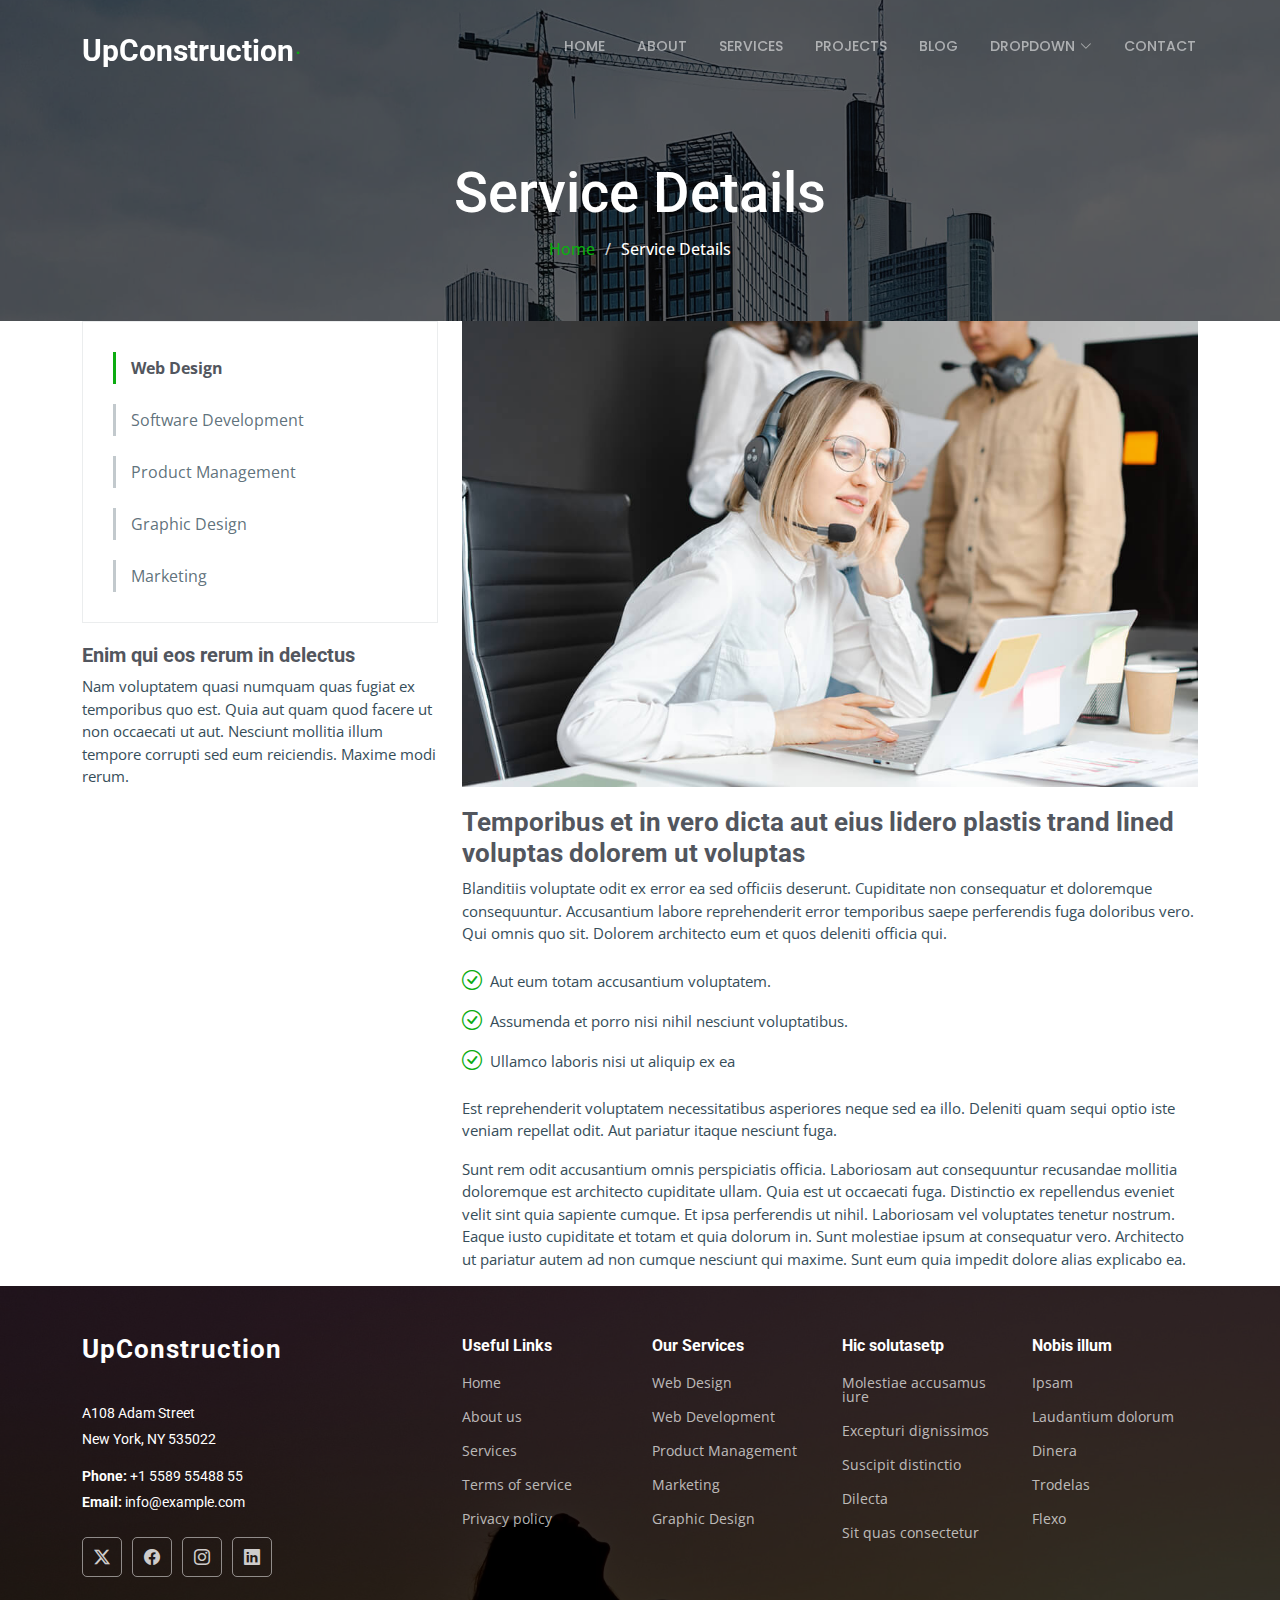
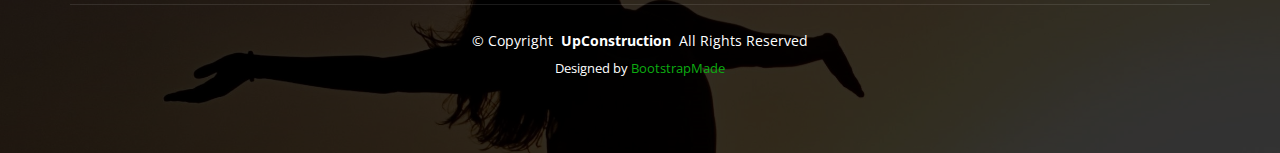
<file: service-details.html>
<!DOCTYPE html>
<html lang="en">

<head>
  <meta charset="utf-8">
  <meta content="width=device-width, initial-scale=1.0" name="viewport">
  <title>Service Details - UpConstruction Bootstrap Template</title>
  <meta content="" name="description">
  <meta content="" name="keywords">

  <!-- Favicons -->
  <link href="assets/img/favicon.png" rel="icon">
  <link href="assets/img/apple-touch-icon.png" rel="apple-touch-icon">

  <!-- Fonts -->
  <link href="https://fonts.googleapis.com" rel="preconnect">
  <link href="https://fonts.gstatic.com" rel="preconnect" crossorigin>
  <link href="https://fonts.googleapis.com/css2?family=Roboto:ital,wght@0,100;0,300;0,400;0,500;0,700;0,900;1,100;1,300;1,400;1,500;1,700;1,900&family=Open+Sans:ital,wght@0,300;0,400;0,500;0,600;0,700;0,800;1,300;1,400;1,500;1,600;1,700;1,800&family=Poppins:ital,wght@0,100;0,200;0,300;0,400;0,500;0,600;0,700;0,800;0,900;1,100;1,200;1,300;1,400;1,500;1,600;1,700;1,800;1,900&display=swap" rel="stylesheet">

  <!-- Vendor CSS Files -->
  <link href="assets/vendor/bootstrap/css/bootstrap.min.css" rel="stylesheet">
  <link href="assets/vendor/bootstrap-icons/bootstrap-icons.css" rel="stylesheet">
  <link href="assets/vendor/aos/aos.css" rel="stylesheet">
  <link href="assets/vendor/fontawesome-free/css/all.min.css" rel="stylesheet">
  <link href="assets/vendor/glightbox/css/glightbox.min.css" rel="stylesheet">
  <link href="assets/vendor/swiper/swiper-bundle.min.css" rel="stylesheet">

  <!-- Main CSS File -->
  <link href="assets/css/main.css" rel="stylesheet">

  <!-- =======================================================
  * Template Name: UpConstruction
  * Template URL: https://bootstrapmade.com/upconstruction-bootstrap-construction-website-template/
  * Updated: Jun 14 2024 with Bootstrap v5.3.3
  * Author: BootstrapMade.com
  * License: https://bootstrapmade.com/license/
  ======================================================== -->
</head>

<body class="service-details-page">

  <header id="header" class="header d-flex align-items-center fixed-top">
    <div class="container-fluid container-xl position-relative d-flex align-items-center justify-content-between">

      <a href="index.html" class="logo d-flex align-items-center">
        <!-- Uncomment the line below if you also wish to use an image logo -->
        <!-- <img src="assets/img/logo.png" alt=""> -->
        <h1 class="sitename">UpConstruction</h1> <span>.</span>
      </a>

      <nav id="navmenu" class="navmenu">
        <ul>
          <li><a href="index.html">Home</a></li>
          <li><a href="about.html">About</a></li>
          <li><a href="services.html">Services</a></li>
          <li><a href="projects.html">Projects</a></li>
          <li><a href="blog.html">Blog</a></li>
          <li class="dropdown"><a href="#"><span>Dropdown</span> <i class="bi bi-chevron-down toggle-dropdown"></i></a>
            <ul>
              <li><a href="#">Dropdown 1</a></li>
              <li class="dropdown"><a href="#"><span>Deep Dropdown</span> <i class="bi bi-chevron-down toggle-dropdown"></i></a>
                <ul>
                  <li><a href="#">Deep Dropdown 1</a></li>
                  <li><a href="#">Deep Dropdown 2</a></li>
                  <li><a href="#">Deep Dropdown 3</a></li>
                  <li><a href="#">Deep Dropdown 4</a></li>
                  <li><a href="#">Deep Dropdown 5</a></li>
                </ul>
              </li>
              <li><a href="#">Dropdown 2</a></li>
              <li><a href="#">Dropdown 3</a></li>
              <li><a href="#">Dropdown 4</a></li>
            </ul>
          </li>
          <li><a href="contact.html">Contact</a></li>
        </ul>
        <i class="mobile-nav-toggle d-xl-none bi bi-list"></i>
      </nav>

    </div>
  </header>

  <main class="main">

    <!-- Page Title -->
    <div class="page-title" style="background-image: url(assets/img/page-title-bg.jpg);">
      <div class="container position-relative">
        <h1>Service Details</h1>
        <nav class="breadcrumbs">
          <ol>
            <li><a href="index.html">Home</a></li>
            <li class="current">Service Details</li>
          </ol>
        </nav>
      </div>
    </div><!-- End Page Title -->

    <!-- Service Details Section -->
    <section id="service-details" class="service-details section">

      <div class="container">

        <div class="row gy-4">

          <div class="col-lg-4" data-aos="fade-up" data-aos-delay="100">
            <div class="services-list">
              <a href="#" class="active">Web Design</a>
              <a href="#">Software Development</a>
              <a href="#">Product Management</a>
              <a href="#">Graphic Design</a>
              <a href="#">Marketing</a>
            </div>

            <h4>Enim qui eos rerum in delectus</h4>
            <p>Nam voluptatem quasi numquam quas fugiat ex temporibus quo est. Quia aut quam quod facere ut non occaecati ut aut. Nesciunt mollitia illum tempore corrupti sed eum reiciendis. Maxime modi rerum.</p>
          </div>

          <div class="col-lg-8" data-aos="fade-up" data-aos-delay="200">
            <img src="assets/img/services.jpg" alt="" class="img-fluid services-img">
            <h3>Temporibus et in vero dicta aut eius lidero plastis trand lined voluptas dolorem ut voluptas</h3>
            <p>
              Blanditiis voluptate odit ex error ea sed officiis deserunt. Cupiditate non consequatur et doloremque consequuntur. Accusantium labore reprehenderit error temporibus saepe perferendis fuga doloribus vero. Qui omnis quo sit. Dolorem architecto eum et quos deleniti officia qui.
            </p>
            <ul>
              <li><i class="bi bi-check-circle"></i> <span>Aut eum totam accusantium voluptatem.</span></li>
              <li><i class="bi bi-check-circle"></i> <span>Assumenda et porro nisi nihil nesciunt voluptatibus.</span></li>
              <li><i class="bi bi-check-circle"></i> <span>Ullamco laboris nisi ut aliquip ex ea</span></li>
            </ul>
            <p>
              Est reprehenderit voluptatem necessitatibus asperiores neque sed ea illo. Deleniti quam sequi optio iste veniam repellat odit. Aut pariatur itaque nesciunt fuga.
            </p>
            <p>
              Sunt rem odit accusantium omnis perspiciatis officia. Laboriosam aut consequuntur recusandae mollitia doloremque est architecto cupiditate ullam. Quia est ut occaecati fuga. Distinctio ex repellendus eveniet velit sint quia sapiente cumque. Et ipsa perferendis ut nihil. Laboriosam vel voluptates tenetur nostrum. Eaque iusto cupiditate et totam et quia dolorum in. Sunt molestiae ipsum at consequatur vero. Architecto ut pariatur autem ad non cumque nesciunt qui maxime. Sunt eum quia impedit dolore alias explicabo ea.
            </p>
          </div>

        </div>

      </div>

    </section><!-- /Service Details Section -->

  </main>

  <footer id="footer" class="footer">

    <div class="container footer-top">
      <div class="row gy-4">
        <div class="col-lg-4 col-md-6 footer-about">
          <a href="index.html" class="logo d-flex align-items-center">
            <span class="sitename">UpConstruction</span>
          </a>
          <div class="footer-contact pt-3">
            <p>A108 Adam Street</p>
            <p>New York, NY 535022</p>
            <p class="mt-3"><strong>Phone:</strong> <span>+1 5589 55488 55</span></p>
            <p><strong>Email:</strong> <span>info@example.com</span></p>
          </div>
          <div class="social-links d-flex mt-4">
            <a href=""><i class="bi bi-twitter-x"></i></a>
            <a href=""><i class="bi bi-facebook"></i></a>
            <a href=""><i class="bi bi-instagram"></i></a>
            <a href=""><i class="bi bi-linkedin"></i></a>
          </div>
        </div>

        <div class="col-lg-2 col-md-3 footer-links">
          <h4>Useful Links</h4>
          <ul>
            <li><a href="#">Home</a></li>
            <li><a href="#">About us</a></li>
            <li><a href="#">Services</a></li>
            <li><a href="#">Terms of service</a></li>
            <li><a href="#">Privacy policy</a></li>
          </ul>
        </div>

        <div class="col-lg-2 col-md-3 footer-links">
          <h4>Our Services</h4>
          <ul>
            <li><a href="#">Web Design</a></li>
            <li><a href="#">Web Development</a></li>
            <li><a href="#">Product Management</a></li>
            <li><a href="#">Marketing</a></li>
            <li><a href="#">Graphic Design</a></li>
          </ul>
        </div>

        <div class="col-lg-2 col-md-3 footer-links">
          <h4>Hic solutasetp</h4>
          <ul>
            <li><a href="#">Molestiae accusamus iure</a></li>
            <li><a href="#">Excepturi dignissimos</a></li>
            <li><a href="#">Suscipit distinctio</a></li>
            <li><a href="#">Dilecta</a></li>
            <li><a href="#">Sit quas consectetur</a></li>
          </ul>
        </div>

        <div class="col-lg-2 col-md-3 footer-links">
          <h4>Nobis illum</h4>
          <ul>
            <li><a href="#">Ipsam</a></li>
            <li><a href="#">Laudantium dolorum</a></li>
            <li><a href="#">Dinera</a></li>
            <li><a href="#">Trodelas</a></li>
            <li><a href="#">Flexo</a></li>
          </ul>
        </div>

      </div>
    </div>

    <div class="container copyright text-center mt-4">
      <p>© <span>Copyright</span> <strong class="px-1 sitename">UpConstruction</strong> <span>All Rights Reserved</span></p>
      <div class="credits">
        <!-- All the links in the footer should remain intact. -->
        <!-- You can delete the links only if you've purchased the pro version. -->
        <!-- Licensing information: https://bootstrapmade.com/license/ -->
        <!-- Purchase the pro version with working PHP/AJAX contact form: [buy-url] -->
        Designed by <a href="https://bootstrapmade.com/">BootstrapMade</a>
      </div>
    </div>

  </footer>

  <!-- Scroll Top -->
  <a href="#" id="scroll-top" class="scroll-top d-flex align-items-center justify-content-center"><i class="bi bi-arrow-up-short"></i></a>

  <!-- Preloader -->
  <div id="preloader"></div>

  <!-- Vendor JS Files -->
  <script src="assets/vendor/bootstrap/js/bootstrap.bundle.min.js"></script>
  <script src="assets/vendor/php-email-form/validate.js"></script>
  <script src="assets/vendor/aos/aos.js"></script>
  <script src="assets/vendor/glightbox/js/glightbox.min.js"></script>
  <script src="assets/vendor/imagesloaded/imagesloaded.pkgd.min.js"></script>
  <script src="assets/vendor/isotope-layout/isotope.pkgd.min.js"></script>
  <script src="assets/vendor/swiper/swiper-bundle.min.js"></script>
  <script src="assets/vendor/purecounter/purecounter_vanilla.js"></script>

  <!-- Main JS File -->
  <script src="assets/js/main.js"></script>

</body>

</html>
</file>
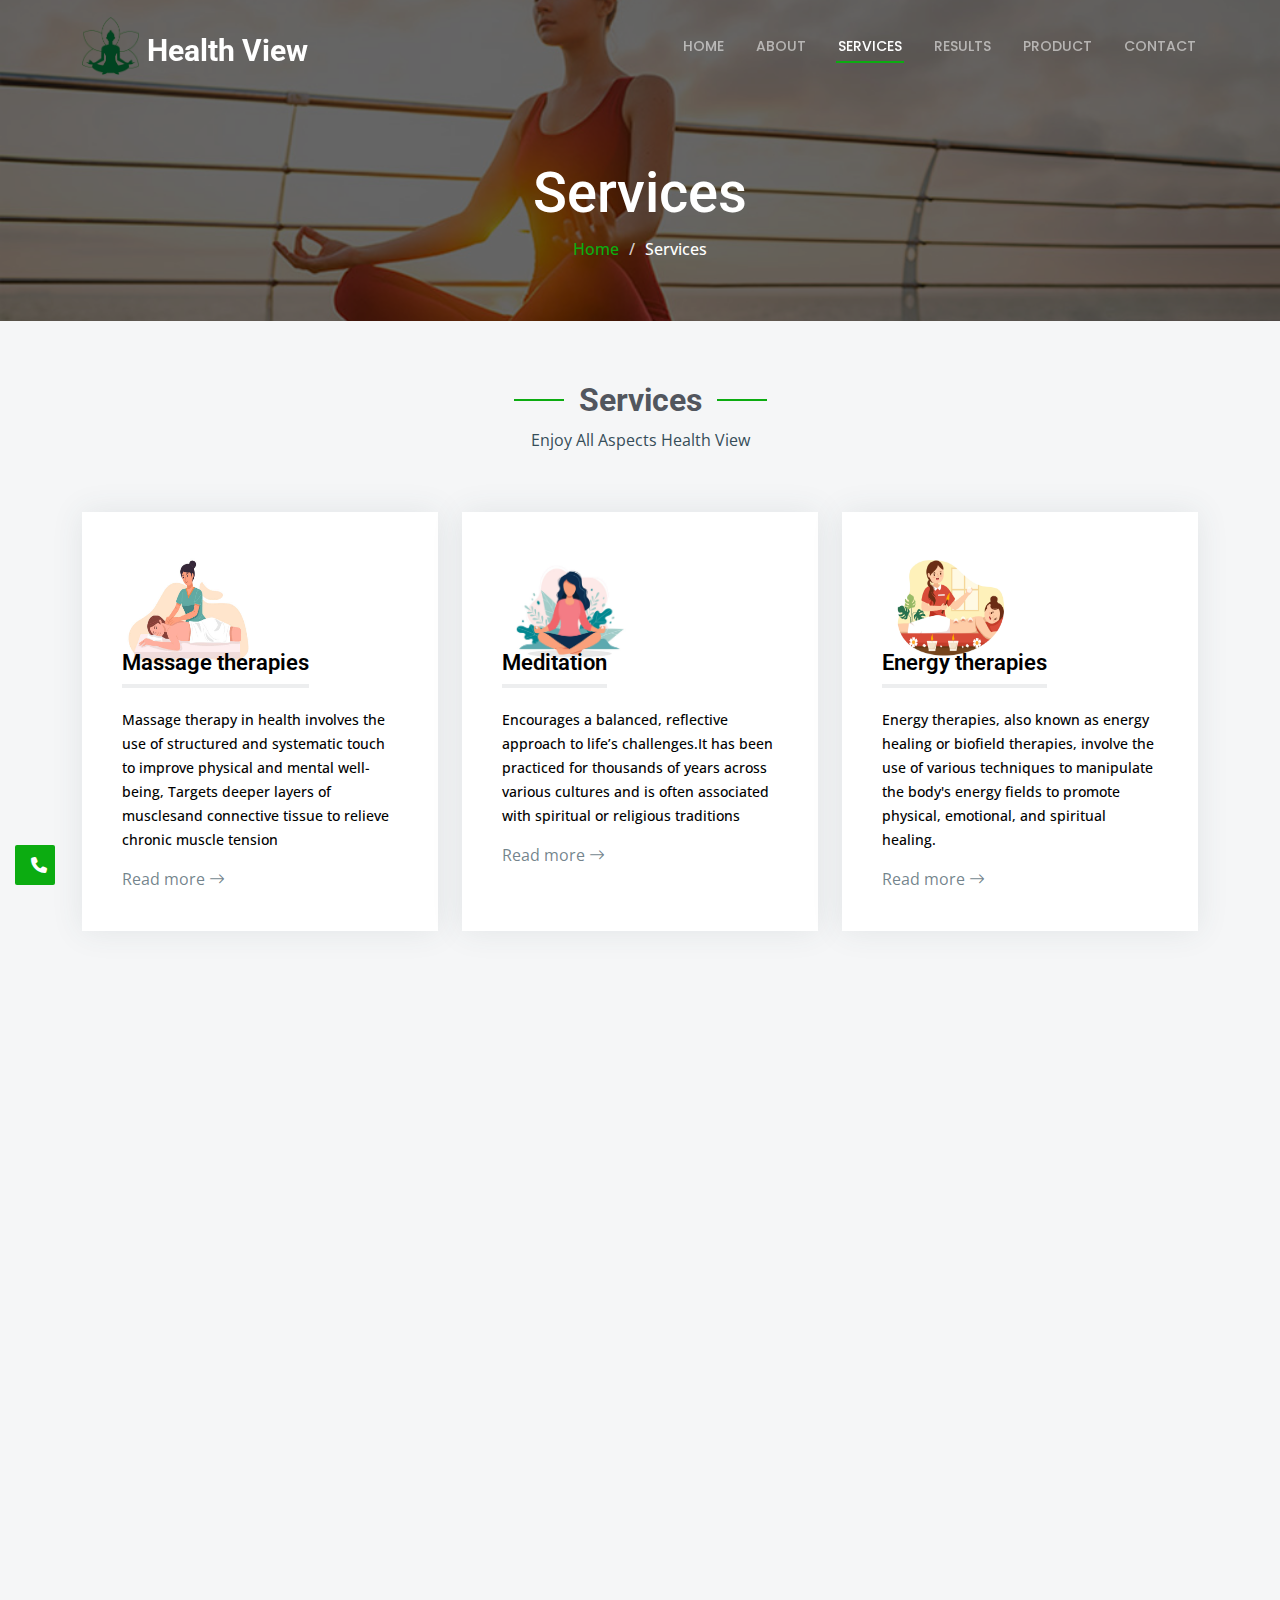
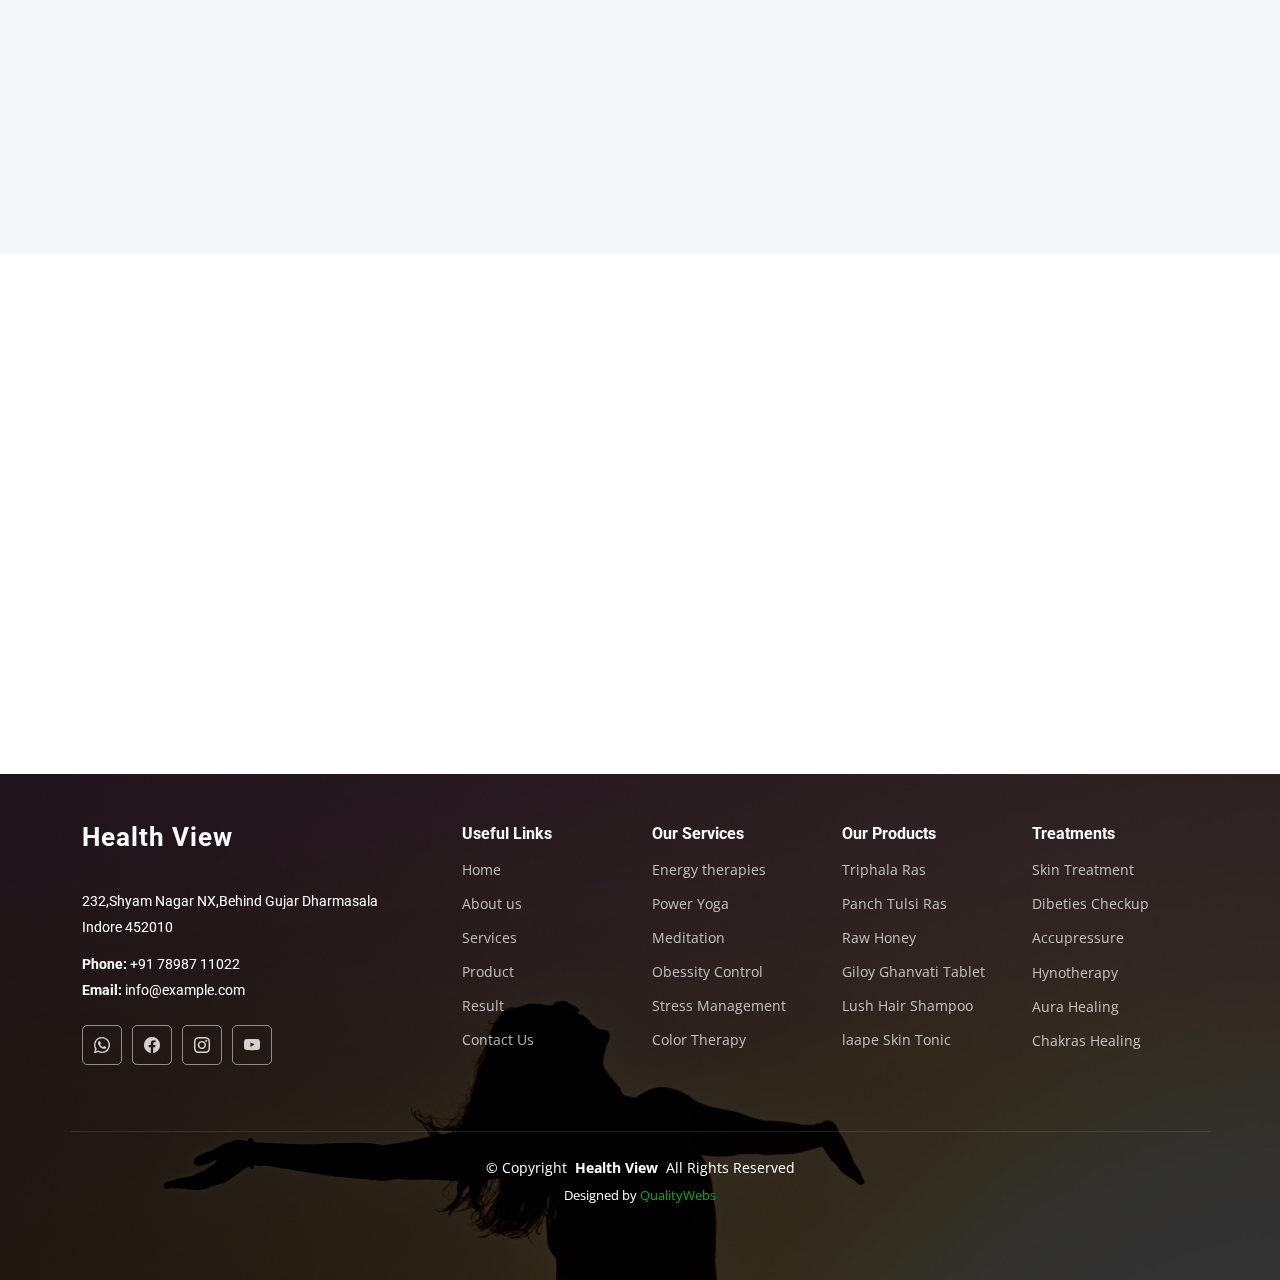
<file: services.html>
<!DOCTYPE html>
<html lang="en">

<head>
  <meta charset="utf-8">
  <meta content="width=device-width, initial-scale=1.0" name="viewport">
  <title>Health View</title>
  <meta content="" name="description">
  <meta content="" name="keywords">

  <!-- Favicons -->
  <link href="assets/img/logo-2.png" rel="icon">
  <link href="assets/img/apple-touch-icon.png" rel="apple-touch-icon">

  <!-- Fonts -->
  <link href="https://fonts.googleapis.com" rel="preconnect">
  <link href="https://fonts.gstatic.com" rel="preconnect" crossorigin>
  <link
    href="https://fonts.googleapis.com/css2?family=Roboto:ital,wght@0,100;0,300;0,400;0,500;0,700;0,900;1,100;1,300;1,400;1,500;1,700;1,900&family=Open+Sans:ital,wght@0,300;0,400;0,500;0,600;0,700;0,800;1,300;1,400;1,500;1,600;1,700;1,800&family=Poppins:ital,wght@0,100;0,200;0,300;0,400;0,500;0,600;0,700;0,800;0,900;1,100;1,200;1,300;1,400;1,500;1,600;1,700;1,800;1,900&display=swap"
    rel="stylesheet">

  <!-- Vendor CSS Files -->
  <link href="assets/vendor/bootstrap/css/bootstrap.min.css" rel="stylesheet">
  <link href="assets/vendor/bootstrap-icons/bootstrap-icons.css" rel="stylesheet">
  <link href="assets/vendor/aos/aos.css" rel="stylesheet">
  <link href="assets/vendor/fontawesome-free/css/all.min.css" rel="stylesheet">
  <link href="assets/vendor/glightbox/css/glightbox.min.css" rel="stylesheet">
  <link href="assets/vendor/swiper/swiper-bundle.min.css" rel="stylesheet">

  <!-- Main CSS File -->
  <link href="assets/css/main.css" rel="stylesheet">

  <style>
    @media (min-width: 1400px) {
      .header_section {
        max-width: 1490px;
      }
    }
  </style>
</head>

<body class="services-page">

  <header id="header" class="header d-flex align-items-center fixed-top">
    <div
      class="container-fluid container-xl position-relative d-flex align-items-center justify-content-between header_section">

      <a href="index.html" class="logo d-flex align-items-center">
        <!-- Uncomment the line below if you also wish to use an image logo -->
        <img src="assets/img/logo-2.png" alt="">
        <h1 class="sitename">Health View</h1>
      </a>

      <nav id="navmenu" class="navmenu">
        <ul>
          <li><a href="index.html">Home</a></li>
          <li><a href="about.html">About</a></li>
          <li><a href="services.html" class="active">Services</a></li>
          <li><a href="results.html">Results</a></li>
          <li><a href="projects.html">Product</a></li>
          <li><a href="contact.html">Contact</a></li>
        </ul>
        <i class="mobile-nav-toggle d-xl-none bi bi-list"></i>
      </nav>

    </div>
  </header>

  <main class="main">

    <!-- Page Title -->
    <div class="page-title" style="background-image: url(assets/img/heroimg1.jpg);">
      <div class="container position-relative">
        <h1>Services</h1>
        <nav class="breadcrumbs">
          <ol>
            <li><a href="index.html">Home</a></li>
            <li class="current">Services</li>
          </ol>
        </nav>
      </div>
    </div><!-- End Page Title -->

    <!-- Services Section -->
    <section id="services" class="services section class_section">

      <!-- Section Title -->
      <div class="container section-title" data-aos="fade-up">
        <h2>Services</h2>
        <p>Enjoy All Aspects Health View</p>
      </div><!-- End Section Title -->

      <div class="container">

        <div class="row gy-4">

          <div class="col-lg-4 col-md-6" data-aos="fade-up" data-aos-delay="100">
            <div class="service-item  position-relative">
              <div class="icon">
                <!-- <i class="fa-solid fa-mountain-city"></i> -->
                <img style="width: 133px; height: 120px;" src="assets/img/serviesw/s-1.jpg" alt="">
              </div>
              <h3 style="color: black; font-weight: 600;">Massage therapies</h3>
              <p style="color: black; font-weight: 500;">Massage therapy in health involves the use of structured and
                systematic touch to improve physical and
                mental well-being, Targets deeper layers of musclesand connective tissue to relieve chronic muscle
                tension</p>
              <a href="#" class="readmore stretched-link">Read more <i class="bi bi-arrow-right"></i></a>
            </div>
          </div><!-- End Service Item -->

          <div class="col-lg-4 col-md-6" data-aos="fade-up" data-aos-delay="200">
            <div class="service-item position-relative">
              <div class="icon">
                <!-- <i class="fa-solid fa-arrow-up-from-ground-water"></i> -->
                <img style="width: 133px; height: 120px;" src="assets/img/serviesw/s-2.jpg" alt="">
              </div>
              <h3 style="color: black; font-weight: 600;">Meditation</h3>
              <p style="color: black; font-weight: 500;">Encourages a balanced, reflective approach to life’s
                challenges.It has been
                practiced for thousands of
                years across various cultures and is often associated with spiritual or religious traditions</p>
              <a href="#" class="readmore stretched-link">Read more <i class="bi bi-arrow-right"></i></a>
            </div>
          </div><!-- End Service Item -->

          <div class="col-lg-4 col-md-6" data-aos="fade-up" data-aos-delay="300">
            <div class="service-item position-relative">
              <div class="icon">
                <!-- <i class="fa-solid fa-compass-drafting"></i> -->
                <img style="width: 133px; height: 110px;" src="assets/img/serviesw/s-3.jpg" alt="">
              </div>
              <h3 style="color: black; font-weight: 600;">Energy therapies</h3>
              <p style="color: black; font-weight: 500;">Energy therapies, also known as energy healing or biofield
                therapies, involve the use of various
                techniques to manipulate the body's energy fields to promote physical, emotional, and spiritual healing.
              </p>
              <a href="#" class="readmore stretched-link">Read more <i class="bi bi-arrow-right"></i></a>
            </div>
          </div><!-- End Service Item -->

          <div class="col-lg-4 col-md-6" data-aos="fade-up" data-aos-delay="400">
            <div class="service-item position-relative">
              <div class="icon">
                <!-- <i class="fa-solid fa-trowel-bricks"></i> -->
                <img style="width: 133px; height: 105px;" src="assets/img/serviesw/s-4.jpg" alt="">
              </div>
              <h3 style="color: black; font-weight: 600;">Stress Management</h3>
              <p style="color: black; font-weight: 500;">
                Stress management involves a variety of techniques and strategies aimed at controlling an individual's
                level of stress, especially chronic stress..</p>
              <a href="#" class="readmore stretched-link">Read more <i class="bi bi-arrow-right"></i></a>
            </div>
          </div><!-- End Service Item -->

          <div class="col-lg-4 col-md-6" data-aos="fade-up" data-aos-delay="500">
            <div class="service-item position-relative">
              <div class="icon">
                <!-- <i class="fa-solid fa-helmet-safety"></i> -->
                <img style="width: 133px; height: 115px;" src="assets/img/serviesw/s-5.jpg" alt="">
              </div>
              <h3 style="color: black; font-weight: 600;">Accupressure</h3>
              <p style="color: black; font-weight: 500;">This technique is similar to acupuncture, but instead of using
                needles, acupressure relies on fingers,
                thumbs, or other devices to apply pressure.</p>
              <a href="#" class="readmore stretched-link">Read more <i class="bi bi-arrow-right"></i></a>
            </div>
          </div><!-- End Service Item -->

          <div class="col-lg-4 col-md-6" data-aos="fade-up" data-aos-delay="600">
            <div class="service-item position-relative">
              <div class="icon">
                <!-- <i class="fa-solid fa-arrow-up-from-ground-water"></i> -->
                <img style="width: 133px; height: 112px;" src="assets/img/serviesw/s-6.jpg" alt="">
              </div>
              <h3 style="color: black; font-weight: 600;">Hynotherapy</h3>
              <p style="color: black; font-weight: 500;">During this state, individuals can be more open to suggestions,
                which can be used to change behaviors,
                improve mental health, and address various issues.</p>
              <a href="#" class="readmore stretched-link">Read more <i class="bi bi-arrow-right"></i></a>
            </div>
          </div><!-- End Service Item -->
          <div class="col-lg-4 col-md-6" data-aos="fade-up" data-aos-delay="600">
            <div class="service-item position-relative">
              <div class="icon">
                <!-- <i class="fa-solid fa-arrow-up-from-ground-water"></i> -->
                <img style="width: 133px; height: 105px;" src="assets/img/serviesw/s-7.jpg" alt="">
              </div>
              <h3 style="color: black; font-weight: 600;">Obessity Control</h3>
              <p style="color: black; font-weight: 500;">Controlling obesity involves a multifaceted approach that
                includes lifestyle changes, medical interventions, and sometimes surgical procedures Focus on a diet
                rich in fruits and vegetables</p>
              <a href="#" class="readmore stretched-link">Read more <i class="bi bi-arrow-right"></i></a>
            </div>
          </div>


          <div class="col-lg-4 col-md-6" data-aos="fade-up" data-aos-delay="600">
            <div class="service-item position-relative">
              <div class="icon">
                <!-- <i class="fa-solid fa-arrow-up-from-ground-water"></i> -->
                <img style="width: 133px; height: 115px;" src="assets/img/serviesw/s-8.jpg" alt="">
              </div>
              <h3 style="color: black; font-weight: 600;">Immunity improvement</h3>
              <p style="color: black; font-weight: 500;">Improving immunity is crucial for overall health and resilience
                against infections and diseases. Here are several effective ways to boost and support your immune system
              </p>
              <a href="#" class="readmore stretched-link">Read more <i class="bi bi-arrow-right"></i></a>
            </div>
          </div>



          <div class="col-lg-4 col-md-6" data-aos="fade-up" data-aos-delay="600">
            <div class="service-item position-relative">
              <div class="icon">
                <!-- <i class="fa-solid fa-arrow-up-from-ground-water"></i> -->
                <img style="width: 133px; height: 102px;" src="assets/img/serviesw/s-9.jpg" alt="">
              </div>
              <h3 style="color: black; font-weight: 600;">Vitiligo Treatment</h3>
              <p style="color: black; font-weight: 500;">
                Vitiligo is a condition characterized by the loss of skin pigment, resulting in white patches on the
                skin. While there is no cure for vitiligo, several treatment options can help manage the condition and
                restore skin color to some extent.
              </p>
              <a href="#" class="readmore stretched-link">Read more <i class="bi bi-arrow-right"></i></a>
            </div>
          </div>


        </div>

      </div>

    </section>

    <!-- Features Cards Section -->
    <!-- /Features Cards Section -->

    <!-- Alt Services 2 Section -->
    <section id="alt-services-2" class="alt-services-2 section class_section">

      <div class="container">

        <div class="row justify-content-around gy-4">

          <div class="col-lg-6 d-flex flex-column justify-content-center order-2 order-lg-1" data-aos="fade-up"
            data-aos-delay="100">
            <h3>Health View Provides</h3>
            <p>Yoga is a way of life and it does not comprise of physsical asanas as perceived but also is also
              inclusive of thoughts, food and one interaction with its ennviroments and how it applies to daily life</p>

            <div class="row">

              <div class="col-lg-6 icon-box d-flex">
                <i class="bi bi-easel flex-shrink-0"></i>
                <div>
                  <h4>Power Yoga</h4>

                </div>
              </div><!-- End Icon Box -->

              <div class="col-lg-6 icon-box d-flex">
                <i class="bi bi-patch-check flex-shrink-0"></i>
                <div>
                  <h4>16 basic Asanas</h4>
                  <!-- <p>At vero eos et accusamus et iusto odio dignissimos ducimus qui blanditiise</p> -->
                </div>
              </div><!-- End Icon Box -->

              <div class="col-lg-6 icon-box d-flex">
                <i class="bi bi-brightness-high flex-shrink-0"></i>
                <div>
                  <h4>Skin Consultaion</h4>
                  <!-- <p>Explicabo est voluptatum asperiores consequatur magnam. Et veritatis odit</p> -->
                </div>
              </div><!-- End Icon Box -->

              <div class="col-lg-6 icon-box d-flex">
                <i class="bi bi-brightness-high flex-shrink-0"></i>
                <div>
                  <h4>Dibeties Chekup</h4>
                  <!-- <p>Est voluptatem labore deleniti quis a delectus et. Saepe dolorem libero sit</p> -->
                </div>
              </div><!-- End Icon Box -->

            </div>

          </div>

          <div class="features-image col-lg-5 order-1 order-lg-2" data-aos="fade-up" data-aos-delay="200">
            <img src="assets/img/serviesw/NEW.jpg" alt="">
          </div>

        </div>

      </div>

    </section><!-- /Alt Services 2 Section -->

    <!-- Testimonials Section -->
    <!-- /Testimonials Section -->

  </main>

  <footer id="footer" class="footer">

    <div class="container footer-top">
      <div class="row gy-4">
        <div class="col-lg-4 col-md-6 footer-about">
          <a href="index.html" class="logo d-flex align-items-center">
            <span class="sitename">Health View</span>
          </a>
          <div class="footer-contact pt-3">
            <p>232,Shyam Nagar NX,Behind Gujar Dharmasala</p>
            <p>Indore 452010</p>
            <p class="mt-3"><strong>Phone:</strong> <span>+91 78987 11022</span></p>
            <p><strong>Email:</strong> <span>info@example.com</span></p>
          </div>
          <div class="social-links d-flex mt-4">
            <a href="https://wa.me/917898711022"><i class="bi bi-whatsapp"></i></a>
            <a href=""><i class="bi bi-facebook"></i></a>
            <a href=""><i class="bi bi-instagram"></i></a>
            <a href="https://www.youtube.com/@healinghandswithsheetalsha8701"><i class="bi bi-youtube"></i></a>
          </div>
        </div>

        <div class="col-lg-2 col-md-3 footer-links">
          <h4>Useful Links</h4>
          <ul>
            <li><a href="index.html">Home</a></li>
            <li><a href="about.html">About us</a></li>
            <li><a href="services.html">Services</a></li>
            <li><a href="projects.html">Product</a></li>
            <li><a href="results.html">Result</a></li>
            <li><a href="contact.html">Contact Us</a></li>
          </ul>
        </div>

        <div class="col-lg-2 col-md-3 footer-links">
          <h4>Our Services</h4>
          <ul>
            <li><a href="#">Energy therapies</a></li>
            <li><a href="#">Power Yoga</a></li>
            <li><a href="#">Meditation</a></li>
            <li><a href="#">Obessity Control</a></li>
            <li><a href="#">Stress Management</a></li>
            <li><a href="#">Color Therapy</a></li>
          </ul>
        </div>

        <div class="col-lg-2 col-md-3 footer-links">
          <h4>Our Products</h4>
          <ul>
            <li><a href="#">Triphala Ras</a></li>
            <li><a href="#">Panch Tulsi Ras</a></li>
            <li><a href="#">Raw Honey</a></li>
            <li><a href="#">Giloy Ghanvati Tablet</a></li>
            <li><a href="#">Lush Hair Shampoo</a></li>
            <li><a href="#">laape Skin Tonic</a></li>
            <li><a href="#"></a></li>
          </ul>
        </div>

        <div class="col-lg-2 col-md-3 footer-links">
          <h4>Treatments</h4>
          <ul>
            <li><a href="#">Skin Treatment</a></li>
            <li><a href="#">Dibeties Checkup</a></li>
            <li><a href="#">Accupressure</li>
            <li style="margin-top: -10px; padding-top: 0px;"><a href="#">Hynotherapy</a></li>
            <li><a href="#">Aura Healing</a></li>
            <li><a href="#">Chakras Healing</a></li>
          </ul>
        </div>

      </div>
    </div>

    <div class="container copyright text-center mt-4">
      <p>© <span>Copyright</span> <strong class="px-1 sitename">Health View</strong> <span>All Rights Reserved</span>
      </p>
      <div class="credits">
        <!-- All the links in the footer should remain intact. -->
        <!-- You can delete the links only if you've purchased the pro version. -->
        <!-- Licensing information: https://bootstrapmade.com/license/ -->
        <!-- Purchase the pro version with working PHP/AJAX contact form: [buy-url] -->
        Designed by <a href="https://qualitywebs.online/">QualityWebs</a>
      </div>
    </div>

  </footer>

  <!-- Scroll Top -->
  <a href="#" id="scroll-top" class="scroll-top d-flex align-items-center justify-content-center"><i
      class="bi bi-arrow-up-short"></i></a>
  <section class="call-buton"><a class="cc-calto-action-ripple" href="tel:7898711022"><i class="fa fa-phone"></i>
    </a>
  </section>

  <!-- Preloader -->
  <div id="preloader"></div>

  <!-- Vendor JS Files -->
  <script src="assets/vendor/bootstrap/js/bootstrap.bundle.min.js"></script>
  <script src="assets/vendor/php-email-form/validate.js"></script>
  <script src="assets/vendor/aos/aos.js"></script>
  <script src="assets/vendor/glightbox/js/glightbox.min.js"></script>
  <script src="assets/vendor/imagesloaded/imagesloaded.pkgd.min.js"></script>
  <script src="assets/vendor/isotope-layout/isotope.pkgd.min.js"></script>
  <script src="assets/vendor/swiper/swiper-bundle.min.js"></script>
  <script src="assets/vendor/purecounter/purecounter_vanilla.js"></script>

  <!-- Main JS File -->
  <script src="assets/js/main.js"></script>

</body>

</html>
</file>
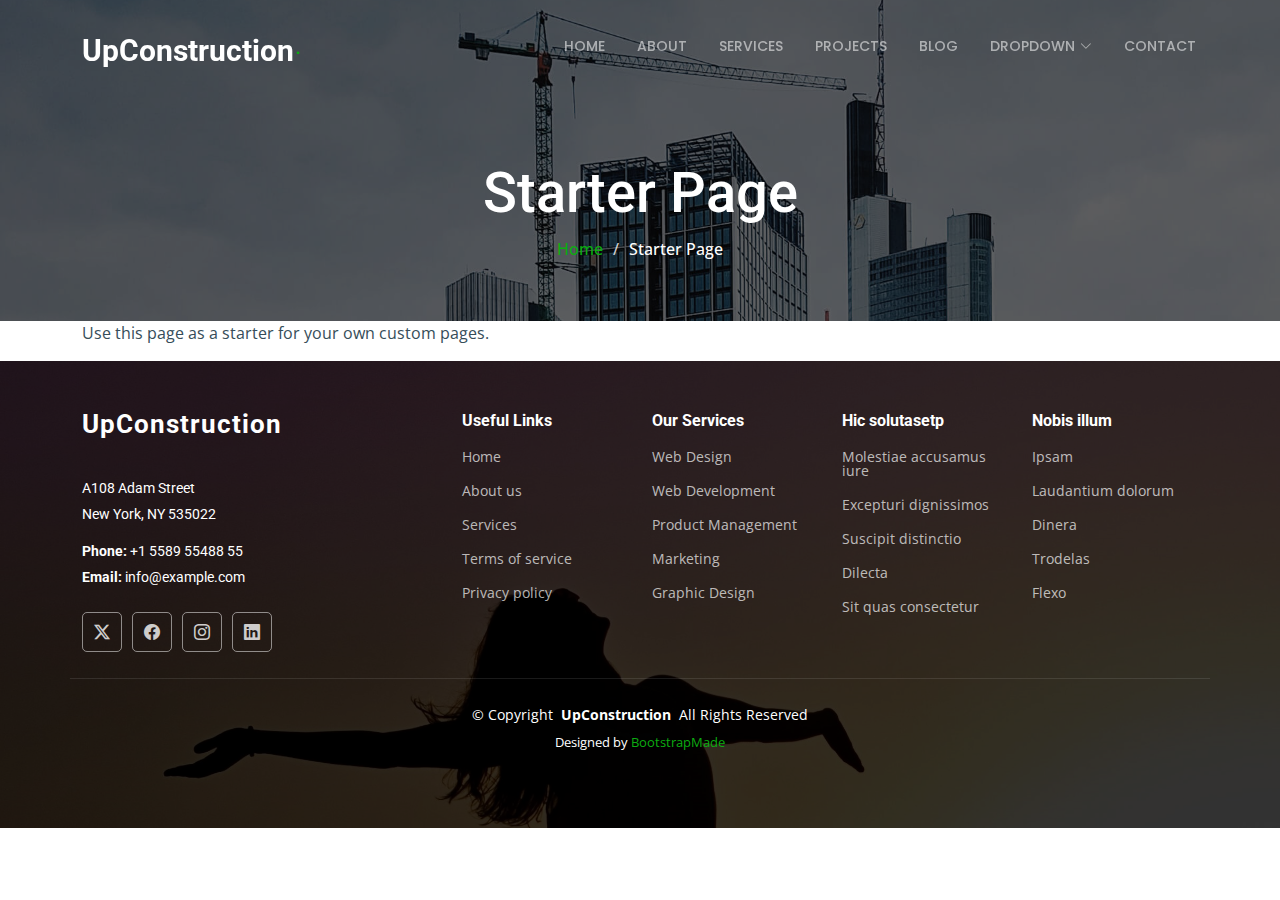
<file: starter-page.html>
<!DOCTYPE html>
<html lang="en">

<head>
  <meta charset="utf-8">
  <meta content="width=device-width, initial-scale=1.0" name="viewport">
  <title>Starter Page - UpConstruction Bootstrap Template</title>
  <meta content="" name="description">
  <meta content="" name="keywords">

  <!-- Favicons -->
  <link href="assets/img/favicon.png" rel="icon">
  <link href="assets/img/apple-touch-icon.png" rel="apple-touch-icon">

  <!-- Fonts -->
  <link href="https://fonts.googleapis.com" rel="preconnect">
  <link href="https://fonts.gstatic.com" rel="preconnect" crossorigin>
  <link href="https://fonts.googleapis.com/css2?family=Roboto:ital,wght@0,100;0,300;0,400;0,500;0,700;0,900;1,100;1,300;1,400;1,500;1,700;1,900&family=Open+Sans:ital,wght@0,300;0,400;0,500;0,600;0,700;0,800;1,300;1,400;1,500;1,600;1,700;1,800&family=Poppins:ital,wght@0,100;0,200;0,300;0,400;0,500;0,600;0,700;0,800;0,900;1,100;1,200;1,300;1,400;1,500;1,600;1,700;1,800;1,900&display=swap" rel="stylesheet">

  <!-- Vendor CSS Files -->
  <link href="assets/vendor/bootstrap/css/bootstrap.min.css" rel="stylesheet">
  <link href="assets/vendor/bootstrap-icons/bootstrap-icons.css" rel="stylesheet">
  <link href="assets/vendor/aos/aos.css" rel="stylesheet">
  <link href="assets/vendor/fontawesome-free/css/all.min.css" rel="stylesheet">
  <link href="assets/vendor/glightbox/css/glightbox.min.css" rel="stylesheet">
  <link href="assets/vendor/swiper/swiper-bundle.min.css" rel="stylesheet">

  <!-- Main CSS File -->
  <link href="assets/css/main.css" rel="stylesheet">

  <!-- =======================================================
  * Template Name: UpConstruction
  * Template URL: https://bootstrapmade.com/upconstruction-bootstrap-construction-website-template/
  * Updated: Jun 14 2024 with Bootstrap v5.3.3
  * Author: BootstrapMade.com
  * License: https://bootstrapmade.com/license/
  ======================================================== -->
</head>

<body class="starter-page-page">

  <header id="header" class="header d-flex align-items-center fixed-top">
    <div class="container-fluid container-xl position-relative d-flex align-items-center justify-content-between">

      <a href="index.html" class="logo d-flex align-items-center">
        <!-- Uncomment the line below if you also wish to use an image logo -->
        <!-- <img src="assets/img/logo.png" alt=""> -->
        <h1 class="sitename">UpConstruction</h1> <span>.</span>
      </a>

      <nav id="navmenu" class="navmenu">
        <ul>
          <li><a href="index.html">Home</a></li>
          <li><a href="about.html">About</a></li>
          <li><a href="services.html">Services</a></li>
          <li><a href="projects.html">Projects</a></li>
          <li><a href="blog.html">Blog</a></li>
          <li class="dropdown"><a href="#"><span>Dropdown</span> <i class="bi bi-chevron-down toggle-dropdown"></i></a>
            <ul>
              <li><a href="#">Dropdown 1</a></li>
              <li class="dropdown"><a href="#"><span>Deep Dropdown</span> <i class="bi bi-chevron-down toggle-dropdown"></i></a>
                <ul>
                  <li><a href="#">Deep Dropdown 1</a></li>
                  <li><a href="#">Deep Dropdown 2</a></li>
                  <li><a href="#">Deep Dropdown 3</a></li>
                  <li><a href="#">Deep Dropdown 4</a></li>
                  <li><a href="#">Deep Dropdown 5</a></li>
                </ul>
              </li>
              <li><a href="#">Dropdown 2</a></li>
              <li><a href="#">Dropdown 3</a></li>
              <li><a href="#">Dropdown 4</a></li>
            </ul>
          </li>
          <li><a href="contact.html">Contact</a></li>
        </ul>
        <i class="mobile-nav-toggle d-xl-none bi bi-list"></i>
      </nav>

    </div>
  </header>

  <main class="main">

    <!-- Page Title -->
    <div class="page-title" style="background-image: url(assets/img/page-title-bg.jpg);">
      <div class="container position-relative">
        <h1>Starter Page</h1>
        <nav class="breadcrumbs">
          <ol>
            <li><a href="index.html">Home</a></li>
            <li class="current">Starter Page</li>
          </ol>
        </nav>
      </div>
    </div><!-- End Page Title -->

    <!-- Starter Section Section -->
    <section id="starter-section" class="starter-section section">

      <div class="container" data-aos="fade-up">
        <p>Use this page as a starter for your own custom pages.</p>
      </div>

    </section><!-- /Starter Section Section -->

  </main>

  <footer id="footer" class="footer">

    <div class="container footer-top">
      <div class="row gy-4">
        <div class="col-lg-4 col-md-6 footer-about">
          <a href="index.html" class="logo d-flex align-items-center">
            <span class="sitename">UpConstruction</span>
          </a>
          <div class="footer-contact pt-3">
            <p>A108 Adam Street</p>
            <p>New York, NY 535022</p>
            <p class="mt-3"><strong>Phone:</strong> <span>+1 5589 55488 55</span></p>
            <p><strong>Email:</strong> <span>info@example.com</span></p>
          </div>
          <div class="social-links d-flex mt-4">
            <a href=""><i class="bi bi-twitter-x"></i></a>
            <a href=""><i class="bi bi-facebook"></i></a>
            <a href=""><i class="bi bi-instagram"></i></a>
            <a href=""><i class="bi bi-linkedin"></i></a>
          </div>
        </div>

        <div class="col-lg-2 col-md-3 footer-links">
          <h4>Useful Links</h4>
          <ul>
            <li><a href="#">Home</a></li>
            <li><a href="#">About us</a></li>
            <li><a href="#">Services</a></li>
            <li><a href="#">Terms of service</a></li>
            <li><a href="#">Privacy policy</a></li>
          </ul>
        </div>

        <div class="col-lg-2 col-md-3 footer-links">
          <h4>Our Services</h4>
          <ul>
            <li><a href="#">Web Design</a></li>
            <li><a href="#">Web Development</a></li>
            <li><a href="#">Product Management</a></li>
            <li><a href="#">Marketing</a></li>
            <li><a href="#">Graphic Design</a></li>
          </ul>
        </div>

        <div class="col-lg-2 col-md-3 footer-links">
          <h4>Hic solutasetp</h4>
          <ul>
            <li><a href="#">Molestiae accusamus iure</a></li>
            <li><a href="#">Excepturi dignissimos</a></li>
            <li><a href="#">Suscipit distinctio</a></li>
            <li><a href="#">Dilecta</a></li>
            <li><a href="#">Sit quas consectetur</a></li>
          </ul>
        </div>

        <div class="col-lg-2 col-md-3 footer-links">
          <h4>Nobis illum</h4>
          <ul>
            <li><a href="#">Ipsam</a></li>
            <li><a href="#">Laudantium dolorum</a></li>
            <li><a href="#">Dinera</a></li>
            <li><a href="#">Trodelas</a></li>
            <li><a href="#">Flexo</a></li>
          </ul>
        </div>

      </div>
    </div>

    <div class="container copyright text-center mt-4">
      <p>© <span>Copyright</span> <strong class="px-1 sitename">UpConstruction</strong> <span>All Rights Reserved</span></p>
      <div class="credits">
        <!-- All the links in the footer should remain intact. -->
        <!-- You can delete the links only if you've purchased the pro version. -->
        <!-- Licensing information: https://bootstrapmade.com/license/ -->
        <!-- Purchase the pro version with working PHP/AJAX contact form: [buy-url] -->
        Designed by <a href="https://bootstrapmade.com/">BootstrapMade</a>
      </div>
    </div>

  </footer>

  <!-- Scroll Top -->
  <a href="#" id="scroll-top" class="scroll-top d-flex align-items-center justify-content-center"><i class="bi bi-arrow-up-short"></i></a>

  <!-- Preloader -->
  <div id="preloader"></div>

  <!-- Vendor JS Files -->
  <script src="assets/vendor/bootstrap/js/bootstrap.bundle.min.js"></script>
  <script src="assets/vendor/php-email-form/validate.js"></script>
  <script src="assets/vendor/aos/aos.js"></script>
  <script src="assets/vendor/glightbox/js/glightbox.min.js"></script>
  <script src="assets/vendor/imagesloaded/imagesloaded.pkgd.min.js"></script>
  <script src="assets/vendor/isotope-layout/isotope.pkgd.min.js"></script>
  <script src="assets/vendor/swiper/swiper-bundle.min.js"></script>
  <script src="assets/vendor/purecounter/purecounter_vanilla.js"></script>

  <!-- Main JS File -->
  <script src="assets/js/main.js"></script>

</body>

</html>
</file>
<file: assets/css/main.css>
/**
* Template Name: UpConstruction
* Template URL: https://bootstrapmade.com/upconstruction-bootstrap-construction-website-template/
* Updated: Jun 14 2024 with Bootstrap v5.3.3
* Author: BootstrapMade.com
* License: https://bootstrapmade.com/license/
*/

/*--------------------------------------------------------------
# Font & Color Variables
# Help: https://bootstrapmade.com/color-system/
--------------------------------------------------------------*/
/* Fonts */
:root {
  --default-font: "Open Sans", system-ui, -apple-system, "Segoe UI", Roboto,
    "Helvetica Neue", Arial, "Noto Sans", "Liberation Sans", sans-serif,
    "Apple Color Emoji", "Segoe UI Emoji", "Segoe UI Symbol", "Noto Color Emoji";
  --heading-font: "Roboto", sans-serif;
  --nav-font: "Poppins", sans-serif;
}

/* Global Colors - The following color variables are used throughout the website. Updating them here will change the color scheme of the entire website */
:root {
  --background-color: #ffffff; /* Background color for the entire website, including individual sections */
  --default-color: #364d59; /* Default color used for the majority of the text content across the entire website */
  --heading-color: #52565e; /* Color for headings, subheadings and title throughout the website */
  --accent-color: #0cac11; /* Accent color that represents your brand on the website. It's used for buttons, links, and other elements that need to stand out */
  --contrast-color: #ffffff; /* The contrast color is used for elements when the background color is one of the heading, accent, or default colors. Its purpose is to ensure proper contrast and readability when placed over these more dominant colors */
}

/* Nav Menu Colors - The following color variables are used specifically for the navigation menu. They are separate from the global colors to allow for more customization options */
:root {
  --nav-color: rgba(
    255,
    255,
    255,
    0.55
  ); /* The default color of the main navmenu links */
  --nav-hover-color: #ffffff; /* Applied to main navmenu links when they are hovered over or active */
  --nav-dropdown-background-color: #ffffff; /* Used as the background color for dropdown items that appear when hovering over primary navigation items */
  --nav-dropdown-color: #212529; /* Used for navigation links of the dropdown items in the navigation menu. */
  --nav-dropdown-hover-color: #feb900; /* Similar to --nav-hover-color, this color is applied to dropdown navigation links when they are hovered over. */
}

/* Smooth scroll */
:root {
  scroll-behavior: smooth;
}

/*--------------------------------------------------------------
# General
--------------------------------------------------------------*/
body {
  color: var(--default-color);
  background-color: var(--background-color);
  font-family: var(--default-font);
}

a {
  color: var(--accent-color);
  text-decoration: none;
  transition: 0.3s;
}

a:hover {
  color: color-mix(in srgb, var(--accent-color), transparent 25%);
  text-decoration: none;
}

h1,
h2,
h3,
h4,
h5,
h6 {
  color: var(--heading-color);
  font-family: var(--heading-font);
}

/*--------------------------------------------------------------
# Global Header
--------------------------------------------------------------*/
.header {
  --background-color: rgba(255, 255, 255, 0);
  --default-color: #ffffff;
  --heading-color: #ffffff;
  color: var(--default-color);
  background-color: var(--background-color);
  padding: 15px 0;
  transition: all 0.5s;
  z-index: 997;
}

.header .logo img {
  max-height: 58px;
  margin-right: 8px;
}

.header .logo h1 {
  font-size: 30px;
  margin-top: 18px;
  /* margin: 15px; */
  font-weight: 700;
  color: var(--heading-color);
}

.header .logo span {
  font-size: 24px;
  padding-left: 1px;
  font-family: var(--heading-font);
  color: var(--color-primary);
}

.scrolled .header {
  box-shadow: 0px 0 18px rgba(0, 0, 0, 0.1);
}

/* Global Header on Scroll
------------------------------*/
.scrolled .header {
  --background-color: rgba(255, 255, 255, 0.95);
  --heading-color: #3c3c3c;
  --nav-color: #3c3c3c;
  --nav-hover-color: #3c3c3c;
}

/*--------------------------------------------------------------
# Navigation Menu
--------------------------------------------------------------*/
/* Desktop Navigation */
@media (min-width: 1200px) {
  .navmenu {
    padding: 0;
  }

  .navmenu ul {
    margin: 0;
    padding: 0;
    display: flex;
    list-style: none;
    align-items: center;
  }

  .navmenu li {
    position: relative;
  }

  .navmenu > ul > li {
    white-space: nowrap;
    padding: 15px 14px;
  }

  .navmenu > ul > li:last-child {
    padding-right: 0;
  }

  .navmenu a,
  .navmenu a:focus {
    color: var(--nav-color);
    font-size: 14px;
    padding: 0 2px;
    font-family: var(--nav-font);
    font-weight: 500;
    display: flex;
    align-items: center;
    justify-content: space-between;
    white-space: nowrap;
    transition: 0.3s;
    position: relative;
    text-transform: uppercase;
  }

  .navmenu a i,
  .navmenu a:focus i {
    font-size: 12px;
    line-height: 0;
    margin-left: 5px;
    transition: 0.3s;
  }

  .navmenu > ul > li > a:before {
    content: "";
    position: absolute;
    height: 2px;
    bottom: -6px;
    left: 0;
    background-color: var(--accent-color);
    visibility: hidden;
    width: 0px;
    transition: all 0.3s ease-in-out 0s;
  }

  .navmenu a:hover:before,
  .navmenu li:hover > a:before,
  .navmenu .active:before {
    visibility: visible;
    width: 100%;
  }

  .navmenu li:hover > a,
  .navmenu .active,
  .navmenu .active:focus {
    color: var(--nav-hover-color);
  }

  .navmenu .dropdown ul {
    margin: 0;
    padding: 10px 0;
    background: var(--nav-dropdown-background-color);
    display: block;
    position: absolute;
    visibility: hidden;
    left: 14px;
    top: 130%;
    opacity: 0;
    transition: 0.3s;
    border-radius: 4px;
    z-index: 99;
    box-shadow: 0px 0px 30px rgba(0, 0, 0, 0.1);
  }

  .navmenu .dropdown ul li {
    min-width: 200px;
  }

  .navmenu .dropdown ul a {
    padding: 10px 20px;
    font-size: 15px;
    text-transform: none;
    font-weight: 400;
    color: var(--nav-dropdown-color);
  }

  .navmenu .dropdown ul a i {
    font-size: 12px;
  }

  .navmenu .dropdown ul a:hover,
  .navmenu .dropdown ul .active:hover,
  .navmenu .dropdown ul li:hover > a {
    color: var(--nav-dropdown-hover-color);
  }

  .navmenu .dropdown:hover > ul {
    opacity: 1;
    top: 100%;
    visibility: visible;
  }

  .navmenu .dropdown .dropdown ul {
    top: 0;
    left: -90%;
    visibility: hidden;
  }

  .navmenu .dropdown .dropdown:hover > ul {
    opacity: 1;
    top: 0;
    left: -100%;
    visibility: visible;
  }
}

/* Mobile Navigation */
@media (max-width: 1199px) {
  .mobile-nav-toggle {
    color: var(--nav-color);
    font-size: 28px;
    line-height: 0;
    margin-right: 10px;
    cursor: pointer;
    transition: color 0.3s;
  }

  .navmenu {
    padding: 0;
    z-index: 9997;
  }

  .navmenu ul {
    display: none;
    position: absolute;
    inset: 60px 20px 20px 20px;
    padding: 10px 0;
    margin: 0;
    border-radius: 6px;
    background-color: var(--nav-dropdown-background-color);
    border: 1px solid color-mix(in srgb, var(--default-color), transparent 90%);
    box-shadow: none;
    overflow-y: auto;
    transition: 0.3s;
    z-index: 9998;
  }

  .navmenu a,
  .navmenu a:focus {
    color: var(--nav-dropdown-color);
    padding: 10px 20px;
    font-family: var(--nav-font);
    font-size: 17px;
    font-weight: 500;
    display: flex;
    align-items: center;
    justify-content: space-between;
    white-space: nowrap;
    transition: 0.3s;
  }

  .navmenu a i,
  .navmenu a:focus i {
    font-size: 12px;
    line-height: 0;
    margin-left: 5px;
    width: 30px;
    height: 30px;
    display: flex;
    align-items: center;
    justify-content: center;
    border-radius: 50%;
    transition: 0.3s;
    background-color: color-mix(in srgb, var(--accent-color), transparent 90%);
  }

  .navmenu a i:hover,
  .navmenu a:focus i:hover {
    background-color: var(--accent-color);
    color: var(--contrast-color);
  }

  .navmenu a:hover,
  .navmenu .active,
  .navmenu .active:focus {
    color: var(--nav-dropdown-hover-color);
  }

  .navmenu .active i,
  .navmenu .active:focus i {
    background-color: var(--accent-color);
    color: var(--contrast-color);
    transform: rotate(180deg);
  }

  .navmenu .dropdown ul {
    position: static;
    display: none;
    z-index: 99;
    padding: 10px 0;
    margin: 10px 20px;
    background-color: var(--nav-dropdown-background-color);
    transition: all 0.5s ease-in-out;
  }

  .navmenu .dropdown ul ul {
    background-color: rgba(33, 37, 41, 0.1);
  }

  .navmenu .dropdown > .dropdown-active {
    display: block;
    background-color: rgba(33, 37, 41, 0.03);
  }

  .mobile-nav-active {
    overflow: hidden;
  }

  .mobile-nav-active .mobile-nav-toggle {
    color: #fff;
    position: absolute;
    font-size: 32px;
    top: 15px;
    right: 15px;
    margin-right: 0;
    z-index: 9999;
  }

  .mobile-nav-active .navmenu {
    position: fixed;
    overflow: hidden;
    inset: 0;
    background: rgba(33, 37, 41, 0.8);
    transition: 0.3s;
  }

  .mobile-nav-active .navmenu > ul {
    display: block;
  }
}

/*--------------------------------------------------------------
# Global Footer
--------------------------------------------------------------*/
.footer {
  --background-color: #000000;
  --heading-color: var(--contrast-color);
  --default-color: var(--contrast-color);
  color: var(--default-color);
  background-color: var(--background-color);
  background: url("../img/my_img/benefit-4.jpg") top center no-repeat;
  background-size: cover;
  font-size: 14px;
  padding-bottom: 50px;
  position: relative;
}

.footer .container {
  position: relative;
}

.footer:before {
  content: "";
  background: color-mix(in srgb, var(--background-color), transparent 20%);
  position: absolute;
  inset: 0;
}

.footer .footer-top {
  padding-top: 50px;
}

.footer .footer-about .logo {
  line-height: 1;
  margin-bottom: 25px;
}

.footer .footer-about .logo img {
  max-height: 40px;
  margin-right: 6px;
}

.footer .footer-about .logo span {
  color: var(--heading-color);
  font-family: var(--heading-font);
  font-size: 26px;
  font-weight: 700;
  letter-spacing: 1px;
}

.footer .footer-about p {
  font-size: 14px;
  font-family: var(--heading-font);
}

.footer .social-links a {
  display: flex;
  align-items: center;
  justify-content: center;
  width: 40px;
  height: 40px;
  border-radius: 5px;
  border: 1px solid color-mix(in srgb, var(--default-color), transparent 50%);
  font-size: 16px;
  color: color-mix(in srgb, var(--default-color), transparent 20%);
  margin-right: 10px;
  transition: 0.3s;
}

.footer .social-links a:hover {
  color: var(--accent-color);
  border-color: var(--accent-color);
}

.footer h4 {
  font-size: 16px;
  font-weight: bold;
  position: relative;
  padding-bottom: 12px;
}

.footer .footer-links {
  margin-bottom: 30px;
}

.footer .footer-links ul {
  list-style: none;
  padding: 0;
  margin: 0;
}

.footer .footer-links ul i {
  padding-right: 2px;
  font-size: 12px;
  line-height: 0;
}

.footer .footer-links ul li {
  padding: 10px 0;
  display: flex;
  align-items: center;
}

.footer .footer-links ul li:first-child {
  padding-top: 0;
}

.footer .footer-links ul a {
  color: color-mix(in srgb, var(--default-color), transparent 30%);
  display: inline-block;
  line-height: 1;
}

.footer .footer-links ul a:hover {
  color: var(--accent-color);
}

.footer .footer-contact p {
  margin-bottom: 5px;
}

.footer .copyright {
  padding-top: 25px;
  padding-bottom: 25px;
  border-top: 1px solid
    color-mix(in srgb, var(--default-color), transparent 90%);
}

.footer .copyright p {
  margin-bottom: 0;
}

.footer .credits {
  margin-top: 8px;
  font-size: 13px;
}

/*--------------------------------------------------------------
# Preloader
--------------------------------------------------------------*/
#preloader {
  position: fixed;
  inset: 0;
  z-index: 999999;
  overflow: hidden;
  background: var(--background-color);
  transition: all 0.6s ease-out;
}

#preloader:before {
  content: "";
  position: fixed;
  top: calc(50% - 30px);
  left: calc(50% - 30px);
  border: 6px solid #ffffff;
  border-color: var(--accent-color) transparent var(--accent-color) transparent;
  border-radius: 50%;
  width: 60px;
  height: 60px;
  animation: animate-preloader 1.5s linear infinite;
}

@keyframes animate-preloader {
  0% {
    transform: rotate(0deg);
  }

  100% {
    transform: rotate(360deg);
  }
}

/*--------------------------------------------------------------
# Scroll Top Button
--------------------------------------------------------------*/
.scroll-top {
  position: fixed;
  visibility: hidden;
  opacity: 0;
  right: 15px;
  bottom: 15px;
  z-index: 99999;
  background-color: var(--accent-color);
  width: 40px;
  height: 40px;
  border-radius: 4px;
  transition: all 0.4s;
}

.scroll-top i {
  font-size: 24px;
  color: var(--default-color);
  line-height: 0;
}

.scroll-top:hover {
  background-color: color-mix(in srgb, var(--accent-color), transparent 20%);
  color: var(--contrast-color);
}

.scroll-top.active {
  visibility: visible;
  opacity: 1;
}

/*--------------------------------------------------------------
# Disable aos animation delay on mobile devices
--------------------------------------------------------------*/
@media screen and (max-width: 768px) {
  [data-aos-delay] {
    transition-delay: 0 !important;
  }
}

/*--------------------------------------------------------------
# Global Page Titles & Breadcrumbs
--------------------------------------------------------------*/
.page-title {
  --background-color: #000000;
  --heading-color: var(--contrast-color);
  --default-color: var(--contrast-color);
  color: var(--default-color);
  background-color: var(--background-color);
  background-size: cover;
  background-position: center;
  background-repeat: no-repeat;
  padding: 160px 0 60px 0;
  text-align: center;
  position: relative;
}

.page-title:before {
  content: "";
  background-color: color-mix(
    in srgb,
    var(--background-color),
    transparent 40%
  );
  position: absolute;
  inset: 0;
}

.page-title h1 {
  font-size: 56px;
  font-weight: 500;
  margin-bottom: 10px;
}

.page-title .breadcrumbs ol {
  display: flex;
  flex-wrap: wrap;
  list-style: none;
  justify-content: center;
  padding: 0;
  margin: 0;
  font-size: 16px;
  font-weight: 500;
}

.page-title .breadcrumbs ol li + li {
  padding-left: 10px;
}

.page-title .breadcrumbs ol li + li::before {
  content: "/";
  display: inline-block;
  padding-right: 10px;
  color: color-mix(in srgb, var(--default-color), transparent 20%);
}

/*--------------------------------------------------------------
# Global Sections
--------------------------------------------------------------*/
.class_section {
  color: var(--default-color);
  background-color: var(--background-color);
  padding: 60px 0;
  scroll-margin-top: 92px;
  overflow: clip;
}

@media (max-width: 1199px) {
  section,
  .section {
    scroll-margin-top: 76px;
  }
}

/*--------------------------------------------------------------
# Global Section Titles
--------------------------------------------------------------*/
.section-title {
  text-align: center;
  padding-bottom: 60px;
  position: relative;
}

.section-title h2 {
  font-size: 32px;
  font-weight: 700;
  position: relative;
}

.section-title h2:before,
.section-title h2:after {
  content: "";
  width: 50px;
  height: 2px;
  background: var(--accent-color);
  display: inline-block;
}

.section-title h2:before {
  margin: 0 15px 10px 0;
}

.section-title h2:after {
  margin: 0 0 10px 15px;
}

.section-title p {
  margin-bottom: 0;
}

/*--------------------------------------------------------------
# Hero Section
--------------------------------------------------------------*/
.hero {
  --default-color: #ffffff;
  --background-color: #000000;
  --heading-color: #ffffff;
  width: 100%;
  min-height: 100vh;
  position: relative;
  padding: 0;
  display: flex;
  align-items: center;
  justify-content: center;
  overflow: hidden;
}

.hero .info {
  position: relative;
  inset: 0;
  z-index: 3;
  padding: 140px 0 60px 0;
}

@media (max-width: 768px), (max-height: 480px) {
  .hero .info {
    padding: 100px 50px 60px 50px;
  }
}

.hero .info h2 {
  margin-bottom: 30px;
  padding-bottom: 30px;
  font-size: 56px;
  font-weight: 700;
  position: relative;
}

.hero .info h2:after {
  content: "";
  position: absolute;
  display: block;
  width: 80px;
  height: 4px;
  background: var(--accent-color);
  left: 0;
  right: 0;
  bottom: 0;
  margin: auto;
}

@media (max-width: 768px) {
  .hero .info h2 {
    font-size: 36px;
  }
}

.hero .info p {
  color: color-mix(in srgb, var(--default-color), transparent 20%);
  font-size: 18px;
}

.hero .info .btn-get-started {
  color: var(--contrast-color);
  font-family: var(--heading-font);
  font-weight: 500;
  font-size: 16px;
  letter-spacing: 1px;
  display: inline-block;
  padding: 12px 40px;
  border-radius: 50px;
  transition: 0.5s;
  margin: 10px;
  border: 2px solid var(--accent-color);
}

.hero .info .btn-get-started:hover {
  background: var(--accent-color);
}

.hero .carousel {
  inset: 0;
  position: absolute;
  overflow: hidden;
}

.hero .carousel-item {
  position: absolute;
  inset: 0;
  background-size: cover;
  background-position: center;
  background-repeat: no-repeat;
  overflow: hidden;
  transition-duration: 0.4s;
}

.hero .carousel-item img {
  position: absolute;
  inset: 0;
  display: block;
  width: 100%;
  height: 100%;
  object-fit: cover;
  z-index: 1;
}

.hero .carousel-item::before {
  content: "";
  position: absolute;
  background-color: color-mix(
    in srgb,
    var(--background-color),
    transparent 70%
  );
  inset: 0;
  z-index: 2;
}

.hero .carousel-control-prev {
  justify-content: start;
}

@media (min-width: 640px) {
  .hero .carousel-control-prev {
    padding-left: 15px;
  }
}

.hero .carousel-control-next {
  justify-content: end;
}

@media (min-width: 640px) {
  .hero .carousel-control-next {
    padding-right: 15px;
  }
}

.hero .carousel-control-next-icon,
.hero .carousel-control-prev-icon {
  background: none;
  font-size: 26px;
  line-height: 0;
  background: color-mix(in srgb, var(--default-color), transparent 80%);
  color: color-mix(in srgb, var(--default-color), transparent 40%);
  border-radius: 50px;
  width: 54px;
  height: 54px;
  display: flex;
  align-items: center;
  justify-content: center;
}

.hero .carousel-control-prev,
.hero .carousel-control-next {
  z-index: 3;
  transition: 0.3s;
}

.hero .carousel-control-prev:focus,
.hero .carousel-control-next:focus {
  opacity: 0.5;
}

.hero .carousel-control-prev:hover,
.hero .carousel-control-next:hover {
  opacity: 0.9;
}

/*--------------------------------------------------------------
# Get Started Section
--------------------------------------------------------------*/

/*--------------------------------------------------------------
# Constructions Section
--------------------------------------------------------------*/
.constructions .card-item {
  border: 1px solid color-mix(in srgb, var(--default-color), transparent 85%);
  position: relative;
  border-radius: 0;
}

.constructions .card-item .card-bg {
  min-height: 300px;
  position: relative;
}

.constructions .card-item .card-bg img {
  position: absolute;
  inset: 0;
  display: block;
  width: 100%;
  height: 100%;
  object-fit: cover;
  object-position: center;
  z-index: 1;
}

.constructions .card-item .card-body {
  padding: 30px;
}

.constructions .card-item h4 {
  font-weight: 700;
  font-size: 20px;
  margin-bottom: 15px;
}

.constructions .card-item p {
  color: color-mix(in srgb, var(--default-color), transparent 40%);
  margin: 0;
}

/*--------------------------------------------------------------
# Services Section
--------------------------------------------------------------*/
.services {
  background-color: color-mix(in srgb, var(--default-color), transparent 95%);
}

.services .service-item {
  padding: 40px;
  box-shadow: 0px 0 30px
    color-mix(in srgb, var(--default-color), transparent 90%);
  background-color: var(--contrast-color);
  height: 100%;
}

.services .service-item .icon {
  width: 48px;
  height: 48px;
  position: relative;
  margin-bottom: 50px;
}

.services .service-item .icon i {
  color: var(--heading-color);
  font-size: 56px;
  transition: ease-in-out 0.3s;
  z-index: 2;
  position: relative;
}

.services .service-item h3 {
  color: color-mix(in srgb, var(--heading-color), transparent 20%);
  font-weight: 700;
  margin: 0 0 20px 0;
  padding-bottom: 8px;
  font-size: 22px;
  position: relative;
  display: inline-block;
  border-bottom: 4px solid
    color-mix(in srgb, var(--heading-color), transparent 90%);
  transition: 0.3s;
}

.services .service-item p {
  line-height: 24px;
  font-size: 14px;
  margin-bottom: 0;
}

.services .service-item .readmore {
  margin-top: 15px;
  display: inline-block;
  color: color-mix(in srgb, var(--default-color), transparent 30%);
}

.services .service-item:hover .icon i {
  color: var(--heading-color);
}

.services .service-item:hover .icon:before {
  background: var(--accent-color);
}

.services .service-item:hover h3 {
  border-color: var(--accent-color);
  color: var(--heading-color);
}

.services .service-item:hover .readmore {
  color: var(--accent-color);
}

.center {
  text-align: center;
}

.center button {
  margin-top: 25px;
  padding: 10px 20px;
  font-size: 16px;
  background-color: #036e0f;
  color: white;
  border: none;
  cursor: pointer;
  border-radius: 4px;
}
/*--------------------------------------------------------------
# Alt Services Section
--------------------------------------------------------------*/
.alt-services .features-image {
  position: relative;
  min-height: 400px;
}

.alt-services .features-image img {
  position: absolute;
  inset: 0;
  display: block;
  width: 100%;
  height: 100%;
  object-fit: cover;
  z-index: 1;
}

.alt-services h3 {
  font-size: 28px;
  font-weight: 700;
  margin-bottom: 20px;
  padding-bottom: 20px;
  position: relative;
}

.alt-services h3:after {
  content: "";
  background: var(--accent-color);
  position: absolute;
  display: block;
  width: 50px;
  height: 3px;
  left: 0;
  bottom: 0;
}

.alt-services .icon-box {
  margin-top: 50px;
}

.alt-services .icon-box i {
  color: var(--accent-color);
  background-color: var(--contrast-color);
  display: flex;
  align-items: center;
  justify-content: center;
  margin-right: 25px;
  font-size: 28px;
  width: 56px;
  height: 56px;
  border-radius: 4px;
  line-height: 0;
  box-shadow: 0px 2px 30px
    color-mix(in srgb, var(--default-color), transparent 90%);
  transition: 0.3s;
}

.alt-services .icon-box:hover i {
  background-color: var(--accent-color);
  color: var(--contrast-color);
}

.alt-services .icon-box h4 {
  font-weight: 700;
  margin-bottom: 10px;
  font-size: 18px;
}

.alt-services .icon-box h4 a {
  color: var(--heading-color);
  transition: 0.3s;
}

.alt-services .icon-box h4 a:hover {
  color: var(--accent-color);
}

.alt-services .icon-box p {
  line-height: 24px;
  font-size: 14px;
  margin-bottom: 0;
}

/*--------------------------------------------------------------
# Features Section
--------------------------------------------------------------*/
.features .nav-tabs {
  border: 0;
}

.features .nav-link {
  color: var(--heading-color);
  padding: 15px 0;
  transition: 0.3s;
  border-radius: 0;
  display: flex;
  align-items: center;
  justify-content: center;
  cursor: pointer;
  height: 100%;
  border: 0;
  border-bottom: 4px solid
    color-mix(in srgb, var(--default-color), transparent 90%);
}

.features .nav-link i {
  padding-right: 15px;
  font-size: 48px;
}

.features .nav-link h4 {
  font-size: 18px;
  font-weight: 600;
  margin: 0;
}

@media (max-width: 575px) {
  .features .nav-link h4 {
    font-size: 16px;
  }
}

.features .nav-link:hover {
  color: var(--accent-color);
  border-color: color-mix(in srgb, var(--default-color), transparent 80%);
}

.features .nav-link.active {
  background-color: var(--background-color);
  color: var(--accent-color);
  border-color: var(--accent-color);
}

.features .tab-content {
  margin-top: 30px;
}

.features .tab-pane h3 {
  color: var(--heading-color);
  font-weight: 700;
  font-size: 32px;
  position: relative;
  margin-bottom: 20px;
  padding-bottom: 20px;
}

.features .tab-pane h3:after {
  content: "";
  position: absolute;
  display: block;
  width: 60px;
  height: 3px;
  background: var(--accent-color);
  left: 0;
  bottom: 0;
}

.features .tab-pane ul {
  list-style: none;
  padding: 0;
}

.features .tab-pane ul li {
  padding-top: 10px;
}

.features .tab-pane ul i {
  font-size: 20px;
  padding-right: 4px;
  color: var(--accent-color);
}

.features .tab-pane p:last-child {
  margin-bottom: 0;
}

/*--------------------------------------------------------------
# Projects Section
--------------------------------------------------------------*/
.projects .portfolio-filters {
  padding: 0;
  margin: 0 auto 20px auto;
  list-style: none;
  text-align: center;
}

.projects .portfolio-filters li {
  cursor: pointer;
  display: inline-block;
  padding: 0;
  font-size: 18px;
  font-weight: 500;
  margin: 0 10px;
  line-height: 1;
  margin-bottom: 5px;
  transition: all 0.3s ease-in-out;
}

.projects .portfolio-filters li:hover,
.projects .portfolio-filters li.filter-active {
  color: var(--accent-color);
}

.projects .portfolio-filters li:first-child {
  margin-left: 0;
}

.projects .portfolio-filters li:last-child {
  margin-right: 0;
}

@media (max-width: 575px) {
  .projects .portfolio-filters li {
    font-size: 14px;
    margin: 0 5px;
  }
}

.projects .portfolio-content {
  position: relative;
  overflow: hidden;
}

.projects .portfolio-content img {
  transition: 0.3s;
}

.projects .portfolio-content .portfolio-info {
  opacity: 0;
  position: absolute;
  inset: 0;
  z-index: 3;
  transition: all ease-in-out 0.3s;
  background: rgba(0, 0, 0, 0.6);
  padding: 15px;
}

.projects .portfolio-content .portfolio-info h4 {
  font-size: 14px;
  padding: 5px 10px;
  font-weight: 400;
  color: #ffffff;
  display: inline-block;
  background-color: var(--accent-color);
}

.projects .portfolio-content .portfolio-info p {
  position: absolute;
  bottom: 10px;
  text-align: center;
  display: inline-block;
  left: 0;
  right: 0;
  font-size: 16px;
  font-weight: 600;
  color: rgba(255, 255, 255, 0.8);
}

.projects .portfolio-content .portfolio-info .preview-link,
.projects .portfolio-content .portfolio-info .details-link {
  position: absolute;
  left: calc(50% - 40px);
  font-size: 26px;
  top: calc(50% - 14px);
  color: #fff;
  transition: 0.3s;
  line-height: 1.2;
}

.projects .portfolio-content .portfolio-info .preview-link:hover,
.projects .portfolio-content .portfolio-info .details-link:hover {
  color: var(--accent-color);
}

.projects .portfolio-content .portfolio-info .details-link {
  left: 50%;
  font-size: 34px;
  line-height: 0;
}

.projects .portfolio-content:hover .portfolio-info {
  opacity: 1;
}

.projects .portfolio-content:hover img {
  transform: scale(1.1);
}

/*--------------------------------------------------------------
# Testimonials Section
--------------------------------------------------------------*/

/*--------------------------------------------------------------
# Recent Blog Posts Section
--------------------------------------------------------------*/

/*--------------------------------------------------------------
# About Section
--------------------------------------------------------------*/
.about .inner-title {
  font-size: 2.75rem;
  font-weight: 700;
  margin: 30px 0;
}

@media (min-width: 991px) {
  .about .inner-title {
    max-width: 65%;
    margin: 0 0 80px 0;
  }
}

.about .our-story {
  padding: 40px;
  background-color: color-mix(in srgb, var(--default-color), transparent 96%);
}

@media (min-width: 991px) {
  .about .our-story {
    padding-right: 35%;
  }
}

.about .our-story h4 {
  text-transform: uppercase;
  font-size: 1.1rem;
  color: color-mix(in srgb, var(--default-color), transparent 50%);
}

.about .our-story h3 {
  font-size: 2.25rem;
  font-weight: 700;
  color: color-mix(in srgb, var(--default-color), transparent 20%);
}

.about .our-story p:last-child {
  margin-bottom: 0;
}

.about ul {
  list-style: none;
  padding: 0;
  font-size: 15px;
}

.about ul li {
  padding: 5px 0;
  display: flex;
  align-items: center;
}

.about ul i {
  font-size: 1.25rem;
  margin-right: 0.5rem;
  line-height: 1.2;
  color: var(--accent-color);
}

.about .watch-video i {
  font-size: 2rem;
  transition: 0.3s;
  color: var(--accent-color);
}

.about .watch-video a {
  font-weight: 600;
  color: color-mix(in srgb, var(--default-color), transparent 20%);
  margin-left: 8px;
  transition: 0.3s;
}

.about .watch-video:hover a {
  color: var(--accent-color);
}

.about .about-img {
  min-height: 400px;
  position: relative;
}

@media (min-width: 992px) {
  .about .about-img {
    position: absolute;
    top: 0;
    right: 0;
    min-height: 600px;
  }
}

.about .about-img img {
  position: absolute;
  inset: 0;
  display: block;
  width: 100%;
  height: 100%;
  object-fit: cover;
  object-position: center;
  z-index: 1;
}

/*--------------------------------------------------------------
# Stats Counter Section
--------------------------------------------------------------*/
.stats-counter .stats-item {
  box-shadow: 0px 0 30px
    color-mix(in srgb, var(--default-color), transparent 92%);
  padding: 30px;
}

.stats-counter .stats-item i {
  color: var(--accent-color);
  font-size: 42px;
  line-height: 0;
  margin-right: 20px;
}

.stats-counter .stats-item span {
  color: var(--heading-color);
  font-size: 36px;
  display: block;
  font-weight: 600;
}

.stats-counter .stats-item p {
  padding: 0;
  margin: 0;
  font-family: var(--heading-font);
  font-size: 16px;
}

/*--------------------------------------------------------------
# Alt Services 2 Section
--------------------------------------------------------------*/
.alt-services-2 .features-image {
  position: relative;
  min-height: 400px;
}

.alt-services-2 .features-image img {
  position: absolute;
  inset: 0;
  display: block;
  width: 100%;
  height: 100%;
  object-fit: cover;
  z-index: 1;
}

.alt-services-2 h3 {
  font-size: 28px;
  font-weight: 700;
  margin-bottom: 20px;
}

.alt-services-2 .icon-box {
  margin-top: 30px;
}

.alt-services-2 .icon-box i {
  color: var(--accent-color);
  margin-right: 15px;
  font-size: 24px;
  line-height: 1.2;
}

.alt-services-2 .icon-box h4 {
  font-weight: 600;
  margin-bottom: 10px;
  font-size: 18px;
}

.alt-services-2 .icon-box p {
  line-height: 24px;
  font-size: 14px;
  margin-bottom: 0;
}

/*--------------------------------------------------------------
# Team Section
--------------------------------------------------------------*/
.team .member {
  position: relative;
}

.team .member .member-img {
  margin: 0 80px;
  border-radius: 50%;
  overflow: hidden;
  position: relative;
}

@media (max-width: 1024px) {
  .team .member .member-img {
    margin: 0 60px;
  }
}

.team .member .member-img img {
  position: relative;
  z-index: 1;
}

.team .member .member-img .social {
  position: absolute;
  inset: 0;
  background-color: rgba(0, 0, 0, 0.6);
  display: flex;
  justify-content: center;
  align-items: center;
  z-index: 2;
  padding-bottom: 20px;
  transition: 0.3s;
  visibility: hidden;
  opacity: 0;
}

.team .member .member-img .social a {
  transition: 0.3s;
  color: var(--contrast-color);
  font-size: 20px;
  margin: 0 8px;
}

.team .member .member-img .social a:hover {
  color: var(--accent-color);
}

.team .member .member-info {
  margin-top: 30px;
}

.team .member .member-info h4 {
  font-weight: 700;
  margin-bottom: 6px;
  font-size: 18px;
}

.team .member .member-info span {
  font-style: italic;
  display: block;
  font-size: 15px;
  color: color-mix(in srgb, var(--default-color), transparent 40%);
  margin-bottom: 10px;
}

.team .member .member-info p {
  margin-bottom: 0;
  font-size: 14px;
}

.team .member:hover .member-img .social {
  padding-bottom: 0;
  visibility: visible;
  opacity: 1;
}

/*--------------------------------------------------------------
# Features Cards Section
--------------------------------------------------------------*/
.features-cards h3 {
  font-size: 20px;
  font-weight: 700;
}

.features-cards p {
  font-size: 15px;
  color: color-mix(in srgb, var(--default-color), transparent 20%);
}

.features-cards ul li {
  display: flex;
  align-items: center;
  font-size: 14px;
  padding-top: 10px;
  color: color-mix(in srgb, var(--default-color), transparent 30%);
}

.features-cards ul li i {
  font-size: 16px;
  color: var(--accent-color);
  margin-right: 6px;
}

/*--------------------------------------------------------------
# Service Details Section
--------------------------------------------------------------*/
.service-details .services-list {
  padding: 10px 30px;
  border: 1px solid color-mix(in srgb, var(--default-color), transparent 90%);
  margin-bottom: 20px;
}

.service-details .services-list a {
  display: block;
  line-height: 1;
  padding: 8px 0 8px 15px;
  border-left: 3px solid
    color-mix(in srgb, var(--default-color), transparent 70%);
  margin: 20px 0;
  color: color-mix(in srgb, var(--default-color), transparent 20%);
  transition: 0.3s;
}

.service-details .services-list a.active {
  color: var(--heading-color);
  font-weight: 700;
  border-color: var(--accent-color);
}

.service-details .services-list a:hover {
  border-color: var(--accent-color);
}

.service-details .services-img {
  margin-bottom: 20px;
}

.service-details h3 {
  font-size: 26px;
  font-weight: 700;
}

.service-details h4 {
  font-size: 20px;
  font-weight: 700;
}

.service-details p {
  font-size: 15px;
}

.service-details ul {
  list-style: none;
  padding: 0;
  font-size: 15px;
}

.service-details ul li {
  padding: 5px 0;
  display: flex;
  align-items: center;
}

.service-details ul i {
  font-size: 20px;
  margin-right: 8px;
  color: var(--accent-color);
}

/*--------------------------------------------------------------
# Project Details Section
--------------------------------------------------------------*/
.project-details .portfolio-details-slider img {
  width: 100%;
}

.project-details .swiper-wrapper {
  height: auto;
}

.project-details .swiper-button-prev,
.project-details .swiper-button-next {
  width: 48px;
  height: 48px;
}

.project-details .swiper-button-prev:after,
.project-details .swiper-button-next:after {
  color: rgba(255, 255, 255, 0.8);
  background-color: rgba(0, 0, 0, 0.15);
  font-size: 24px;
  border-radius: 50%;
  width: 48px;
  height: 48px;
  display: flex;
  align-items: center;
  justify-content: center;
  transition: 0.3s;
}

.project-details .swiper-button-prev:hover:after,
.project-details .swiper-button-next:hover:after {
  background-color: rgba(0, 0, 0, 0.3);
}

@media (max-width: 575px) {
  .project-details .swiper-button-prev,
  .project-details .swiper-button-next {
    display: none;
  }
}

.project-details .swiper-pagination {
  margin-top: 20px;
  position: relative;
}

.project-details .swiper-pagination .swiper-pagination-bullet {
  width: 10px;
  height: 10px;
  background-color: color-mix(in srgb, var(--default-color), transparent 85%);
  opacity: 1;
}

.project-details .swiper-pagination .swiper-pagination-bullet-active {
  background-color: var(--accent-color);
}

.project-details .portfolio-info h3 {
  font-size: 22px;
  font-weight: 700;
  margin-bottom: 20px;
  padding-bottom: 20px;
  position: relative;
}

.project-details .portfolio-info h3:after {
  content: "";
  position: absolute;
  display: block;
  width: 50px;
  height: 3px;
  background: var(--accent-color);
  left: 0;
  bottom: 0;
}

.project-details .portfolio-info ul {
  list-style: none;
  padding: 0;
  font-size: 15px;
}

.project-details .portfolio-info ul li {
  display: flex;
  flex-direction: column;
  padding-bottom: 15px;
}

.project-details .portfolio-info ul strong {
  text-transform: uppercase;
  font-weight: 400;
  color: color-mix(in srgb, var(--default-color), transparent 50%);
  font-size: 14px;
}

.project-details .portfolio-info .btn-visit {
  padding: 8px 40px;
  background: var(--accent-color);
  color: var(--contrast-color);
  border-radius: 50px;
  transition: 0.3s;
}

.project-details .portfolio-info .btn-visit:hover {
  background: color-mix(in srgb, var(--accent-color), transparent 20%);
}

.project-details .portfolio-description h2 {
  font-size: 26px;
  font-weight: 700;
  margin-bottom: 20px;
}

.project-details .portfolio-description p {
  padding: 0;
}

.project-details .portfolio-description .testimonial-item {
  padding: 30px 30px 0 30px;
  position: relative;
  background: color-mix(in srgb, var(--default-color), transparent 97%);
  margin-bottom: 50px;
}

.project-details .portfolio-description .testimonial-item .testimonial-img {
  width: 90px;
  border-radius: 50px;
  border: 6px solid var(--background-color);
  float: left;
  margin: 0 10px 0 0;
}

.project-details .portfolio-description .testimonial-item h3 {
  font-size: 18px;
  font-weight: bold;
  margin: 15px 0 5px 0;
  padding-top: 20px;
}

.project-details .portfolio-description .testimonial-item h4 {
  font-size: 14px;
  color: #6c757d;
  margin: 0;
}

.project-details .portfolio-description .testimonial-item .quote-icon-left,
.project-details .portfolio-description .testimonial-item .quote-icon-right {
  color: color-mix(in srgb, var(--accent-color), transparent 50%);
  font-size: 26px;
  line-height: 0;
}

.project-details .portfolio-description .testimonial-item .quote-icon-left {
  display: inline-block;
  left: -5px;
  position: relative;
}

.project-details .portfolio-description .testimonial-item .quote-icon-right {
  display: inline-block;
  right: -5px;
  position: relative;
  top: 10px;
  transform: scale(-1, -1);
}

.project-details .portfolio-description .testimonial-item p {
  font-style: italic;
  margin: 0 0 15px 0 0 0;
  padding: 0;
}

/*--------------------------------------------------------------
# Contact Section
--------------------------------------------------------------*/
.contact .info-item {
  padding: 20px 0 30px 0;
  box-shadow: 0px 0px 20px
    color-mix(in srgb, var(--default-color), transparent 90%);
}

.contact .info-item i {
  color: var(--accent-color);
  width: 56px;
  height: 56px;
  font-size: 24px;
  display: flex;
  justify-content: center;
  align-items: center;
  transition: all 0.3s ease-in-out;
  border-radius: 50%;
  border: 2px dotted color-mix(in srgb, var(--accent-color), transparent 40%);
}

.contact .info-item h3 {
  font-size: 18px;
  font-weight: 700;
  margin: 10px 0;
}

.contact .info-item p {
  padding: 0;
  margin-bottom: 0;
  font-size: 14px;
}

.contact .php-email-form {
  height: 100%;
  padding: 30px;
  box-shadow: 0px 0px 20px
    color-mix(in srgb, var(--default-color), transparent 90%);
}

@media (max-width: 575px) {
  .contact .php-email-form {
    padding: 20px;
  }
}

.contact .php-email-form .error-message {
  display: none;
  background: #df1529;
  color: #ffffff;
  text-align: left;
  padding: 15px;
  margin-bottom: 24px;
  font-weight: 600;
}

.contact .php-email-form .sent-message {
  display: none;
  color: #ffffff;
  background: #059652;
  text-align: center;
  padding: 15px;
  margin-bottom: 24px;
  font-weight: 600;
}

.contact .php-email-form .loading {
  display: none;
  background: var(--background-color);
  text-align: center;
  padding: 15px;
  margin-bottom: 24px;
}

.contact .php-email-form .loading:before {
  content: "";
  display: inline-block;
  border-radius: 50%;
  width: 24px;
  height: 24px;
  margin: 0 10px -6px 0;
  border: 3px solid var(--accent-color);
  border-top-color: var(--background-color);
  animation: animate-loading 1s linear infinite;
}

.contact .php-email-form input[type="text"],
.contact .php-email-form input[type="email"],
.contact .php-email-form textarea {
  font-size: 14px;
  padding: 10px 15px;
  box-shadow: none;
  border-radius: 0;
  color: var(--default-color);
  background-color: color-mix(
    in srgb,
    var(--background-color),
    transparent 50%
  );
  border-color: color-mix(in srgb, var(--default-color), transparent 80%);
}

.contact .php-email-form input[type="text"]:focus,
.contact .php-email-form input[type="email"]:focus,
.contact .php-email-form textarea:focus {
  border-color: var(--accent-color);
}

.contact .php-email-form input[type="text"]::placeholder,
.contact .php-email-form input[type="email"]::placeholder,
.contact .php-email-form textarea::placeholder {
  color: color-mix(in srgb, var(--default-color), transparent 70%);
}

.contact .php-email-form button[type="submit"] {
  color: var(--contrast-color);
  background: var(--accent-color);
  border: 0;
  padding: 10px 30px;
  transition: 0.4s;
  border-radius: 4px;
}

.contact .php-email-form button[type="submit"]:hover {
  background: color-mix(in srgb, var(--accent-color), transparent 20%);
}

@keyframes animate-loading {
  0% {
    transform: rotate(0deg);
  }

  100% {
    transform: rotate(360deg);
  }
}

/*--------------------------------------------------------------
# Starter Section Section
--------------------------------------------------------------*/

/*--------------------------------------------------------------
# Blog Posts Section
--------------------------------------------------------------*/

/*--------------------------------------------------------------
# Blog Pagination Section
--------------------------------------------------------------*/

/*--------------------------------------------------------------
# Blog Details Section
--------------------------------------------------------------*/

/*--------------------------------------------------------------
# Blog Author Section
--------------------------------------------------------------*/

/*--------------------------------------------------------------
# Blog Comments Section
--------------------------------------------------------------*/

/*--------------------------------------------------------------
# Comment Form Section
--------------------------------------------------------------*/
.comment-form {
  padding-top: 10px;
}

.comment-form form {
  margin-top: 30px;
  padding: 30px;
  box-shadow: 0 4px 16px
    color-mix(in srgb, var(--default-color), transparent 90%);
}

.comment-form form h4 {
  font-weight: bold;
  font-size: 22px;
}

.comment-form form p {
  font-size: 14px;
}

.comment-form form input {
  background-color: var(--background-color);
  color: var(--default-color);
  border: 1px solid color-mix(in srgb, var(--default-color), transparent 70%);
  font-size: 14px;
  border-radius: 4px;
  padding: 10px 10px;
}

.comment-form form input:focus {
  box-shadow: none;
  border-color: var(--accent-color);
}

.comment-form form textarea {
  background-color: var(--background-color);
  color: var(--default-color);
  border: 1px solid color-mix(in srgb, var(--default-color), transparent 70%);
  border-radius: 4px;
  padding: 10px 10px;
  font-size: 14px;
  height: 120px;
}

.comment-form form textarea:focus {
  box-shadow: none;
  border-color: var(--accent-color);
}

.comment-form form .form-group {
  margin-bottom: 25px;
}

.comment-form form .btn-primary {
  border-radius: 4px;
  padding: 10px 20px;
  border: 0;
  background-color: var(--accent-color);
  color: var(--contrast-color);
}

.comment-form form .btn-primary:hover {
  color: var(--contrast-color);
  background-color: color-mix(in srgb, var(--accent-color), transparent 20%);
}

/*--------------------------------------------------------------
# Widgets
--------------------------------------------------------------*/
.widgets-container {
  padding: 30px;
  margin: 60px 0 30px 0;
  box-shadow: 0 4px 16px
    color-mix(in srgb, var(--default-color), transparent 90%);
}

.widget-title {
  color: var(--heading-color);
  font-size: 20px;
  font-weight: 700;
  padding: 0;
  margin: 0 0 20px 0;
}

.widget-item {
  margin-bottom: 40px;
}

.widget-item:last-child {
  margin-bottom: 0;
}

.search-widget form {
  background: var(--background-color);
  border: 1px solid color-mix(in srgb, var(--default-color), transparent 70%);
  padding: 3px 10px;
  position: relative;
  transition: 0.3s;
}

.search-widget form input[type="text"] {
  border: 0;
  padding: 4px;
  border-radius: 4px;
  width: calc(100% - 40px);
  background-color: var(--background-color);
  color: var(--default-color);
}

.search-widget form input[type="text"]:focus {
  outline: none;
}

.search-widget form button {
  background: var(--accent-color);
  color: var(--contrast-color);
  position: absolute;
  top: 0;
  right: 0;
  bottom: 0;
  border: 0;
  font-size: 16px;
  padding: 0 15px;
  margin: -1px;
  transition: 0.3s;
  border-radius: 0 4px 4px 0;
  line-height: 0;
}

.search-widget form button i {
  line-height: 0;
}

.search-widget form button:hover {
  background: color-mix(in srgb, var(--accent-color), transparent 20%);
}

.search-widget form:is(:focus-within) {
  border-color: var(--accent-color);
}

.categories-widget ul {
  list-style: none;
  padding: 0;
  margin: 0;
}

.categories-widget ul li {
  padding-bottom: 10px;
}

.categories-widget ul li:last-child {
  padding-bottom: 0;
}

.categories-widget ul a {
  color: color-mix(in srgb, var(--default-color), transparent 20%);
  transition: 0.3s;
}

.categories-widget ul a:hover {
  color: var(--accent-color);
}

.categories-widget ul a span {
  padding-left: 5px;
  color: color-mix(in srgb, var(--default-color), transparent 50%);
  font-size: 14px;
}

.recent-posts-widget .post-item {
  display: flex;
  margin-bottom: 15px;
}

.recent-posts-widget .post-item:last-child {
  margin-bottom: 0;
}

.recent-posts-widget .post-item img {
  width: 80px;
  margin-right: 15px;
}

.recent-posts-widget .post-item h4 {
  font-size: 15px;
  font-weight: bold;
  margin-bottom: 5px;
}

.recent-posts-widget .post-item h4 a {
  color: var(--default-color);
  transition: 0.3s;
}

.recent-posts-widget .post-item h4 a:hover {
  color: var(--accent-color);
}

.recent-posts-widget .post-item time {
  display: block;
  font-style: italic;
  font-size: 14px;
  color: color-mix(in srgb, var(--default-color), transparent 50%);
}

.tags-widget {
  margin-bottom: -10px;
}

.tags-widget ul {
  list-style: none;
  padding: 0;
  margin: 0;
}

.tags-widget ul li {
  display: inline-block;
}

.tags-widget ul a {
  color: color-mix(in srgb, var(--default-color), transparent 30%);
  font-size: 14px;
  padding: 6px 14px;
  margin: 0 6px 8px 0;
  border: 1px solid color-mix(in srgb, var(--default-color), transparent 60%);
  display: inline-block;
  transition: 0.3s;
}

.tags-widget ul a:hover {
  background: var(--accent-color);
  color: var(--contrast-color);
  border: 1px solid var(--accent-color);
}

.tags-widget ul a span {
  padding-left: 5px;
  color: color-mix(in srgb, var(--default-color), transparent 60%);
  font-size: 14px;
}

/* Custom CSS  */
.call-buton .cc-calto-action-ripple {
	z-index: 99999;
	position: fixed;
	left: 15px;
	bottom: 15px;
	background: var(--accent-color);
	width: 40px;
	height: 40px;
	padding: 1rem;
	border-radius: 5%;
	-webkit-box-sizing: border-box;
	box-sizing: border-box;
	color: #ffffff;
	display: -webkit-box;
	display: -webkit-flex;
	display: -ms-flexbox;
	display: flex;
	justify-items: center;
	-webkit-box-align: center;
	-webkit-align-items: center;
	-ms-flex-align: center;
	align-items: center;
	text-decoration: none; 
}
</file>
